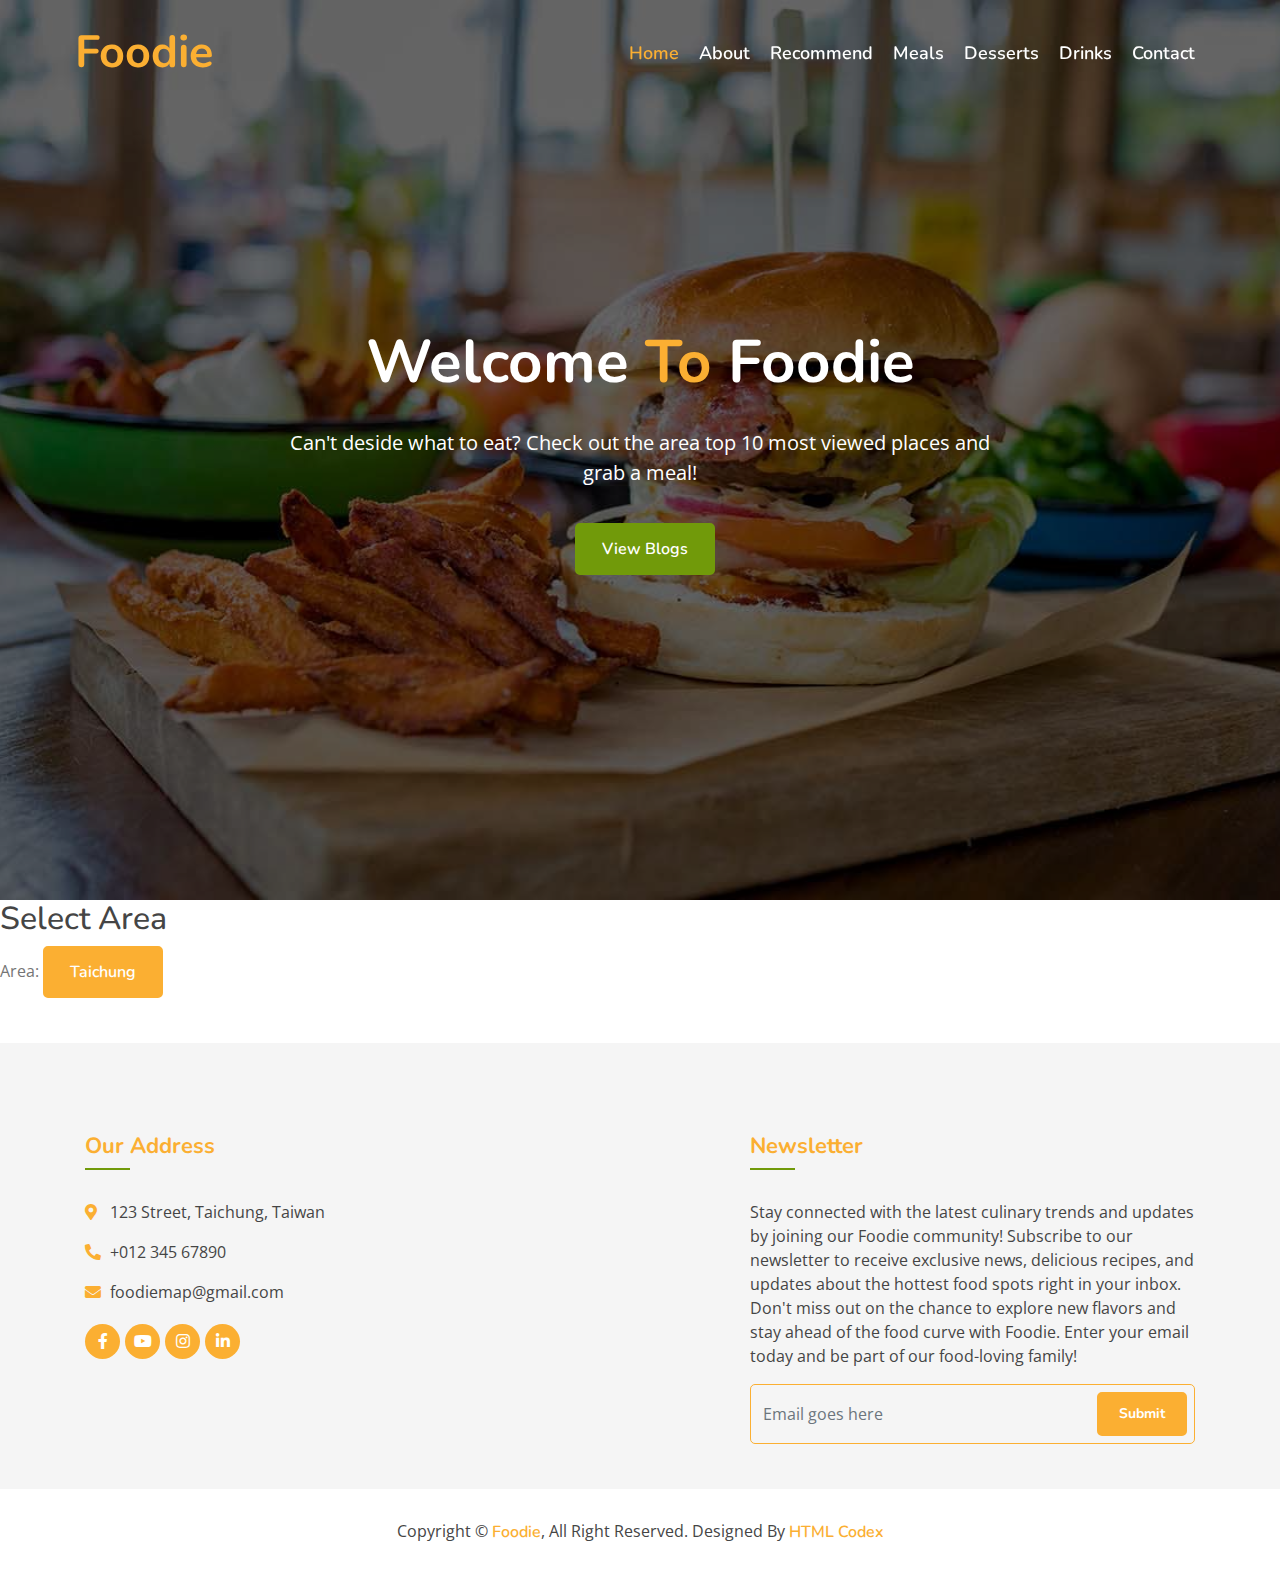
<file: index.html>
<!DOCTYPE html>
<html lang="en">
    <head>
        <meta charset="utf-8">
        <title>Foodie</title>
        <meta content="width=device-width, initial-scale=1.0" name="viewport">
        <meta content="Free Website Template" name="keywords">
        <meta content="Free Website Template" name="description">

        <!-- Favicon -->
        <link href="img/favicon.ico" rel="icon">

        <!-- Google Font -->
        <link href="https://fonts.googleapis.com/css?family=Open+Sans:300,400|Nunito:600,700" rel="stylesheet"> 
        
        <!-- CSS Libraries -->
        <link href="https://stackpath.bootstrapcdn.com/bootstrap/4.4.1/css/bootstrap.min.css" rel="stylesheet">
        <link href="https://cdnjs.cloudflare.com/ajax/libs/font-awesome/5.10.0/css/all.min.css" rel="stylesheet">
        <link href="lib/animate/animate.min.css" rel="stylesheet">
        <link href="lib/owlcarousel/assets/owl.carousel.min.css" rel="stylesheet">
        <link href="lib/flaticon/font/flaticon.css" rel="stylesheet">
        <link href="lib/tempusdominus/css/tempusdominus-bootstrap-4.min.css" rel="stylesheet" />

        <!-- Template Stylesheet -->
        <link href="css/style.css" rel="stylesheet">
    </head>

    <body>
        <!-- Nav Bar Start -->
        <div class="navbar navbar-expand-lg bg-light navbar-light">
            <div class="container-fluid">
                <a href="index.html" class="navbar-brand">Foodie<span></span></a>
                <button type="button" class="navbar-toggler" data-toggle="collapse" data-target="#navbarCollapse">
                    <span class="navbar-toggler-icon"></span>
                </button>

                <div class="collapse navbar-collapse justify-content-between" id="navbarCollapse">
                    <div class="navbar-nav ml-auto">
                        <a href="index.html" class="nav-item nav-link active">Home</a>
                        <a href="about.html" class="nav-item nav-link">About</a>
                        <a href="blog.html" class="nav-item nav-link">Recommend</a>
                        <a href="feature.html" class="nav-item nav-link">Meals</a>
                        <a href="team.html" class="nav-item nav-link">Desserts</a>
                        <a href="menu.html" class="nav-item nav-link">Drinks</a>
                        <a href="contact.html" class="nav-item nav-link">Contact</a>
                    </div>
                </div>
            </div>
        </div>
        <!-- Nav Bar End -->


        <!-- Carousel Start -->
        <div class="carousel">
            <div class="container-fluid">
                <div class="owl-carousel">
                    <div class="carousel-item">
                        <div class="carousel-img">
                            <img src="img/carousel-1.jpg" alt="Image">
                        </div>
                        <div class="carousel-text">
                            <h1>Welcome <span>To</span> Foodie</h1>
                            <p>
                                Can't deside what to eat? Check out the area top 10 most viewed places and grab a meal!
                            </p>
                            <div class="carousel-btn">
                            

                                <a class="btn custom-btn" href="https://ericaaaaaaaaaaaaaaaaaaaa.github.io/blog.html">View Blogs</a>
                            </div>
                        </div>
                    </div>
                </div>
            </div>
        </div>
        <!-- Carousel End -->
        
            <h2>Select Area</h2>

            <label>Area:</label>

            <a class="btn custom-btn" href="https://maps.app.goo.gl/Pf2V5HeGS899PnP7A">Taichung</a>
            
            
      


        <!-- Footer Start -->
        <div class="footer">
            <div class="container">
                <div class="row">
                    <div class="col-lg-7">
                        <div class="row">
                            <div class="col-md-6">
                                <div class="footer-contact">
                                    <h2>Our Address</h2>
                                    <p><i class="fa fa-map-marker-alt"></i>123 Street, Taichung, Taiwan</p>
                                    <p><i class="fa fa-phone-alt"></i>+012 345 67890</p>
                                    <p><i class="fa fa-envelope"></i>foodiemap@gmail.com</p>
                                    <div class="footer-social">
                                        <a href=""><i class="fab fa-facebook-f"></i></a>
                                        <a href=""><i class="fab fa-youtube"></i></a>
                                        <a href=""><i class="fab fa-instagram"></i></a>
                                        <a href=""><i class="fab fa-linkedin-in"></i></a>
                                    </div>
                                </div>
                            </div>
                    
                        </div>
                    </div>
                    <div class="col-lg-5">
                        <div class="footer-newsletter">
                            <h2>Newsletter</h2>
                            <p>
                                Stay connected with the latest culinary trends and updates by joining our Foodie community! Subscribe to our newsletter to receive exclusive news, delicious recipes, and updates about the hottest food spots right in your inbox. Don't miss out on the chance to explore new flavors and stay ahead of the food curve with Foodie. Enter your email today and be part of our food-loving family!
                            </p>
                            <div class="form">
                                <input class="form-control" placeholder="Email goes here">
                                <button class="btn custom-btn">Submit</button>
                            </div>
                        </div>
                    </div>
                </div>
            </div>
            <div class="copyright">
                <div class="container">
                    <p>Copyright &copy; <a href="#">Foodie</a>, All Right Reserved.</p>
                    <p>Designed By <a href="https://htmlcodex.com">HTML Codex</a></p>
                </div>
            </div>
        </div>

        <a href="#" class="back-to-top"><i class="fa fa-chevron-up"></i></a>

        <!-- JavaScript Libraries -->
        <script src="https://code.jquery.com/jquery-3.4.1.min.js"></script>
        <script src="https://stackpath.bootstrapcdn.com/bootstrap/4.4.1/js/bootstrap.bundle.min.js"></script>
        <script src="lib/easing/easing.min.js"></script>
        <script src="lib/owlcarousel/owl.carousel.min.js"></script>
        <script src="lib/tempusdominus/js/moment.min.js"></script>
        <script src="lib/tempusdominus/js/moment-timezone.min.js"></script>
        <script src="lib/tempusdominus/js/tempusdominus-bootstrap-4.min.js"></script>
        
        <!-- Contact Javascript File -->
        <script src="mail/jqBootstrapValidation.min.js"></script>
        <script src="mail/contact.js"></script>

        <!-- Template Javascript -->
        <script src="js/main.js"></script>
    </body>
</html>
</file>
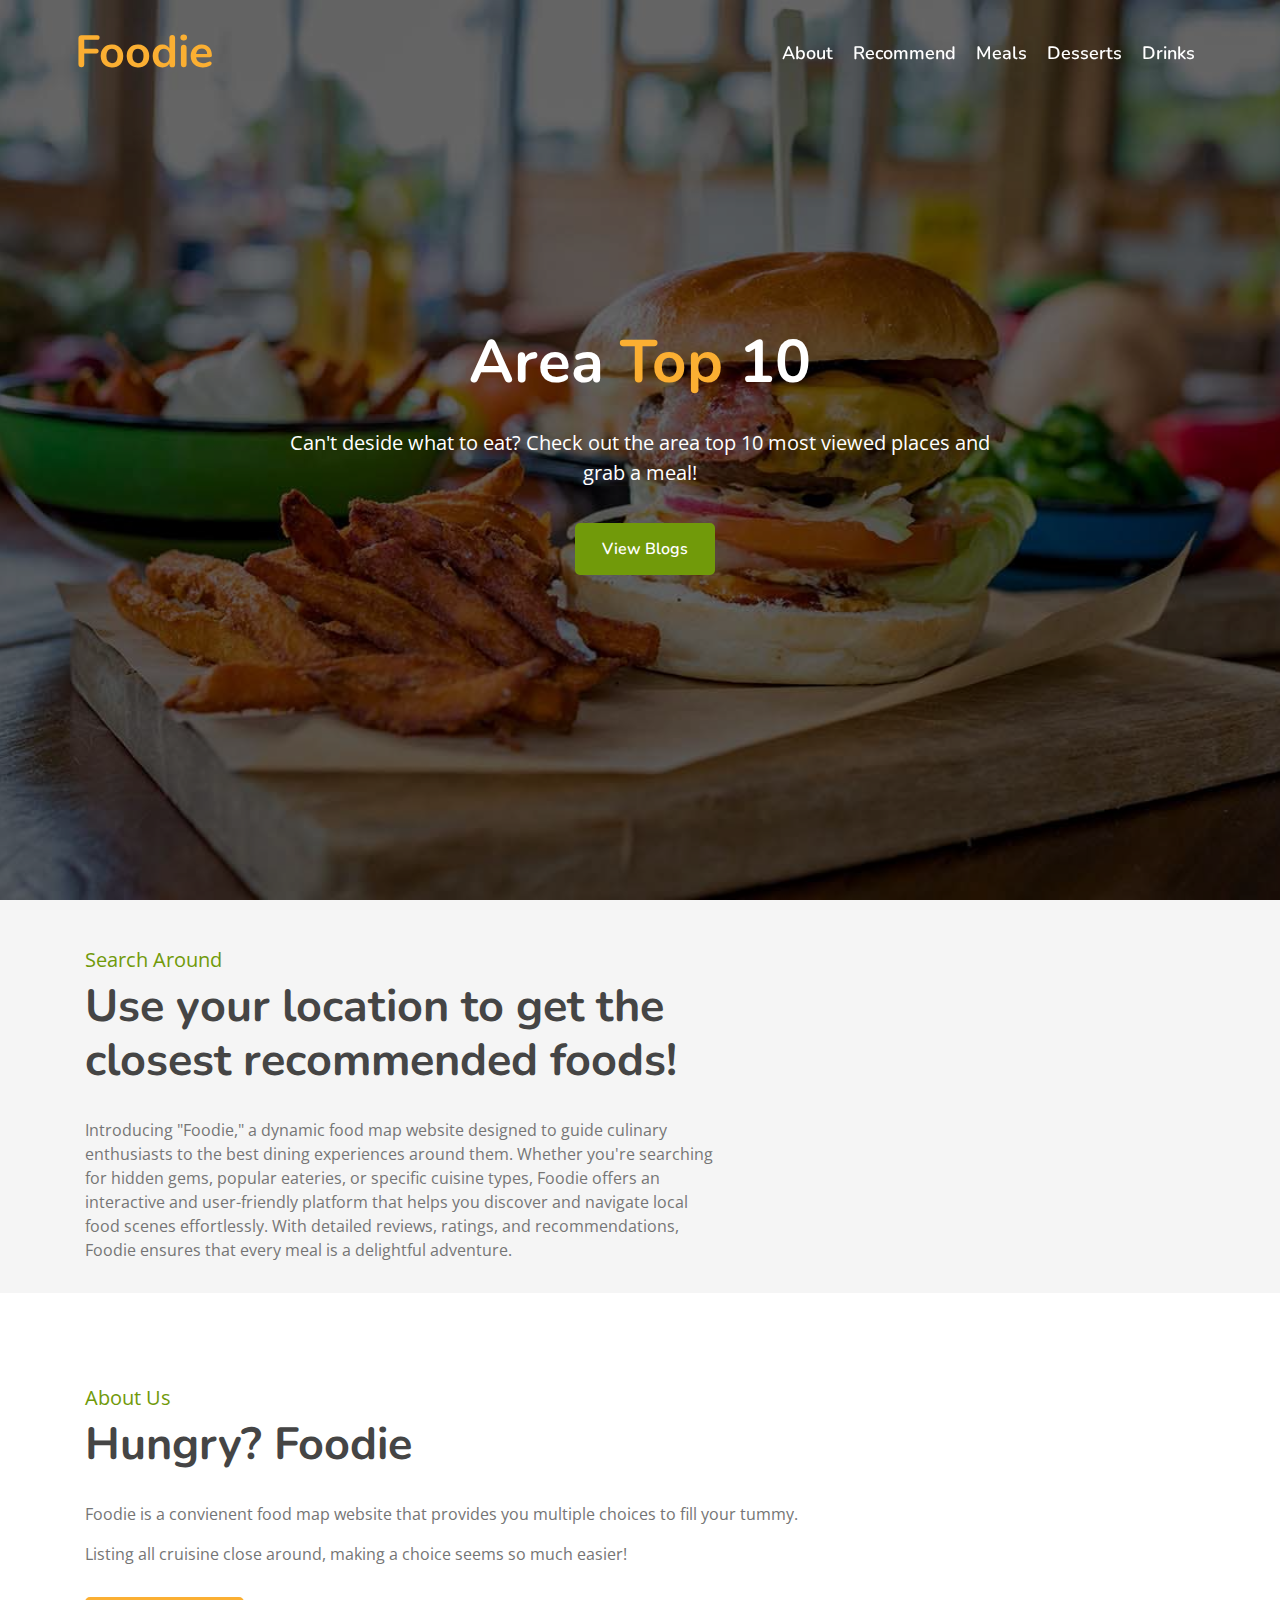
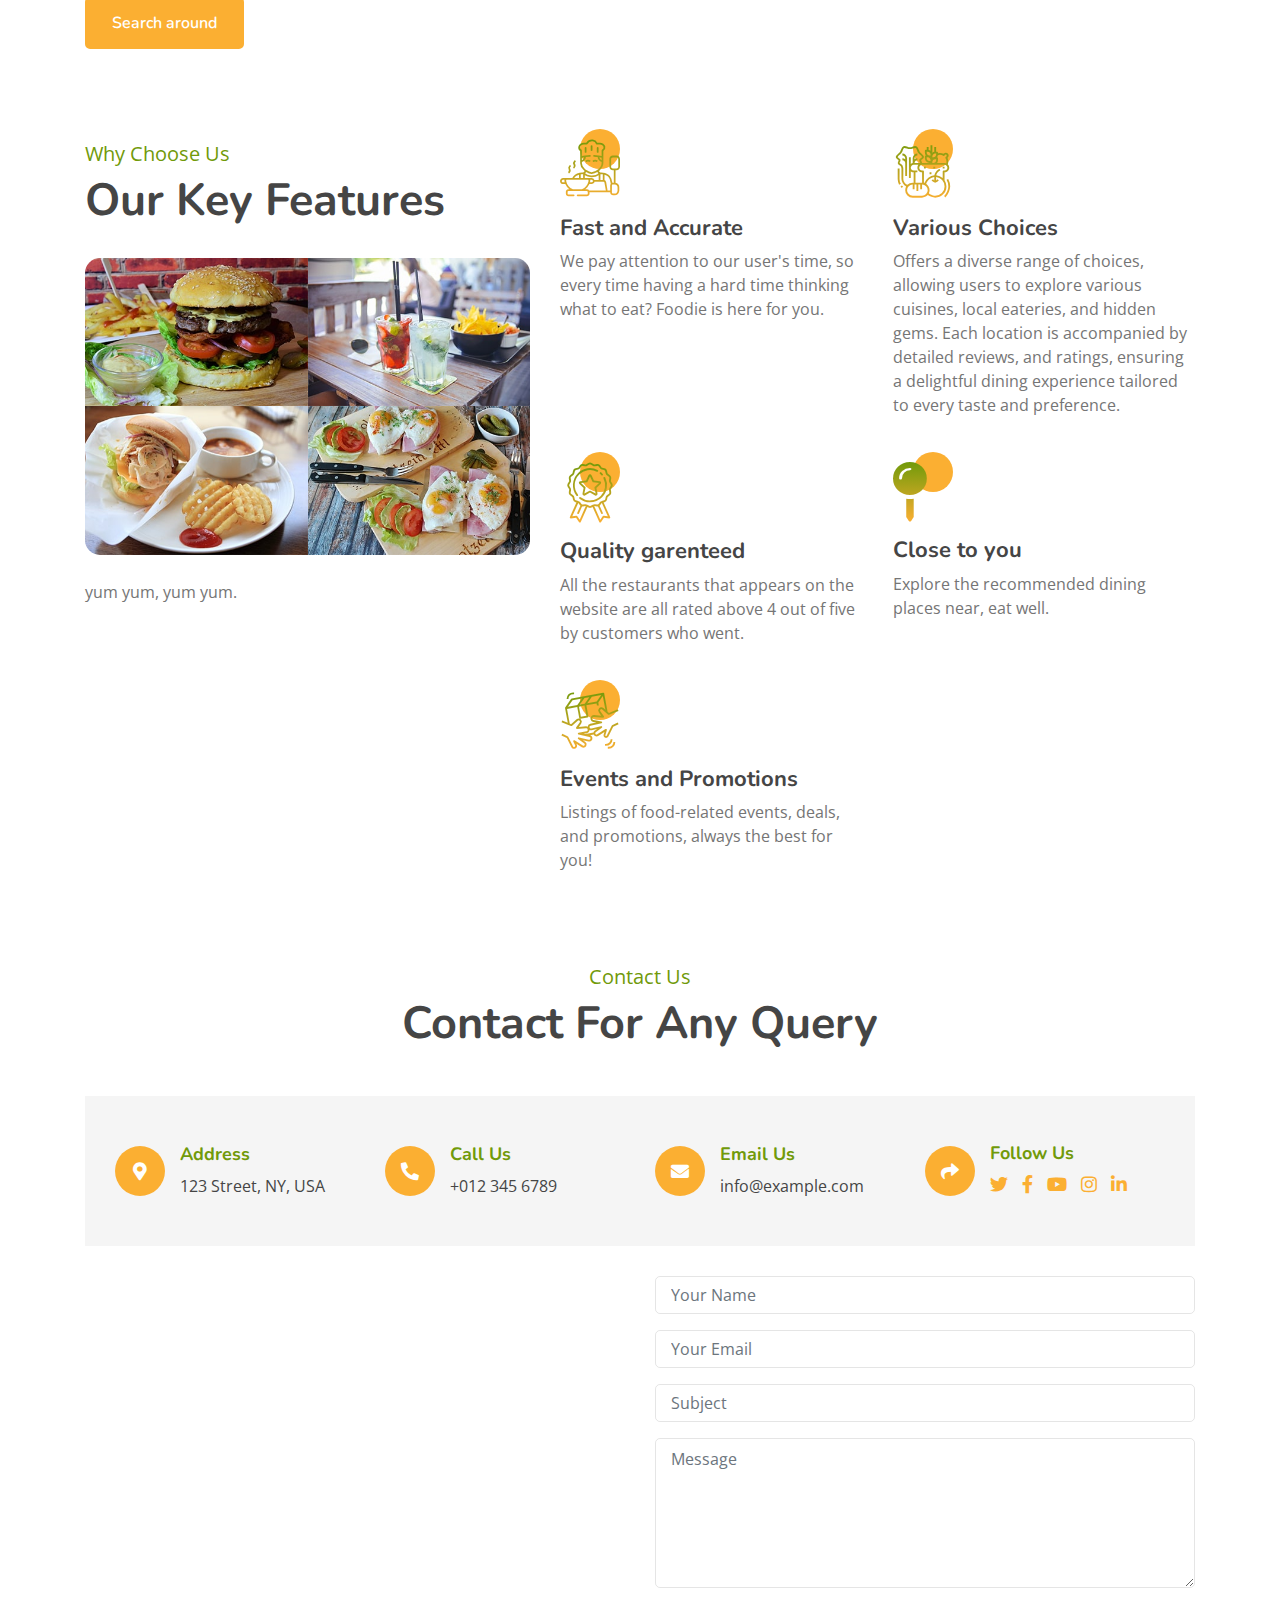
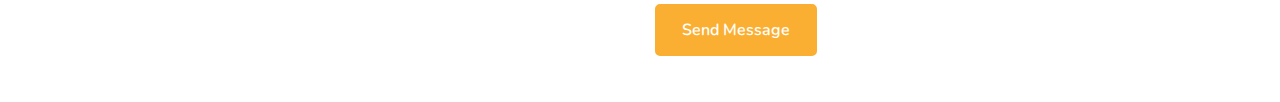
<file: about.html>
<!DOCTYPE html>
<html lang="en">
    <head>
        <meta charset="utf-8">
        <title>Foodie - About</title>
        <meta content="width=device-width, initial-scale=1.0" name="viewport">
        <meta content="Free Website Template" name="keywords">
        <meta content="Free Website Template" name="description">

        <!-- Favicon -->
        <link href="img/favicon.ico" rel="icon">

        <!-- Google Font -->
        <link href="https://fonts.googleapis.com/css?family=Open+Sans:300,400|Nunito:600,700" rel="stylesheet"> 
        
        <!-- CSS Libraries -->
        <link href="https://stackpath.bootstrapcdn.com/bootstrap/4.4.1/css/bootstrap.min.css" rel="stylesheet">
        <link href="https://cdnjs.cloudflare.com/ajax/libs/font-awesome/5.10.0/css/all.min.css" rel="stylesheet">
        <link href="lib/animate/animate.min.css" rel="stylesheet">
        <link href="lib/owlcarousel/assets/owl.carousel.min.css" rel="stylesheet">
        <link href="lib/flaticon/font/flaticon.css" rel="stylesheet">
        <link href="lib/tempusdominus/css/tempusdominus-bootstrap-4.min.css" rel="stylesheet" />

        <!-- Template Stylesheet -->
        <link href="css/style.css" rel="stylesheet">
    </head>

    <body>
        <!-- Nav Bar Start -->
        <div class="navbar navbar-expand-lg bg-light navbar-light">
            <div class="container-fluid">
                <a href="index.html" class="navbar-brand">Foodie<span></span></a>
                <button type="button" class="navbar-toggler" data-toggle="collapse" data-target="#navbarCollapse">
                    <span class="navbar-toggler-icon"></span>
                </button>

                <div class="collapse navbar-collapse justify-content-between" id="navbarCollapse">
                    <div class="navbar-nav ml-auto">
                          
                        <a href="about.html" class="nav-item nav-link">About</a>
                        <a href="blog.html" class="nav-item nav-link">Recommend</a>
                        <a href="feature.html" class="nav-item nav-link">Meals</a>
                        <a href="team.html" class="nav-item nav-link">Desserts</a>
                        <a href="menu.html" class="nav-item nav-link">Drinks</a>

                    </div>
                </div>
            </div>
        </div>
        <!-- Nav Bar End -->
        
        
        <!-- Page Header Start -->
        <div class="carousel">
            <div class="container-fluid">
                <div class="owl-carousel">
                    <div class="carousel-item">
                        <div class="carousel-img">
                            <img src="img/carousel-1.jpg" alt="Image">
                        </div>
                        <div class="carousel-text">
                            <h1>Area <span>Top</span> 10</h1>
                            <p>
                                Can't deside what to eat? Check out the area top 10 most viewed places and grab a meal!
                            </p>
                            <div class="carousel-btn">
                                <a class="btn custom-btn" href="file:///C:/Users/user/Desktop/Ericaaaaaaaaaaaaaaaaaaaa.github.io/blog.html">View Blogs</a>
                            </div>
                        </div>
                    </div>
                    <div class="carousel-item">
                        <div class="carousel-img">
                            <img src="img/carousel-2.jpg" alt="Image">
                        </div>
                        <div class="carousel-text">
                            <h1>Any <span>Cruisine</span> </h1>
                            <p>
                               Almost every Cruisine type you can think!
                            </p>
                        </div>
                    </div>
                    <div class="carousel-item">
                        <div class="carousel-img">
                            <img src="img/carousel-3.jpg" alt="Image">
                        </div>
                    </div>
                </div>
            </div>
        </div>
        <!-- Page Header End -->
            
        <!-- Booking Start -->
        <div class="booking">
            <div class="container">
                <div class="row align-items-center">
                    <div class="col-lg-7">
                        <div class="booking-content">
                            <div class="section-header">
                                <p>Search Around</p>
                                <h2>Use your location to get the closest recommended foods!</h2>
                            </div>
                            <div class="about-text">
                                <p>
                                   Introducing "Foodie," a dynamic food map website designed to guide culinary enthusiasts to the best dining experiences around them. Whether you're searching for hidden gems, popular eateries, or specific cuisine types, Foodie offers an interactive and user-friendly platform that helps you discover and navigate local food scenes effortlessly. With detailed reviews, ratings, and recommendations, Foodie ensures that every meal is a delightful adventure.
                                </p>
                            </div>
                        </div>
                    </div>
                    <div class="col-xl-5">
                        <div class="col-lg-6">
                            <iframe src="https://www.google.com.tw/maps/search/taipei/@24.9868045,121.31513,10z/data=!3m1!4b1?entry=ttu" frameborder="0" style="border:0;" allowfullscreen="" aria-hidden="false" tabindex="0"></iframe>
                        </div>
                            </form>
                        </div>
                    </div>
                </div>
            </div>
        </div>
        <!-- Booking End -->
        

        <!-- About Start -->
        <div class="about">
            <div class="container">
                <div class="row align-items-center">
                    
                    <div class="col-lg-8">
                        <div class="about-content">
                            <div class="section-header">
                                <p>About Us</p>
                                <h2>Hungry? Foodie</h2>
                            </div>
                            <div class="about-text">
                                <p>
                                    Foodie is a convienent food map website that provides you multiple choices to fill your tummy.
                                </p>
                                <p>
                                    Listing all cruisine close around, making a choice seems so much easier!
                                </p>
                                <a class="btn custom-btn" href="">Search around</a>
                            </div>
                        </div>
                    </div>
                </div>
            </div>
        </div>
        <!-- About End -->
        
        
        <!-- Video Modal Start-->
        <div class="modal fade" id="videoModal" tabindex="-1" role="dialog" aria-labelledby="exampleModalLabel" aria-hidden="true">
            <div class="modal-dialog" role="document">
                <div class="modal-content">
                    <div class="modal-body">
                        <button type="button" class="close" data-dismiss="modal" aria-label="Close">
                            <span aria-hidden="true">&times;</span>
                        </button>        
                        <!-- 16:9 aspect ratio -->
                        <div class="embed-responsive embed-responsive-16by9">
                            <iframe class="embed-responsive-item" src="" id="video"  allowscriptaccess="always" allow="autoplay"></iframe>
                        </div>
                    </div>
                </div>
            </div>
        </div> 
        <!-- Video Modal End -->
        
        
        <!-- Feature Start -->
        <div class="feature">
            <div class="container">
                <div class="row">
                    <div class="col-lg-5">
                        <div class="section-header">
                            <p>Why Choose Us</p>
                            <h2>Our Key Features</h2>
                        </div>
                        <div class="feature-text">
                            <div class="feature-img">
                                <div class="row">
                                    <div class="col-6">
                                        <img src="img/feature-1.jpg" alt="Image">
                                    </div>
                                    <div class="col-6">
                                        <img src="img/feature-2.jpg" alt="Image">
                                    </div>
                                    <div class="col-6">
                                        <img src="img/feature-3.jpg" alt="Image">
                                    </div>
                                    <div class="col-6">
                                        <img src="img/feature-4.jpg" alt="Image">
                                    </div>
                                </div>
                            </div>
                            <p>
                                yum yum, yum yum.
                            </p>
                        </div>
                    </div>
                    <div class="col-lg-7">
                        <div class="row">
                            <div class="col-sm-6">
                                <div class="feature-item">
                                    <i class="flaticon-cooking"></i>
                                    <h3>Fast and Accurate</h3>
                                    <p>
                                       We pay attention to our user's time, so every time having a hard time thinking what to eat? Foodie is here for you.
                                    </p>
                                </div>
                            </div>
                            <div class="col-sm-6">
                                <div class="feature-item">
                                    <i class="flaticon-fruits-and-vegetables"></i>
                                    <h3>Various Choices</h3>
                                    <p>
                                        Offers a diverse range of choices, allowing users to explore various cuisines, local eateries, and hidden gems. Each location is accompanied by detailed reviews, and ratings, ensuring a delightful dining experience tailored to every taste and preference.
                                    </p>
                                </div>
                            </div>
                        </div>
                        <div class="row">
                            <div class="col-sm-6">
                                <div class="feature-item">
                                    <i class="flaticon-medal"></i>
                                    <h3>Quality garenteed</h3>
                                    <p>
                                        All the restaurants that appears on the website are all rated above 4 out of five by customers who went.
                                    </p>
                                </div>
                            </div>
                            <div class="col-sm-6">
                                <div class="feature-item">
                                    <i class="fa fa-map-pin" aria-hidden="true"></i>
                                    <h3>Close to you</h3>
                                    <p>
                                        Explore the recommended dining places near, eat well.
                                    </p>
                                </div>
                            </div>
                        </div>
                        <div class="row">
                            <div class="col-sm-6">
                                <div class="feature-item">
                                    <i class="flaticon-courier"></i>
                                    <h3>Events and Promotions</h3>
                                    <p>
                                        Listings of food-related events, deals, and promotions, always the best for you!
                                    </p>
                                </div>
                            </div>
                        </div>
                    </div>
                </div>
            </div>
        </div>
        <!-- Feature End -->


         <!-- Contact Start -->
         <div class="contact">
            <div class="container">
                <div class="section-header text-center">
                    <p>Contact Us</p>
                    <h2>Contact For Any Query</h2>
                </div>
                <div class="row align-items-center contact-information">
                    <div class="col-md-6 col-lg-3">
                        <div class="contact-info">
                            <div class="contact-icon">
                                <i class="fa fa-map-marker-alt"></i>
                            </div>
                            <div class="contact-text">
                                <h3>Address</h3>
                                <p>123 Street, NY, USA</p>
                            </div>
                        </div>
                    </div>
                    <div class="col-md-6 col-lg-3">
                        <div class="contact-info">
                            <div class="contact-icon">
                                <i class="fa fa-phone-alt"></i>
                            </div>
                            <div class="contact-text">
                                <h3>Call Us</h3>
                                <p>+012 345 6789</p>
                            </div>
                        </div>
                    </div>
                    <div class="col-md-6 col-lg-3">
                        <div class="contact-info">
                            <div class="contact-icon">
                                <i class="fa fa-envelope"></i>
                            </div>
                            <div class="contact-text">
                                <h3>Email Us</h3>
                                <p>info@example.com</p>
                            </div>
                        </div>
                    </div>
                    <div class="col-md-6 col-lg-3">
                        <div class="contact-info">
                            <div class="contact-icon">
                                <i class="fa fa-share"></i>
                            </div>
                            <div class="contact-text">
                                <h3>Follow Us</h3>
                                <div class="contact-social">
                                    <a href=""><i class="fab fa-twitter"></i></a>
                                    <a href=""><i class="fab fa-facebook-f"></i></a>
                                    <a href=""><i class="fab fa-youtube"></i></a>
                                    <a href=""><i class="fab fa-instagram"></i></a>
                                    <a href=""><i class="fab fa-linkedin-in"></i></a>
                                </div>
                            </div>
                        </div>
                    </div>
                </div>
                <div class="row contact-form">
                    <div class="col-md-6">
                        <iframe src="https://www.google.com/maps/embed?pb=!1m18!1m12!1m3!1d3001156.4288297426!2d-78.01371936852176!3d42.72876761954724!2m3!1f0!2f0!3f0!3m2!1i1024!2i768!4f13.1!3m3!1m2!1s0x4ccc4bf0f123a5a9%3A0xddcfc6c1de189567!2sNew%20York%2C%20USA!5e0!3m2!1sen!2sbd!4v1600663868074!5m2!1sen!2sbd" frameborder="0" style="border:0;" allowfullscreen="" aria-hidden="false" tabindex="0"></iframe>
                    </div>
                    <div class="col-md-6">
                        <div id="success"></div>
                        <form name="sentMessage" id="contactForm" novalidate="novalidate">
                            <div class="control-group">
                                <input type="text" class="form-control" id="name" placeholder="Your Name" required="required" data-validation-required-message="Please enter your name" />
                                <p class="help-block text-danger"></p>
                            </div>
                            <div class="control-group">
                                <input type="email" class="form-control" id="email" placeholder="Your Email" required="required" data-validation-required-message="Please enter your email" />
                                <p class="help-block text-danger"></p>
                            </div>
                            <div class="control-group">
                                <input type="text" class="form-control" id="subject" placeholder="Subject" required="required" data-validation-required-message="Please enter a subject" />
                                <p class="help-block text-danger"></p>
                            </div>
                            <div class="control-group">
                                <textarea class="form-control" id="message" placeholder="Message" required="required" data-validation-required-message="Please enter your message"></textarea>
                                <p class="help-block text-danger"></p>
                            </div>
                            <div>
                                <button class="btn custom-btn" type="submit" id="sendMessageButton">Send Message</button>
                            </div>
                        </form>
                    </div>
                </div>
            </div>
        </div>
        <!-- Contact End -->

        <a href="#" class="back-to-top"><i class="fa fa-chevron-up"></i></a>

        <!-- JavaScript Libraries -->
        <script src="https://code.jquery.com/jquery-3.4.1.min.js"></script>
        <script src="https://stackpath.bootstrapcdn.com/bootstrap/4.4.1/js/bootstrap.bundle.min.js"></script>
        <script src="lib/easing/easing.min.js"></script>
        <script src="lib/owlcarousel/owl.carousel.min.js"></script>
        <script src="lib/tempusdominus/js/moment.min.js"></script>
        <script src="lib/tempusdominus/js/moment-timezone.min.js"></script>
        <script src="lib/tempusdominus/js/tempusdominus-bootstrap-4.min.js"></script>
        
        <!-- Contact Javascript File -->
        <script src="mail/jqBootstrapValidation.min.js"></script>
        <script src="mail/contact.js"></script>

        <!-- Template Javascript -->
        <script src="js/main.js"></script>
    </body>
</html>
</file>
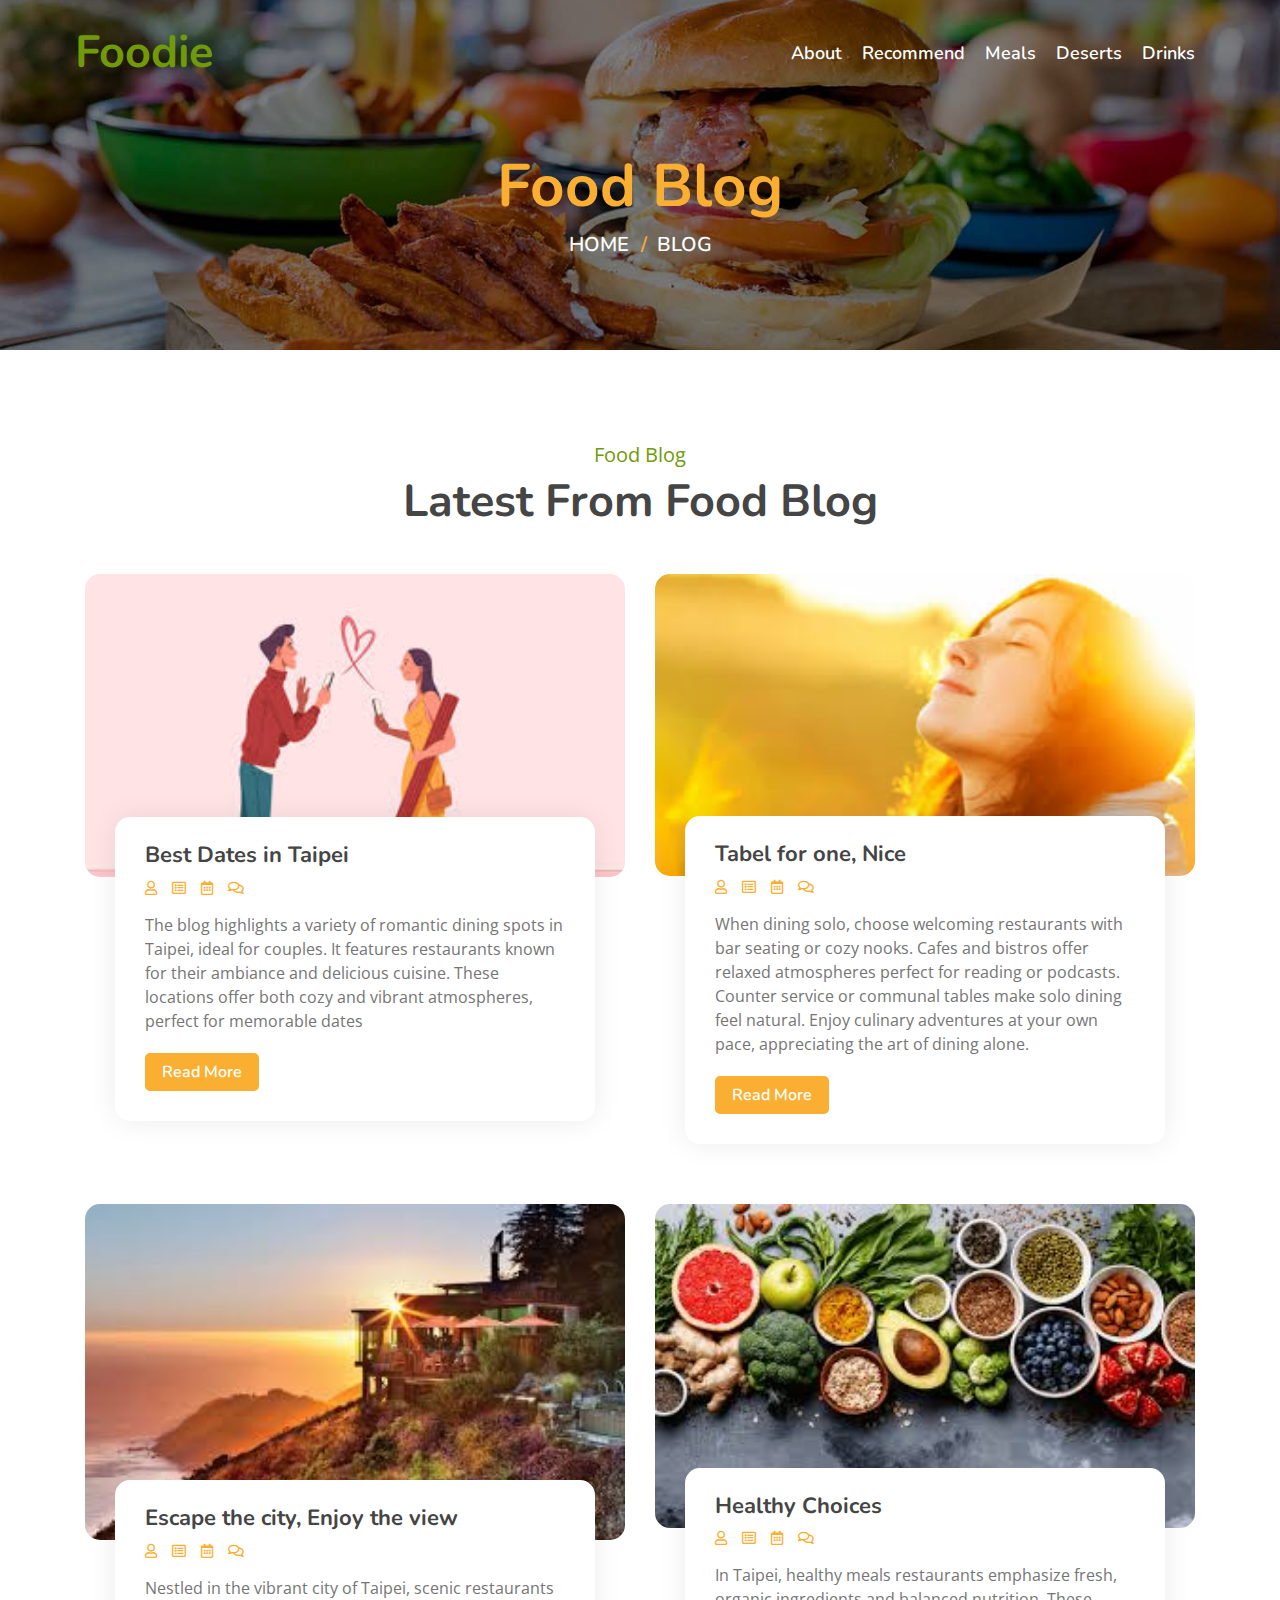
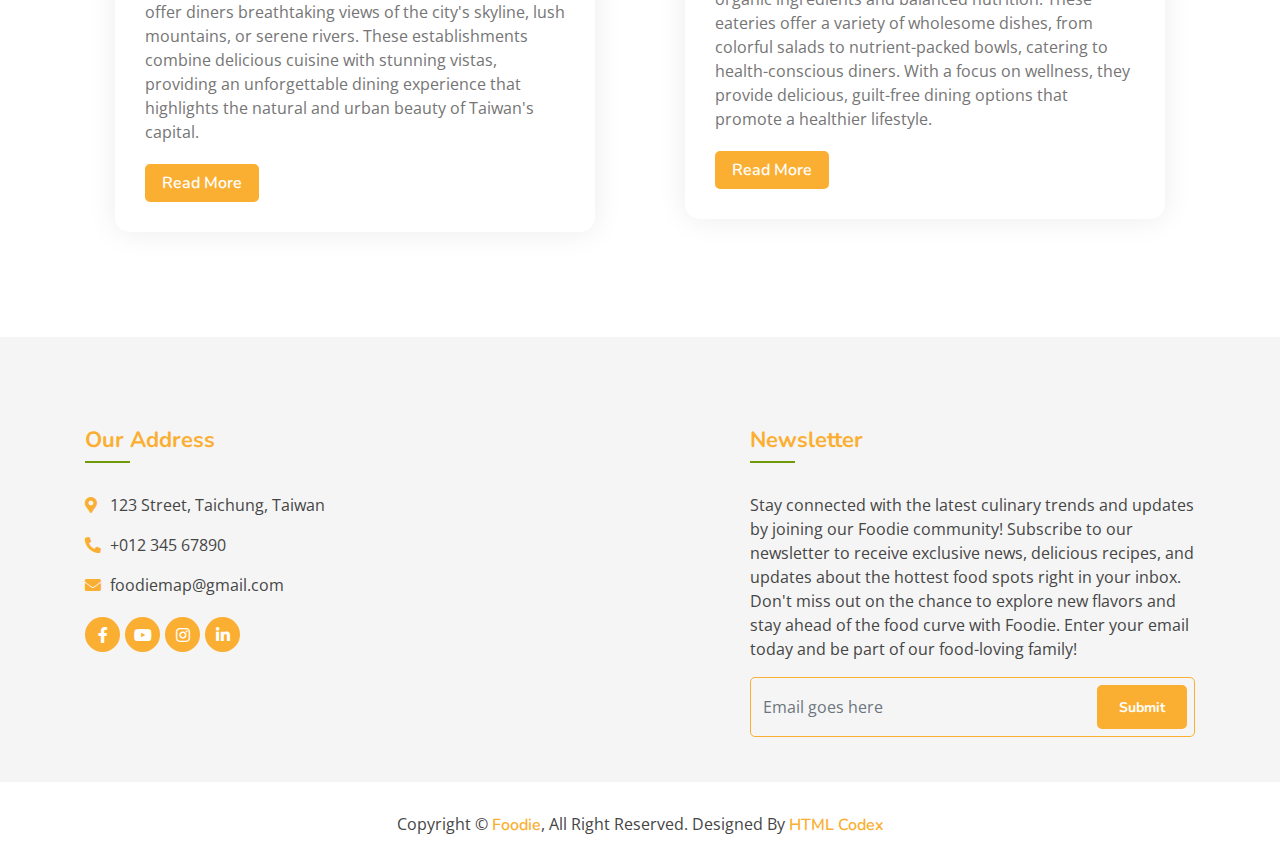
<file: blog.html>
<!DOCTYPE html>
<html lang="en">
    <head>
        <meta charset="utf-8">
        <title>Foodie - Recommend</title>
        <meta content="width=device-width, initial-scale=1.0" name="viewport">
        <meta content="Free Website Template" name="keywords">
        <meta content="Free Website Template" name="description">

        <!-- Favicon -->
        <link href="img/favicon.ico" rel="icon">

        <!-- Google Font -->
        <link href="https://fonts.googleapis.com/css?family=Open+Sans:300,400|Nunito:600,700" rel="stylesheet"> 
        
        <!-- CSS Libraries -->
        <link href="https://stackpath.bootstrapcdn.com/bootstrap/4.4.1/css/bootstrap.min.css" rel="stylesheet">
        <link href="https://cdnjs.cloudflare.com/ajax/libs/font-awesome/5.10.0/css/all.min.css" rel="stylesheet">
        <link href="lib/animate/animate.min.css" rel="stylesheet">
        <link href="lib/owlcarousel/assets/owl.carousel.min.css" rel="stylesheet">
        <link href="lib/flaticon/font/flaticon.css" rel="stylesheet">
        <link href="lib/tempusdominus/css/tempusdominus-bootstrap-4.min.css" rel="stylesheet" />

        <!-- Template Stylesheet -->
        <link href="css/style.css" rel="stylesheet">
    </head>

    <body>
        <!-- Nav Bar Start -->
        <div class="navbar navbar-expand-lg bg-light navbar-light">
            <div class="container-fluid">
                <a href="index.html" class="navbar-brand"><span>Foodie</span></a>
                <button type="button" class="navbar-toggler" data-toggle="collapse" data-target="#navbarCollapse">
                    <span class="navbar-toggler-icon"></span>
                </button>

                <div class="collapse navbar-collapse justify-content-between" id="navbarCollapse">
                    <div class="navbar-nav ml-auto">
                    
                        <a href="about.html" class="nav-item nav-link">About</a>
                        <a href="blog.html" class="nav-item nav-link">Recommend</a>
                        <a href="feature.html" class="nav-item nav-link">Meals</a>
                        <a href="team.html" class="nav-item nav-link">Deserts</a>
                        <a href="menu.html" class="nav-item nav-link">Drinks</a>
                
                    </div>
                </div>
            </div>
        </div>
        <!-- Nav Bar End -->
        
        
        <!-- Page Header Start -->
        <div class="page-header">
            <div class="container">
                <div class="row">
                    <div class="col-12">
                        <h2>Food Blog</h2>
                    </div>
                    <div class="col-12">
                        <a href="">Home</a>
                        <a href="">Blog</a>
                    </div>
                </div>
            </div>
        </div>
        <!-- Page Header End -->
        
        
        <!-- Blog Start -->
        <div class="blog">
            <div class="container">
                <div class="section-header text-center">
                    <p>Food Blog</p>
                    <h2>Latest From Food Blog</h2>
                </div>
                <div class="row">
                    <div class="col-md-6">
                        <div class="blog-item">
                            <div class="blog-img">
                                <img src="img/dating.jpg" alt="Blog">
                            </div>
                            <div class="blog-content">
                                <h2 class="blog-title">Best Dates in Taipei</h2>
                                <div class="blog-meta">
                                    <p><i class="far fa-user"></i></p>
                                    <p><i class="far fa-list-alt"></i></p>
                                    <p><i class="far fa-calendar-alt"></i></p>
                                    <p><i class="far fa-comments"></i></p>
                                </div>
                                <div class="blog-text">
                                    <p>
                                        The blog highlights a variety of romantic dining spots in Taipei, ideal for couples. It features restaurants known for their ambiance and delicious cuisine. These locations offer both cozy and vibrant atmospheres, perfect for memorable dates
                                    </p>
                                    <a class="btn custom-btn" href="https://www.kkday.com/zh-tw/blog/100409/asia-taiwan-taipei-dating-restaurants">Read More</a>
                                </div>
                            </div>
                        </div>
                    </div>
                    <div class="col-md-6">
                        <div class="blog-item">
                            <div class="blog-img">
                                <img src="img/alone.jpg" alt="Blog">
                            </div>
                            <div class="blog-content">
                                <h2 class="blog-title">Tabel for one, Nice</h2>
                                <div class="blog-meta">
                                    <p><i class="far fa-user"></i></p>
                                    <p><i class="far fa-list-alt"></i></p>
                                    <p><i class="far fa-calendar-alt"></i></p>
                                    <p><i class="far fa-comments"></i></p>
                                </div>
                                <div class="blog-text">
                                    <p>
                                        When dining solo, choose welcoming restaurants with bar seating or cozy nooks. Cafes and bistros offer relaxed atmospheres perfect for reading or podcasts. Counter service or communal tables make solo dining feel natural. Enjoy culinary adventures at your own pace, appreciating the art of dining alone.
                                    </p>
                                    <a class="btn custom-btn" href="https://www.klook.com/zh-TW/blog/%E5%96%AE%E8%BA%AB%E5%8F%8B%E5%96%84%E9%A4%90%E5%BB%B3/">Read More</a>
                                </div>
                            </div>
                        </div>
                    </div>
                    <div class="col-md-6">
                        <div class="blog-item">
                            <div class="blog-img">
                                <img src="img/view reataurant.jpg" alt="Blog">
                            </div>
                            <div class="blog-content">
                                <h2 class="blog-title">Escape the city, Enjoy the view</h2>
                                <div class="blog-meta">
                                    <p><i class="far fa-user"></i></p>
                                    <p><i class="far fa-list-alt"></i></p>
                                    <p><i class="far fa-calendar-alt"></i></p>
                                    <p><i class="far fa-comments"></i></p>
                                </div>
                                <div class="blog-text">
                                    <p>
                                        Nestled in the vibrant city of Taipei, scenic restaurants offer diners breathtaking views of the city's skyline, lush mountains, or serene rivers. These establishments combine delicious cuisine with stunning vistas, providing an unforgettable dining experience that highlights the natural and urban beauty of Taiwan's capital.
                                    </p>
                                    <a class="btn custom-btn" href="https://www.cosmopolitan.com/tw/lifestyle/food-and-drink/g33579850/landscape-restaurant-top-10/">Read More</a>
                                </div>
                            </div>
                        </div>
                    </div>
                    <div class="col-md-6">
                        <div class="blog-item">
                            <div class="blog-img">
                                <img src="img/healthy.jpg" alt="Blog">
                            </div>
                            <div class="blog-content">
                                <h2 class="blog-title">Healthy Choices</h2>
                                <div class="blog-meta">
                                    <p><i class="far fa-user"></i></p>
                                    <p><i class="far fa-list-alt"></i></p>
                                    <p><i class="far fa-calendar-alt"></i></p>
                                    <p><i class="far fa-comments"></i></p>
                                </div>
                                <div class="blog-text">
                                    <p>
                                    In Taipei, healthy meals restaurants emphasize fresh, organic ingredients and balanced nutrition. These eateries offer a variety of wholesome dishes, from colorful salads to nutrient-packed bowls, catering to health-conscious diners. With a focus on wellness, they provide delicious, guilt-free dining options that promote a healthier lifestyle.
                                    </p>
                                    <a class="btn custom-btn" href="https://www.klook.com/zh-TW/blog/meal-box-delivery-taipei/">Read More</a>
                                </div>
                            </div>
                        </div>
                    </div>
                </div>
            </div>
        </div>
        <!-- Blog End -->


        <!-- Footer Start -->
        <div class="footer">
            <div class="container">
                <div class="row">
                    <div class="col-lg-7">
                        <div class="row">
                            <div class="col-md-6">
                                <div class="footer-contact">
                                    <h2>Our Address</h2>
                                    <p><i class="fa fa-map-marker-alt"></i>123 Street, Taichung, Taiwan</p>
                                    <p><i class="fa fa-phone-alt"></i>+012 345 67890</p>
                                    <p><i class="fa fa-envelope"></i>foodiemap@gmail.com</p>
                                    <div class="footer-social">
                                        <a href=""><i class="fab fa-facebook-f"></i></a>
                                        <a href=""><i class="fab fa-youtube"></i></a>
                                        <a href=""><i class="fab fa-instagram"></i></a>
                                        <a href=""><i class="fab fa-linkedin-in"></i></a>
                                    </div>
                                </div>
                            </div>
                    
                        </div>
                    </div>
                    <div class="col-lg-5">
                        <div class="footer-newsletter">
                            <h2>Newsletter</h2>
                            <p>
                                Stay connected with the latest culinary trends and updates by joining our Foodie community! Subscribe to our newsletter to receive exclusive news, delicious recipes, and updates about the hottest food spots right in your inbox. Don't miss out on the chance to explore new flavors and stay ahead of the food curve with Foodie. Enter your email today and be part of our food-loving family!
                            </p>
                            <div class="form">
                                <input class="form-control" placeholder="Email goes here">
                                <button class="btn custom-btn">Submit</button>
                            </div>
                        </div>
                    </div>
                </div>
            </div>
            <div class="copyright">
                <div class="container">
                    <p>Copyright &copy; <a href="#">Foodie</a>, All Right Reserved.</p>
                    <p>Designed By <a href="https://htmlcodex.com">HTML Codex</a></p>
                </div>
            </div>
        </div>

        <a href="#" class="back-to-top"><i class="fa fa-chevron-up"></i></a>

        <!-- JavaScript Libraries -->
        <script src="https://code.jquery.com/jquery-3.4.1.min.js"></script>
        <script src="https://stackpath.bootstrapcdn.com/bootstrap/4.4.1/js/bootstrap.bundle.min.js"></script>
        <script src="lib/easing/easing.min.js"></script>
        <script src="lib/owlcarousel/owl.carousel.min.js"></script>
        <script src="lib/tempusdominus/js/moment.min.js"></script>
        <script src="lib/tempusdominus/js/moment-timezone.min.js"></script>
        <script src="lib/tempusdominus/js/tempusdominus-bootstrap-4.min.js"></script>
        
        <!-- Contact Javascript File -->
        <script src="mail/jqBootstrapValidation.min.js"></script>
        <script src="mail/contact.js"></script>

        <!-- Template Javascript -->
        <script src="js/main.js"></script>
    </body>
</html>
</file>
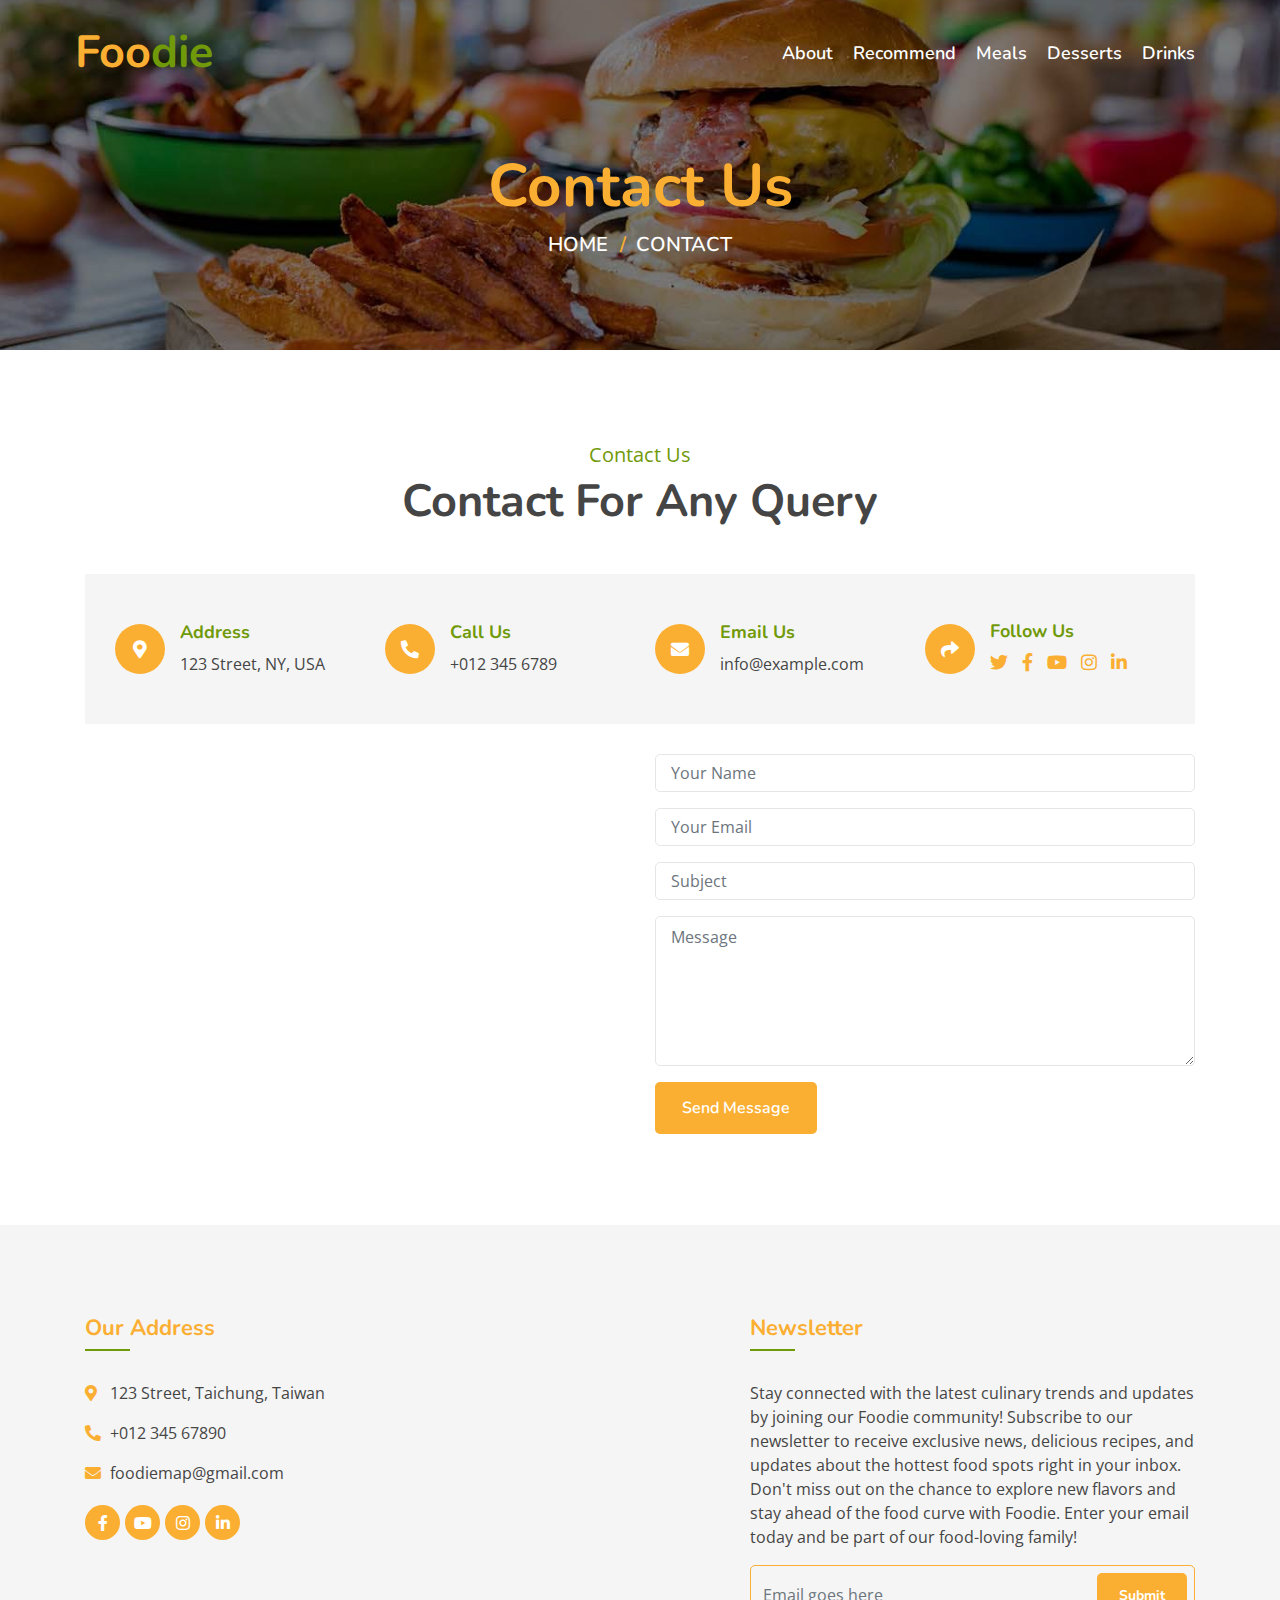
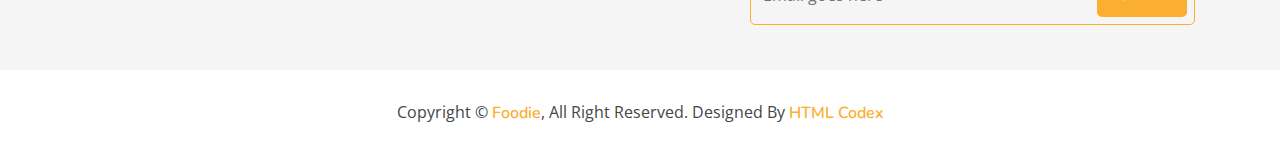
<file: contact.html>
<!DOCTYPE html>
<html lang="en">
    <head>
        <meta charset="utf-8">
        <title>Foodei - Contact</title>
        <meta content="width=device-width, initial-scale=1.0" name="viewport">
        <meta content="Free Website Template" name="keywords">
        <meta content="Free Website Template" name="description">

        <!-- Favicon -->
        <link href="img/favicon.ico" rel="icon">

        <!-- Google Font -->
        <link href="https://fonts.googleapis.com/css?family=Open+Sans:300,400|Nunito:600,700" rel="stylesheet"> 
        
        <!-- CSS Libraries -->
        <link href="https://stackpath.bootstrapcdn.com/bootstrap/4.4.1/css/bootstrap.min.css" rel="stylesheet">
        <link href="https://cdnjs.cloudflare.com/ajax/libs/font-awesome/5.10.0/css/all.min.css" rel="stylesheet">
        <link href="lib/animate/animate.min.css" rel="stylesheet">
        <link href="lib/owlcarousel/assets/owl.carousel.min.css" rel="stylesheet">
        <link href="lib/flaticon/font/flaticon.css" rel="stylesheet">
        <link href="lib/tempusdominus/css/tempusdominus-bootstrap-4.min.css" rel="stylesheet" />

        <!-- Template Stylesheet -->
        <link href="css/style.css" rel="stylesheet">
    </head>

    <body>
        <!-- Nav Bar Start -->
        <div class="navbar navbar-expand-lg bg-light navbar-light">
            <div class="container-fluid">
                <a href="index.html" class="navbar-brand">Foo<span>die</span></a>
                <button type="button" class="navbar-toggler" data-toggle="collapse" data-target="#navbarCollapse">
                    <span class="navbar-toggler-icon"></span>
                </button>

                <div class="collapse navbar-collapse justify-content-between" id="navbarCollapse">
                    <div class="navbar-nav ml-auto">
                    
                        <a href="about.html" class="nav-item nav-link">About</a>
                        <a href="blog.html" class="nav-item nav-link">Recommend</a>
                        <a href="feature.html" class="nav-item nav-link">Meals</a>
                        <a href="team.html" class="nav-item nav-link">Desserts</a>
                        <a href="menu.html" class="nav-item nav-link">Drinks</a>
                       
                    </div>
                </div>
            </div>
        </div>
        <!-- Nav Bar End -->
        
        
        <!-- Page Header Start -->
        <div class="page-header">
            <div class="container">
                <div class="row">
                    <div class="col-12">
                        <h2>Contact Us</h2>
                    </div>
                    <div class="col-12">
                        <a href="">Home</a>
                        <a href="">Contact</a>
                    </div>
                </div>
            </div>
        </div>
        <!-- Page Header End -->
        
        
        <!-- Contact Start -->
        <div class="contact">
            <div class="container">
                <div class="section-header text-center">
                    <p>Contact Us</p>
                    <h2>Contact For Any Query</h2>
                </div>
                <div class="row align-items-center contact-information">
                    <div class="col-md-6 col-lg-3">
                        <div class="contact-info">
                            <div class="contact-icon">
                                <i class="fa fa-map-marker-alt"></i>
                            </div>
                            <div class="contact-text">
                                <h3>Address</h3>
                                <p>123 Street, NY, USA</p>
                            </div>
                        </div>
                    </div>
                    <div class="col-md-6 col-lg-3">
                        <div class="contact-info">
                            <div class="contact-icon">
                                <i class="fa fa-phone-alt"></i>
                            </div>
                            <div class="contact-text">
                                <h3>Call Us</h3>
                                <p>+012 345 6789</p>
                            </div>
                        </div>
                    </div>
                    <div class="col-md-6 col-lg-3">
                        <div class="contact-info">
                            <div class="contact-icon">
                                <i class="fa fa-envelope"></i>
                            </div>
                            <div class="contact-text">
                                <h3>Email Us</h3>
                                <p>info@example.com</p>
                            </div>
                        </div>
                    </div>
                    <div class="col-md-6 col-lg-3">
                        <div class="contact-info">
                            <div class="contact-icon">
                                <i class="fa fa-share"></i>
                            </div>
                            <div class="contact-text">
                                <h3>Follow Us</h3>
                                <div class="contact-social">
                                    <a href=""><i class="fab fa-twitter"></i></a>
                                    <a href=""><i class="fab fa-facebook-f"></i></a>
                                    <a href=""><i class="fab fa-youtube"></i></a>
                                    <a href=""><i class="fab fa-instagram"></i></a>
                                    <a href=""><i class="fab fa-linkedin-in"></i></a>
                                </div>
                            </div>
                        </div>
                    </div>
                </div>
                <div class="row contact-form">
                    <div class="col-md-6">
                        <iframe src="https://www.google.com/maps/embed?pb=!1m18!1m12!1m3!1d3001156.4288297426!2d-78.01371936852176!3d42.72876761954724!2m3!1f0!2f0!3f0!3m2!1i1024!2i768!4f13.1!3m3!1m2!1s0x4ccc4bf0f123a5a9%3A0xddcfc6c1de189567!2sNew%20York%2C%20USA!5e0!3m2!1sen!2sbd!4v1600663868074!5m2!1sen!2sbd" frameborder="0" style="border:0;" allowfullscreen="" aria-hidden="false" tabindex="0"></iframe>
                    </div>
                    <div class="col-md-6">
                        <div id="success"></div>
                        <form name="sentMessage" id="contactForm" novalidate="novalidate">
                            <div class="control-group">
                                <input type="text" class="form-control" id="name" placeholder="Your Name" required="required" data-validation-required-message="Please enter your name" />
                                <p class="help-block text-danger"></p>
                            </div>
                            <div class="control-group">
                                <input type="email" class="form-control" id="email" placeholder="Your Email" required="required" data-validation-required-message="Please enter your email" />
                                <p class="help-block text-danger"></p>
                            </div>
                            <div class="control-group">
                                <input type="text" class="form-control" id="subject" placeholder="Subject" required="required" data-validation-required-message="Please enter a subject" />
                                <p class="help-block text-danger"></p>
                            </div>
                            <div class="control-group">
                                <textarea class="form-control" id="message" placeholder="Message" required="required" data-validation-required-message="Please enter your message"></textarea>
                                <p class="help-block text-danger"></p>
                            </div>
                            <div>
                                <button class="btn custom-btn" type="submit" id="sendMessageButton">Send Message</button>
                            </div>
                        </form>
                    </div>
                </div>
            </div>
        </div>
        <!-- Contact End -->



        <!-- Footer Start -->
        <div class="footer">
            <div class="container">
                <div class="row">
                    <div class="col-lg-7">
                        <div class="row">
                            <div class="col-md-6">
                                <div class="footer-contact">
                                    <h2>Our Address</h2>
                                    <p><i class="fa fa-map-marker-alt"></i>123 Street, Taichung, Taiwan</p>
                                    <p><i class="fa fa-phone-alt"></i>+012 345 67890</p>
                                    <p><i class="fa fa-envelope"></i>foodiemap@gmail.com</p>
                                    <div class="footer-social">
                                        <a href=""><i class="fab fa-facebook-f"></i></a>
                                        <a href=""><i class="fab fa-youtube"></i></a>
                                        <a href=""><i class="fab fa-instagram"></i></a>
                                        <a href=""><i class="fab fa-linkedin-in"></i></a>
                                    </div>
                                </div>
                            </div>
                    
                        </div>
                    </div>
                    <div class="col-lg-5">
                        <div class="footer-newsletter">
                            <h2>Newsletter</h2>
                            <p>
                                Stay connected with the latest culinary trends and updates by joining our Foodie community! Subscribe to our newsletter to receive exclusive news, delicious recipes, and updates about the hottest food spots right in your inbox. Don't miss out on the chance to explore new flavors and stay ahead of the food curve with Foodie. Enter your email today and be part of our food-loving family!
                            </p>
                            <div class="form">
                                <input class="form-control" placeholder="Email goes here">
                                <button class="btn custom-btn">Submit</button>
                            </div>
                        </div>
                    </div>
                </div>
            </div>
            <div class="copyright">
                <div class="container">
                    <p>Copyright &copy; <a href="#">Foodie</a>, All Right Reserved.</p>
                    <p>Designed By <a href="https://htmlcodex.com">HTML Codex</a></p>
                </div>
            </div>
        </div>

        <a href="#" class="back-to-top"><i class="fa fa-chevron-up"></i></a>

        <!-- JavaScript Libraries -->
        <script src="https://code.jquery.com/jquery-3.4.1.min.js"></script>
        <script src="https://stackpath.bootstrapcdn.com/bootstrap/4.4.1/js/bootstrap.bundle.min.js"></script>
        <script src="lib/easing/easing.min.js"></script>
        <script src="lib/owlcarousel/owl.carousel.min.js"></script>
        <script src="lib/tempusdominus/js/moment.min.js"></script>
        <script src="lib/tempusdominus/js/moment-timezone.min.js"></script>
        <script src="lib/tempusdominus/js/tempusdominus-bootstrap-4.min.js"></script>
        
        <!-- Contact Javascript File -->
        <script src="mail/jqBootstrapValidation.min.js"></script>
        <script src="mail/contact.js"></script>

        <!-- Template Javascript -->
        <script src="js/main.js"></script>
    </body>
</html>
</file>
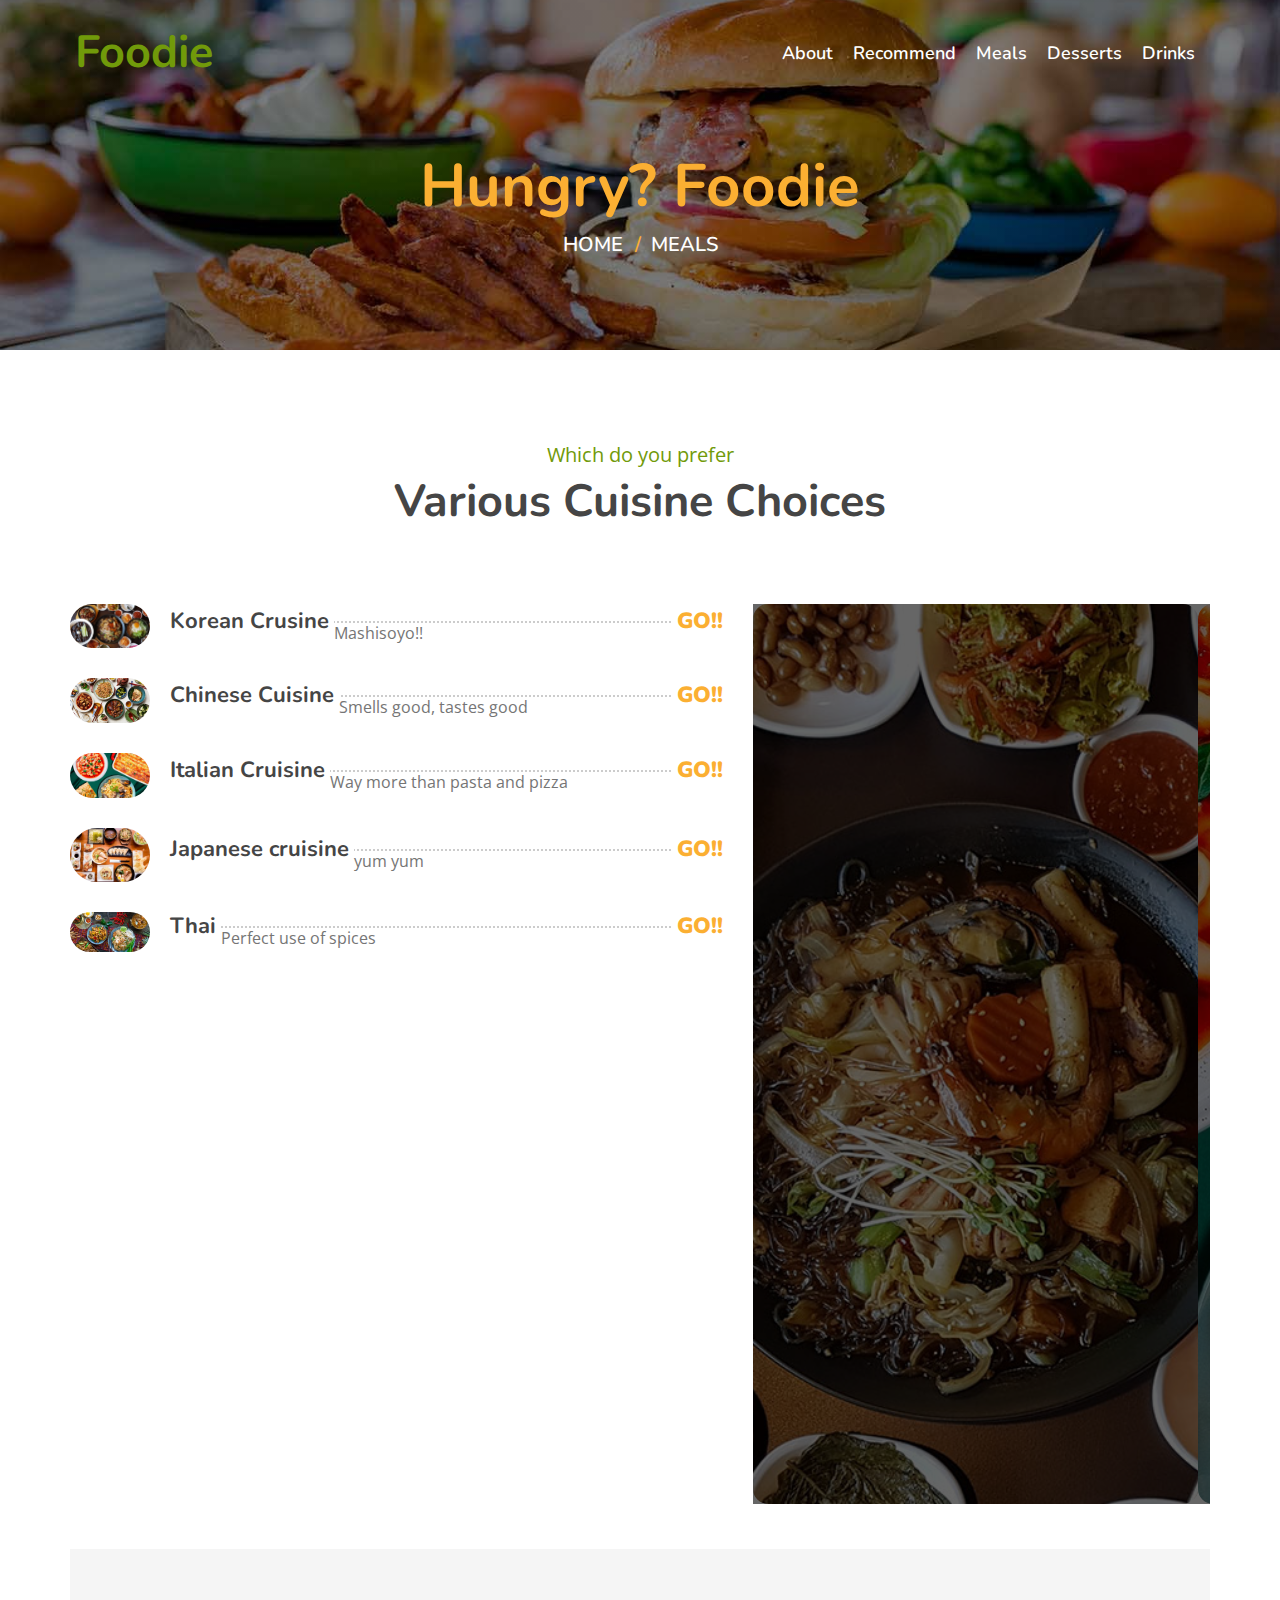
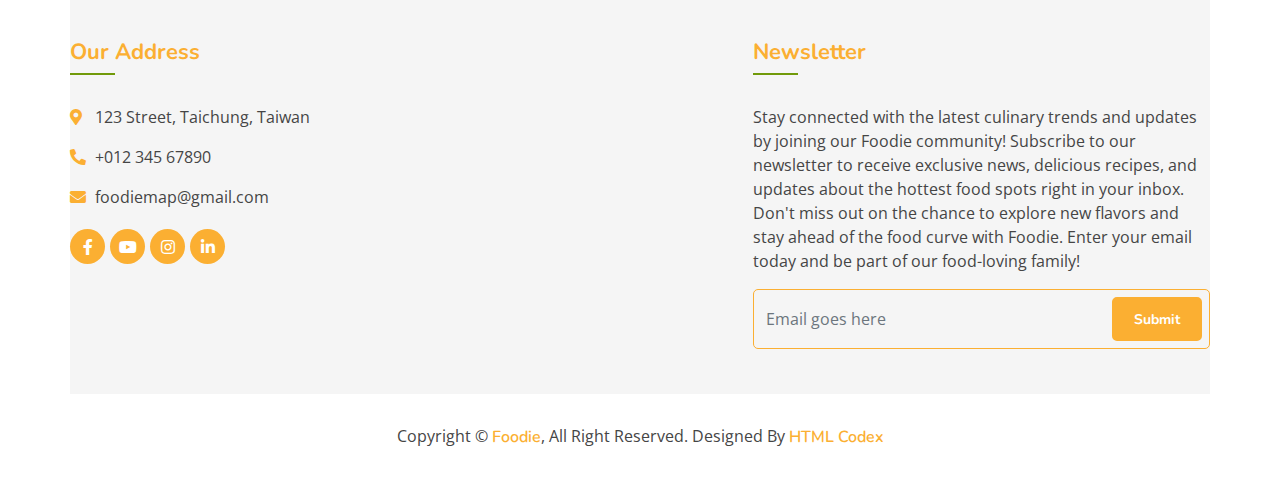
<file: feature.html>
<!DOCTYPE html>
<html lang="en">
    <head>
        <meta charset="utf-8">
        <title>Foodie - Features</title>
        <meta content="width=device-width, initial-scale=1.0" name="viewport">
        <meta content="Free Website Template" name="keywords">
        <meta content="Free Website Template" name="description">

        <!-- Favicon -->
        <link href="img/favicon.ico" rel="icon">

        <!-- Google Font -->
        <link href="https://fonts.googleapis.com/css?family=Open+Sans:300,400|Nunito:600,700" rel="stylesheet"> 
        
        <!-- CSS Libraries -->
        <link href="https://stackpath.bootstrapcdn.com/bootstrap/4.4.1/css/bootstrap.min.css" rel="stylesheet">
        <link href="https://cdnjs.cloudflare.com/ajax/libs/font-awesome/5.10.0/css/all.min.css" rel="stylesheet">
        <link href="lib/animate/animate.min.css" rel="stylesheet">
        <link href="lib/owlcarousel/assets/owl.carousel.min.css" rel="stylesheet">
        <link href="lib/flaticon/font/flaticon.css" rel="stylesheet">
        <link href="lib/tempusdominus/css/tempusdominus-bootstrap-4.min.css" rel="stylesheet" />

        <!-- Template Stylesheet -->
        <link href="css/style.css" rel="stylesheet">
    </head>

    <body>
        <!-- Nav Bar Start -->
        <div class="navbar navbar-expand-lg bg-light navbar-light">
            <div class="container-fluid">
                <a href="index.html" class="navbar-brand"><span>Foodie</span></a>
                <button type="button" class="navbar-toggler" data-toggle="collapse" data-target="#navbarCollapse">
                    <span class="navbar-toggler-icon"></span>
                </button>

                <div class="collapse navbar-collapse justify-content-between" id="navbarCollapse">
                    <div class="navbar-nav ml-auto">
                        <a href="about.html" class="nav-item nav-link">About</a>
                        <a href="blog.html" class="nav-item nav-link">Recommend</a>
                        <a href="feature.html" class="nav-item nav-link">Meals</a>
                        <a href="team.html" class="nav-item nav-link">Desserts</a>
                        <a href="menu.html" class="nav-item nav-link">Drinks</a>
                    </div>
                </div>
            </div>
        </div>
        <!-- Nav Bar End -->
        
        
        <!-- Page Header Start -->
        <div class="page-header">
            <div class="container">
                <div class="row">
                    <div class="col-12">
                        <h2>Hungry? Foodie</h2>
                    </div>
                    <div class="col-12">
                        <a href="">Home</a>
                        <a href="">Meals</a>
                    </div>
                </div>
            </div>
        </div>
        <!-- Page Header End -->
        

        <div class="menu">
            <div class="container">
                <div class="section-header text-center">
                    <p>Which do you prefer</p>
                    <h2>Various Cuisine Choices</h2>
                </div>
                <div class="menu-tab">
                    <ul class="nav nav-pills justify-content-center">
        <div class="tab-content">
            <div id="burgers" class="container tab-pane active">
                <div class="row">
                    <div class="col-lg-7 col-md-12">
                        <div class="menu-item">
                            <div class="menu-img">
                                <img src="img/korean cuisine.jpg" alt="Image">
                            </div>
                            <div class="menu-text">
                                <h3><span>Korean Crusine</span> <a href="https://maps.app.goo.gl/1tRZeyNm6jqJNRkw8"><strong>GO!!</strong></a></h3>
                                <p>Mashisoyo!!</p>
                            </div>
                        </div>
                        <div class="menu-item">
                            <div class="menu-img">
                                <img src="img/chinese cuisine" alt="Image">
                            </div>
                            <div class="menu-text">
                                <h3><span>Chinese Cuisine</span> <a href="https://maps.app.goo.gl/bewiUEFoiLeAWSzb9"><strong>GO!!</strong></a></h3>
                                <p>Smells good, tastes good</p>
                            </div>
                        </div>
                        <div class="menu-item">
                            <div class="menu-img">
                                <img src="img/italian cuisine.jpg" alt="Image">
                            </div>
                            <div class="menu-text">
                                <h3><span>Italian Cruisine</span> <a href="https://maps.app.goo.gl/zEAa24Xca54bN7Hp7"><strong>GO!!</strong></a></h3>
                                <p>Way more than pasta and pizza</p>
                            </div>
                        </div>
                        <div class="menu-item">
                            <div class="menu-img">
                                <img src="img/Japanese-cuisine.jpg.webp" alt="Image">
                            </div>
                            <div class="menu-text">
                                <h3><span>Japanese cruisine</span> <a href="https://maps.app.goo.gl/ZtG3PGhsM8Dkb6GS8"><strong>GO!!</strong></a></h3>
                                <p>yum yum</p>
                            </div>
                        </div>
                        <div class="menu-item">
                            <div class="menu-img">
                                <img src="img/Thai food-640x320-960w.webp" alt="Image">
                            </div>
                            <div class="menu-text">
                                <h3><span>Thai</span> <a href="https://maps.app.goo.gl/zBdgrta1AUa8csWg8"><strong>GO!!</strong></a></h3>
                                <p>Perfect use of spices</p>
                            </div>
                        </div>
                    </div>
                    <div class="col-lg-5 d-none d-lg-block">
                        <div class="row-lg-3 d-none d-lg-block"></div>
                        <div class="carousel">
                            <div class="container-fluid">
                                <div class="owl-carousel">
                                    <div class="carousel-item">
                                        <div class="carousel-img">
                                            <img src="img/korean cuisine.jpg" alt="Image">
                                        </div>
                                    </div>
                                    <div class="carousel-item">
                                        <div class="carousel-img">
                                            <img src="img/italian cuisine.jpg" alt="Image">
                                        </div>
                                    </div>
                                    <div class="carousel-item">
                                        <div class="carousel-img">
                                            <img src="img/Japanese-cuisine.jpg.webp" alt="Image">
                                        </div>
                                    </div>
                                    <div class="carousel-item">
                                        <div class="carousel-img">
                                            <img src="img/chinese cuisine" alt="Image">
                                        </div>
                                    </div>
                            </div>
                        </div>
                    </div>
                </div>
            </div>


        <!-- Footer Start -->
        <div class="footer">
            <div class="container">
                <div class="row">
                    <div class="col-lg-7">
                        <div class="row">
                            <div class="col-md-6">
                                <div class="footer-contact">
                                    <h2>Our Address</h2>
                                    <p><i class="fa fa-map-marker-alt"></i>123 Street, Taichung, Taiwan</p>
                                    <p><i class="fa fa-phone-alt"></i>+012 345 67890</p>
                                    <p><i class="fa fa-envelope"></i>foodiemap@gmail.com</p>
                                    <div class="footer-social">
                                        <a href=""><i class="fab fa-facebook-f"></i></a>
                                        <a href=""><i class="fab fa-youtube"></i></a>
                                        <a href=""><i class="fab fa-instagram"></i></a>
                                        <a href=""><i class="fab fa-linkedin-in"></i></a>
                                    </div>
                                </div>
                            </div>
                    
                        </div>
                    </div>
                    <div class="col-lg-5">
                        <div class="footer-newsletter">
                            <h2>Newsletter</h2>
                            <p>
                                Stay connected with the latest culinary trends and updates by joining our Foodie community! Subscribe to our newsletter to receive exclusive news, delicious recipes, and updates about the hottest food spots right in your inbox. Don't miss out on the chance to explore new flavors and stay ahead of the food curve with Foodie. Enter your email today and be part of our food-loving family!
                            </p>
                            <div class="form">
                                <input class="form-control" placeholder="Email goes here">
                                <button class="btn custom-btn">Submit</button>
                            </div>
                        </div>
                    </div>
                </div>
            </div>
            <div class="copyright">
                <div class="container">
                    <p>Copyright &copy; <a href="#">Foodie</a>, All Right Reserved.</p>
                    <p>Designed By <a href="https://htmlcodex.com">HTML Codex</a></p>
                </div>
            </div>
        </div>
        <!-- Footer End -->

        <a href="#" class="back-to-top"><i class="fa fa-chevron-up"></i></a>

        <!-- JavaScript Libraries -->
        <script src="https://code.jquery.com/jquery-3.4.1.min.js"></script>
        <script src="https://stackpath.bootstrapcdn.com/bootstrap/4.4.1/js/bootstrap.bundle.min.js"></script>
        <script src="lib/easing/easing.min.js"></script>
        <script src="lib/owlcarousel/owl.carousel.min.js"></script>
        <script src="lib/tempusdominus/js/moment.min.js"></script>
        <script src="lib/tempusdominus/js/moment-timezone.min.js"></script>
        <script src="lib/tempusdominus/js/tempusdominus-bootstrap-4.min.js"></script>
        
        <!-- Contact Javascript File -->
        <script src="mail/jqBootstrapValidation.min.js"></script>
        <script src="mail/contact.js"></script>

        <!-- Template Javascript -->
        <script src="js/main.js"></script>
    </body>
</html>
</file>
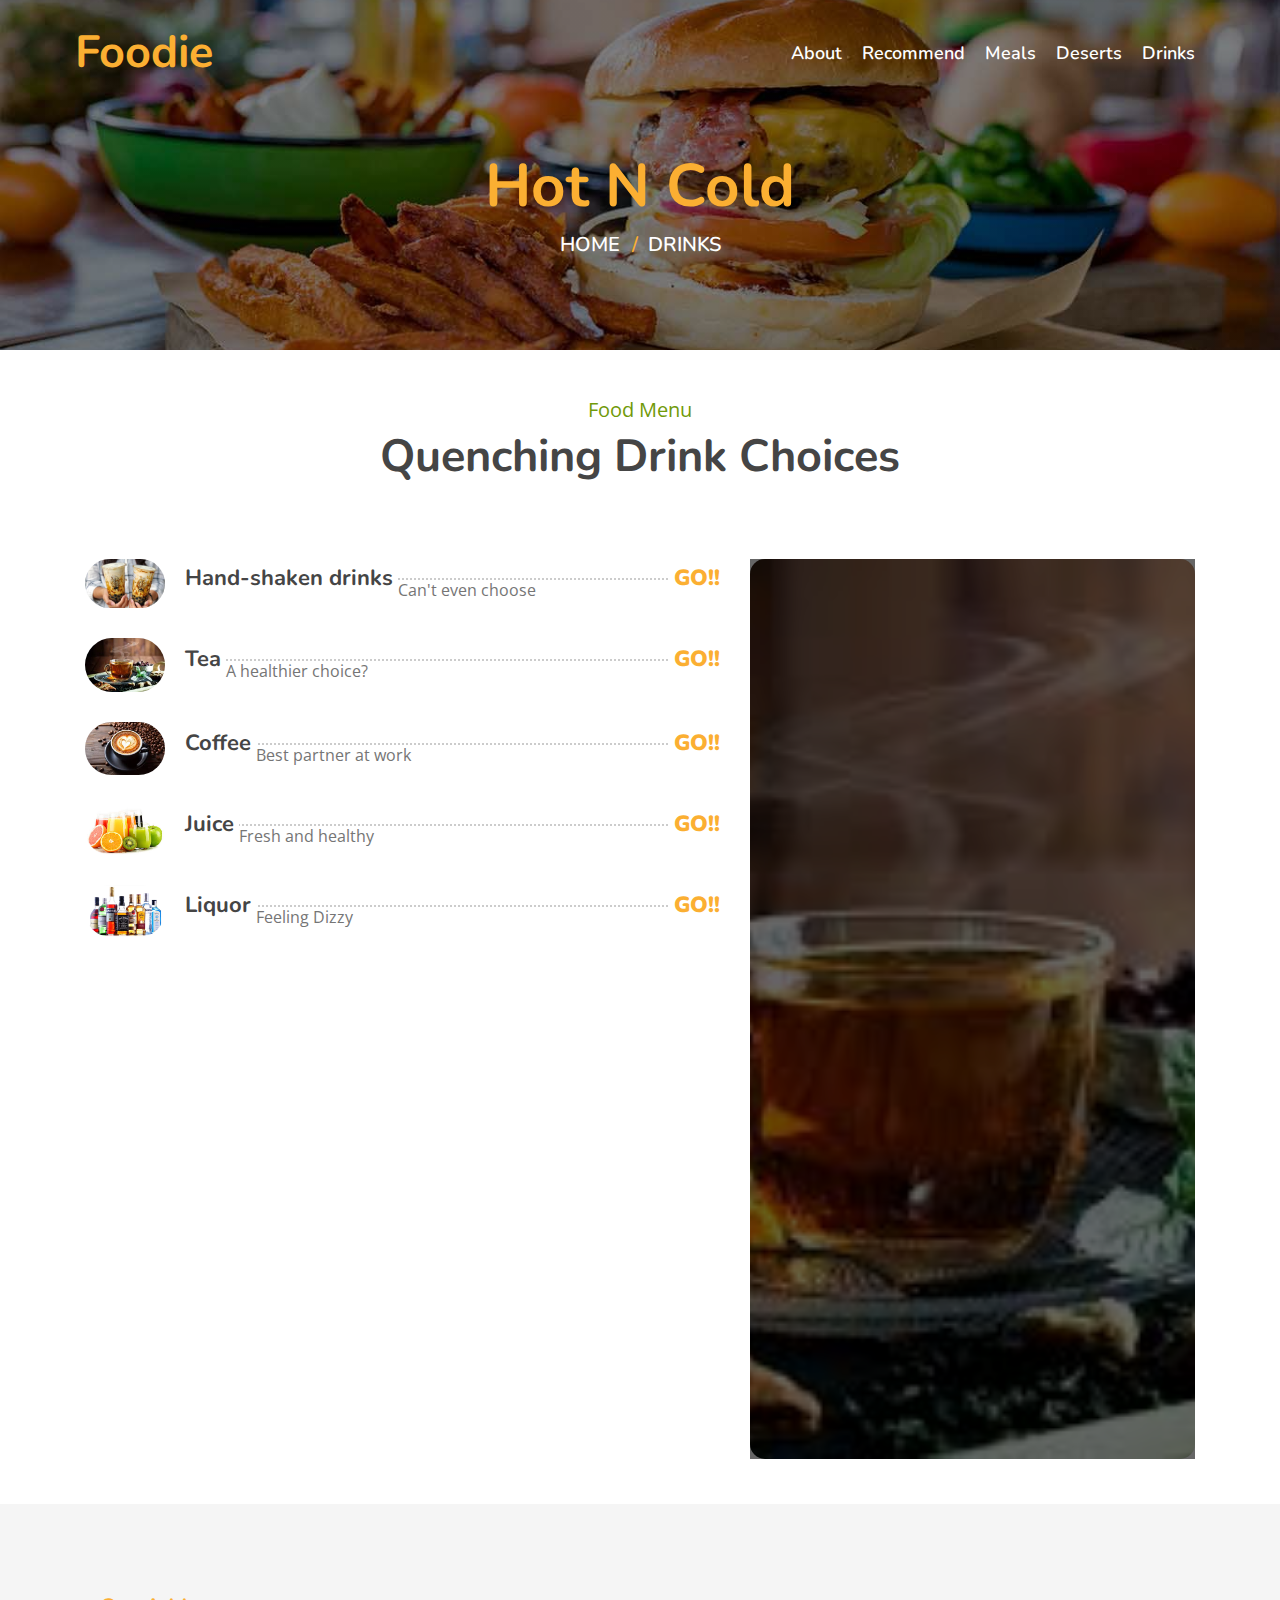
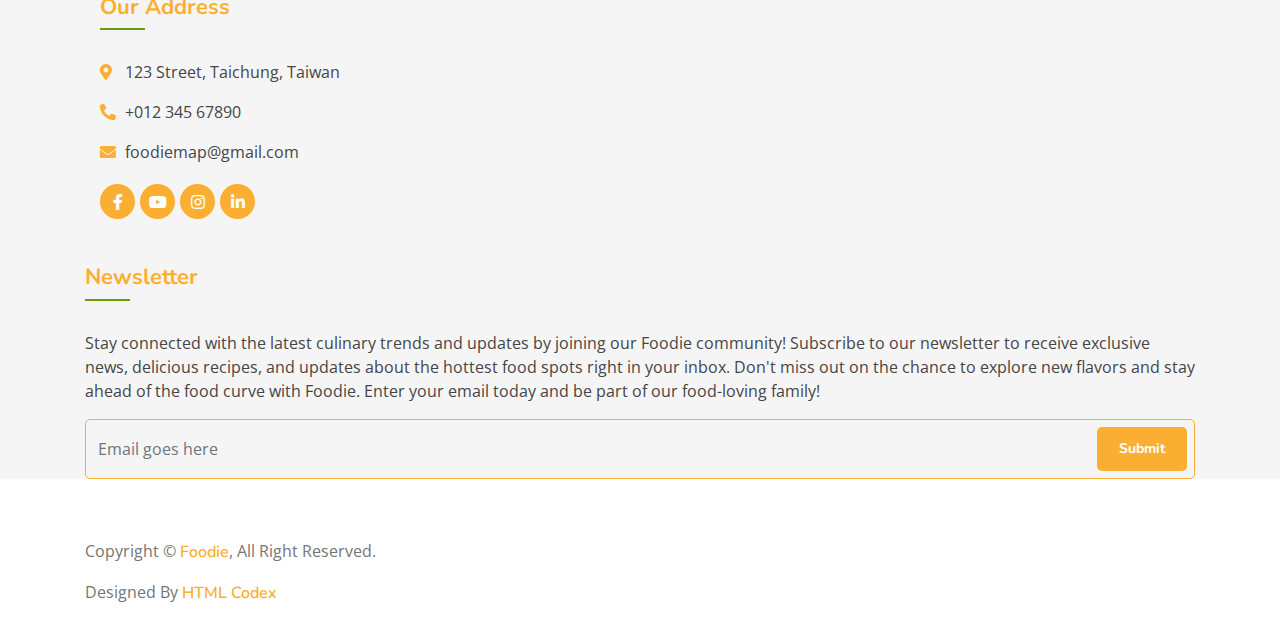
<file: menu.html>
<!DOCTYPE html>
<html lang="en">
    <head>
        <meta charset="utf-8">
        <title>Burger King - Food Website Template</title>
        <meta content="width=device-width, initial-scale=1.0" name="viewport">
        <meta content="Free Website Template" name="keywords">
        <meta content="Free Website Template" name="description">

        <!-- Favicon -->
        <link href="img/favicon.ico" rel="icon">

        <!-- Google Font -->
        <link href="https://fonts.googleapis.com/css?family=Open+Sans:300,400|Nunito:600,700" rel="stylesheet"> 
        
        <!-- CSS Libraries -->
        <link href="https://stackpath.bootstrapcdn.com/bootstrap/4.4.1/css/bootstrap.min.css" rel="stylesheet">
        <link href="https://cdnjs.cloudflare.com/ajax/libs/font-awesome/5.10.0/css/all.min.css" rel="stylesheet">
        <link href="lib/animate/animate.min.css" rel="stylesheet">
        <link href="lib/owlcarousel/assets/owl.carousel.min.css" rel="stylesheet">
        <link href="lib/flaticon/font/flaticon.css" rel="stylesheet">
        <link href="lib/tempusdominus/css/tempusdominus-bootstrap-4.min.css" rel="stylesheet" />

        <!-- Template Stylesheet -->
        <link href="css/style.css" rel="stylesheet">
    </head>

    <body>
        <!-- Nav Bar Start -->
        <div class="navbar navbar-expand-lg bg-light navbar-light">
            <div class="container-fluid">
                <a href="index.html" class="navbar-brand">Foodie<span></span></a>
                <button type="button" class="navbar-toggler" data-toggle="collapse" data-target="#navbarCollapse">
                    <span class="navbar-toggler-icon"></span>
                </button>

                <div class="collapse navbar-collapse justify-content-between" id="navbarCollapse">
                    <div class="navbar-nav ml-auto">
                    
                        <a href="about.html" class="nav-item nav-link">About</a>
                        <a href="blog.html" class="nav-item nav-link">Recommend</a>
                        <a href="feature.html" class="nav-item nav-link">Meals</a>
                        <a href="team.html" class="nav-item nav-link">Deserts</a>
                        <a href="menu.html" class="nav-item nav-link">Drinks</a>
                    
                    </div>
                </div>
            </div>
        </div>
        <!-- Nav Bar End -->
        
        
        <!-- Page Header Start -->
        <div class="page-header mb-0">
            <div class="container">
                <div class="row">
                    <div class="col-12">
                        <h2>Hot N Cold</h2>
                    </div>
                    <div class="col-12">
                        <a href="">Home</a>
                        <a href="">Drinks</a>
                    </div>
                </div>
            </div>
        </div>
        <!-- Page Header End -->
        
        

        <!-- Menu Start -->
        <div class="menu">
            <div class="container">
                <div class="section-header text-center">
                    <p>Food Menu</p>
                    <h2>Quenching Drink Choices</h2>
                </div>
                <div class="menu-tab">
                    <ul class="nav nav-pills justify-content-center">
                    </ul>
                    <div class="tab-content">
                        <div id="burgers" class="container tab-pane active">
                            <div class="row">
                                <div class="col-lg-7 col-md-12">
                                    <div class="menu-item">
                                        <div class="menu-img">
                                            <img src="img/hand shaken drinks.jpeg" alt="Image">
                                        </div>
                                        <div class="menu-text">
                                            <h3><span>Hand-shaken drinks</span> <a href="https://maps.app.goo.gl/1J6KPYyBG5dYQZvf8"><strong>GO!!</strong></a></h3>
                                            <p>Can't even choose</p>
                                        </div>
                                    </div>
                                    <div class="menu-item">
                                        <div class="menu-img">
                                            <img src="img/tea.jpg" alt="Image">
                                        </div>
                                        <div class="menu-text">
                                            <h3><span>Tea</span> <a href="https://maps.app.goo.gl/hbQYPE2YGt87RF7YA"><strong>GO!!</strong></a></h3>
                                            <p>A healthier choice?</p>
                                        </div>
                                    </div>
                                    <div class="menu-item">
                                        <div class="menu-img">
                                            <img src="img/coffee.jpg" alt="Image">
                                        </div>
                                        <div class="menu-text">
                                            <h3><span>Coffee</span> <a href="https://maps.app.goo.gl/VhZfNWazhPkD1k3e9"><strong>GO!!</strong></a></h3>
                                            <p>Best partner at work</p>
                                        </div>
                                    </div>
                                    <div class="menu-item">
                                        <div class="menu-img">
                                            <img src="img/juice.jpg" alt="Image">
                                        </div>
                                        <div class="menu-text">
                                            <h3><span>Juice</span> <a href="https://maps.app.goo.gl/XeNUJZrZDjUePLFj8"><strong>GO!!</strong></a></h3>
                                            <p>Fresh and healthy</p>
                                        </div>
                                    </div>
                                    <div class="menu-item">
                                        <div class="menu-img">
                                            <img src="img/liquor.webp" alt="Image">
                                        </div>
                                        <div class="menu-text">
                                            <h3><span>Liquor</span> <a href="https://maps.app.goo.gl/kwCBtxMmcaVGjHbq7"><strong>GO!!</strong></a></h3>
                                            <p>Feeling Dizzy</p>
                                        </div>
                                    </div>
                                </div>
                                <div class="col-lg-5 d-none d-lg-block">
                                    <div class="row-lg-3 d-none d-lg-block"></div>
                                    <div class="carousel">
                                        <div class="container-fluid">
                                            <div class="owl-carousel">
                                                <div class="carousel-item">
                                                    <div class="carousel-img">
                                                        <img src="img/tea.jpg" alt="Image">
                                                    </div>
                                                </div>
                                                <div class="carousel-item">
                                                    <div class="carousel-img">
                                                        <img src="img/juice.jpg" alt="Image">
                                                    </div>
                                                </div>
                                                <div class="carousel-item">
                                                    <div class="carousel-img">
                                                        <img src="img/coffee.jpg" alt="Image">
                                                    </div>
                                                </div>
                                                <div class="carousel-item">
                                                    <div class="carousel-img">
                                                        <img src="img/liquor.webp" alt="Image">
                                                    </div>
                                                </div>
                                        </div>
                                    </div>
                                </div>
                            </div>
                        </div>
                    </div>
                </div>
            </div>
        </div>
        <!-- Menu End -->


  
        <!-- Footer Start -->
        <div class="footer">
            <div class="container">
                    <div class="col-lg-7">
                        <div class="row">
                            <div class="col-md-6">
                                <div class="footer-contact">
                                    <h2>Our Address</h2>
                                    <p><i class="fa fa-map-marker-alt"></i>123 Street, Taichung, Taiwan</p>
                                    <p><i class="fa fa-phone-alt"></i>+012 345 67890</p>
                                    <p><i class="fa fa-envelope"></i>foodiemap@gmail.com</p>
                                    <div class="footer-social">
                                        <a href=""><i class="fab fa-facebook-f"></i></a>
                                        <a href=""><i class="fab fa-youtube"></i></a>
                                        <a href=""><i class="fab fa-instagram"></i></a>
                                        <a href=""><i class="fab fa-linkedin-in"></i></a>
                                    </div>
                                </div>
                            </div>
                        </div>
                    </div>
                    <div class="col-lg-5"></div>
                        <div class="footer-newsletter">
                            <h2>Newsletter</h2>
                            <p>
                                Stay connected with the latest culinary trends and updates by joining our Foodie community! Subscribe to our newsletter to receive exclusive news, delicious recipes, and updates about the hottest food spots right in your inbox. Don't miss out on the chance to explore new flavors and stay ahead of the food curve with Foodie. Enter your email today and be part of our food-loving family!
                            </p>
                            <div class="form">
                                <input class="form-control" placeholder="Email goes here">
                                <button class="btn custom-btn">Submit</button>
                            </div>
                        </div>
                    </div>
                </div>
            </div>
            <div class="copyright">
                <div class="container">
                    <p>Copyright &copy; <a href="#">Foodie</a>, All Right Reserved.</p>
                    <p>Designed By <a href="https://htmlcodex.com">HTML Codex</a></p>
                </div>
            </div>
        </div>

        <a href="#" class="back-to-top"><i class="fa fa-chevron-up"></i></a>

        <!-- JavaScript Libraries -->
        <script src="https://code.jquery.com/jquery-3.4.1.min.js"></script>
        <script src="https://stackpath.bootstrapcdn.com/bootstrap/4.4.1/js/bootstrap.bundle.min.js"></script>
        <script src="lib/easing/easing.min.js"></script>
        <script src="lib/owlcarousel/owl.carousel.min.js"></script>
        <script src="lib/tempusdominus/js/moment.min.js"></script>
        <script src="lib/tempusdominus/js/moment-timezone.min.js"></script>
        <script src="lib/tempusdominus/js/tempusdominus-bootstrap-4.min.js"></script>
        
        <!-- Contact Javascript File -->
        <script src="mail/jqBootstrapValidation.min.js"></script>
        <script src="mail/contact.js"></script>

        <!-- Template Javascript -->
        <script src="js/main.js"></script>
    </body>
</html>
</file>
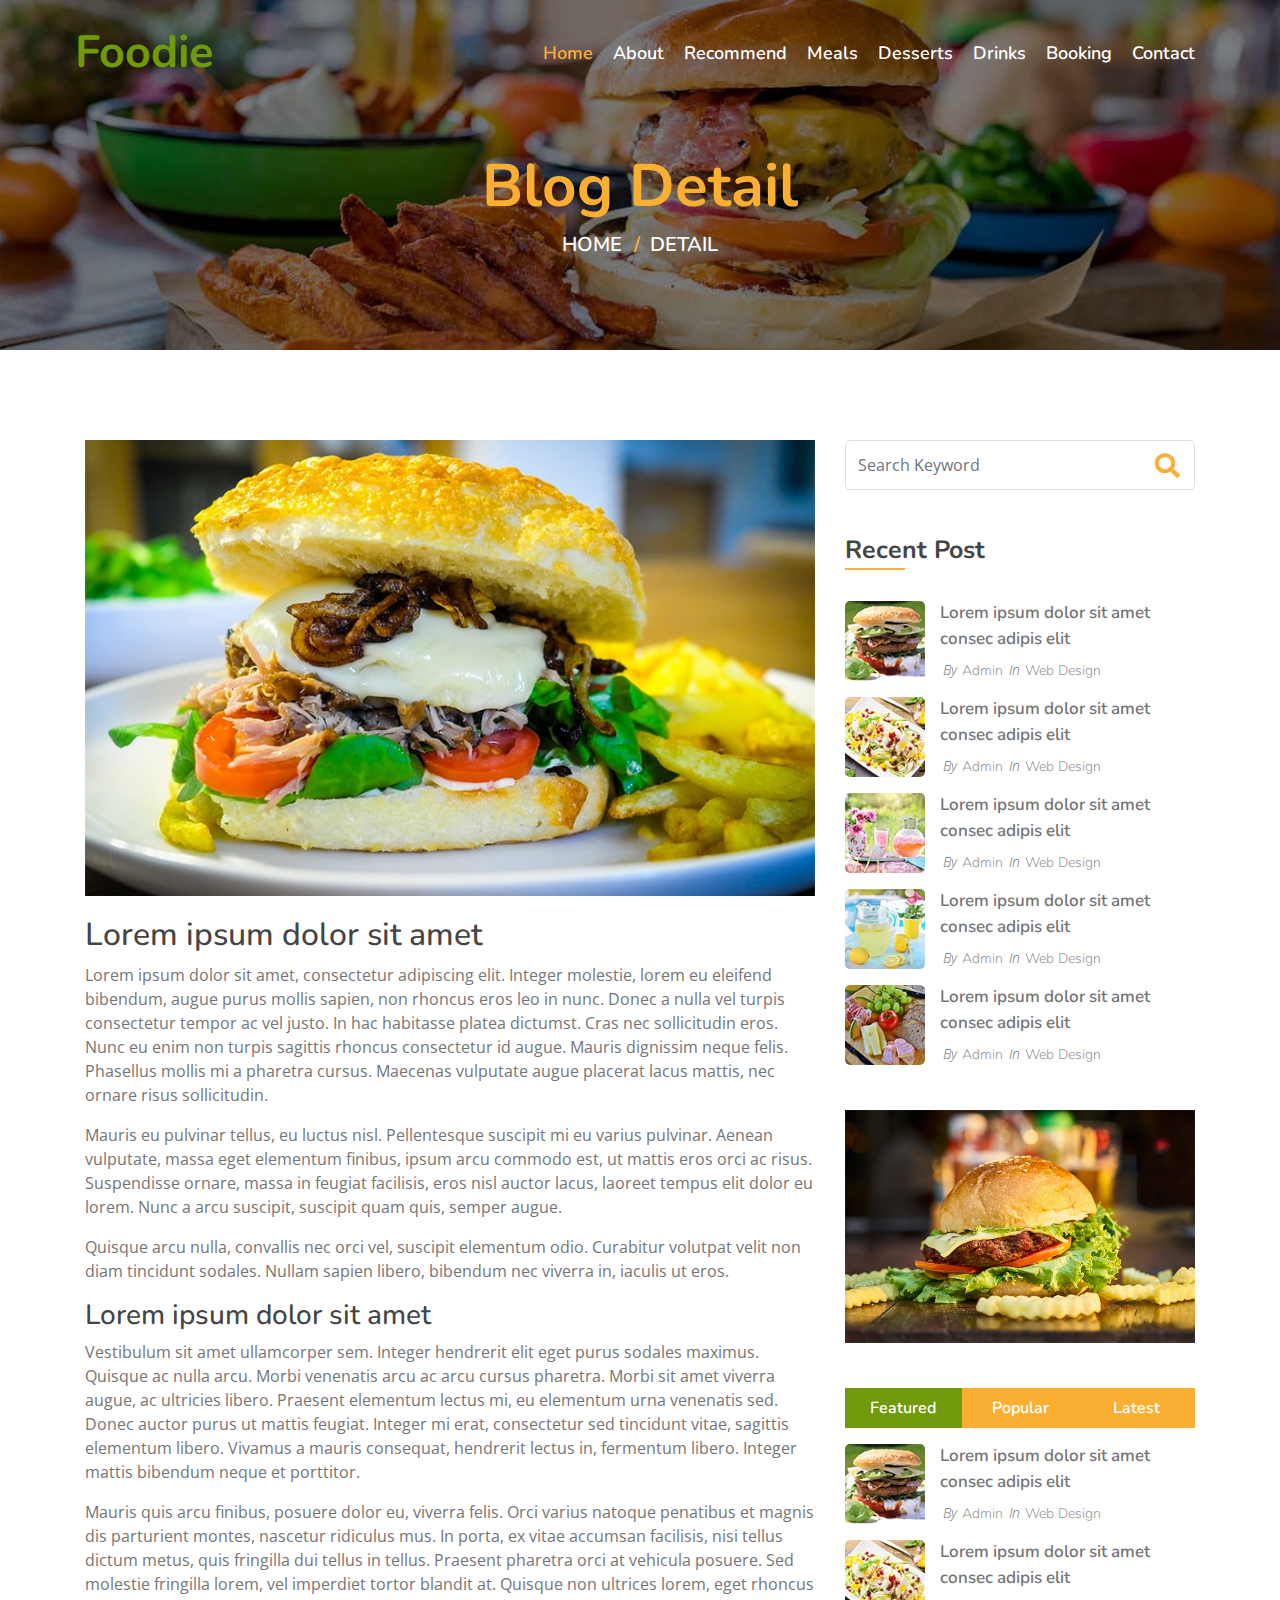
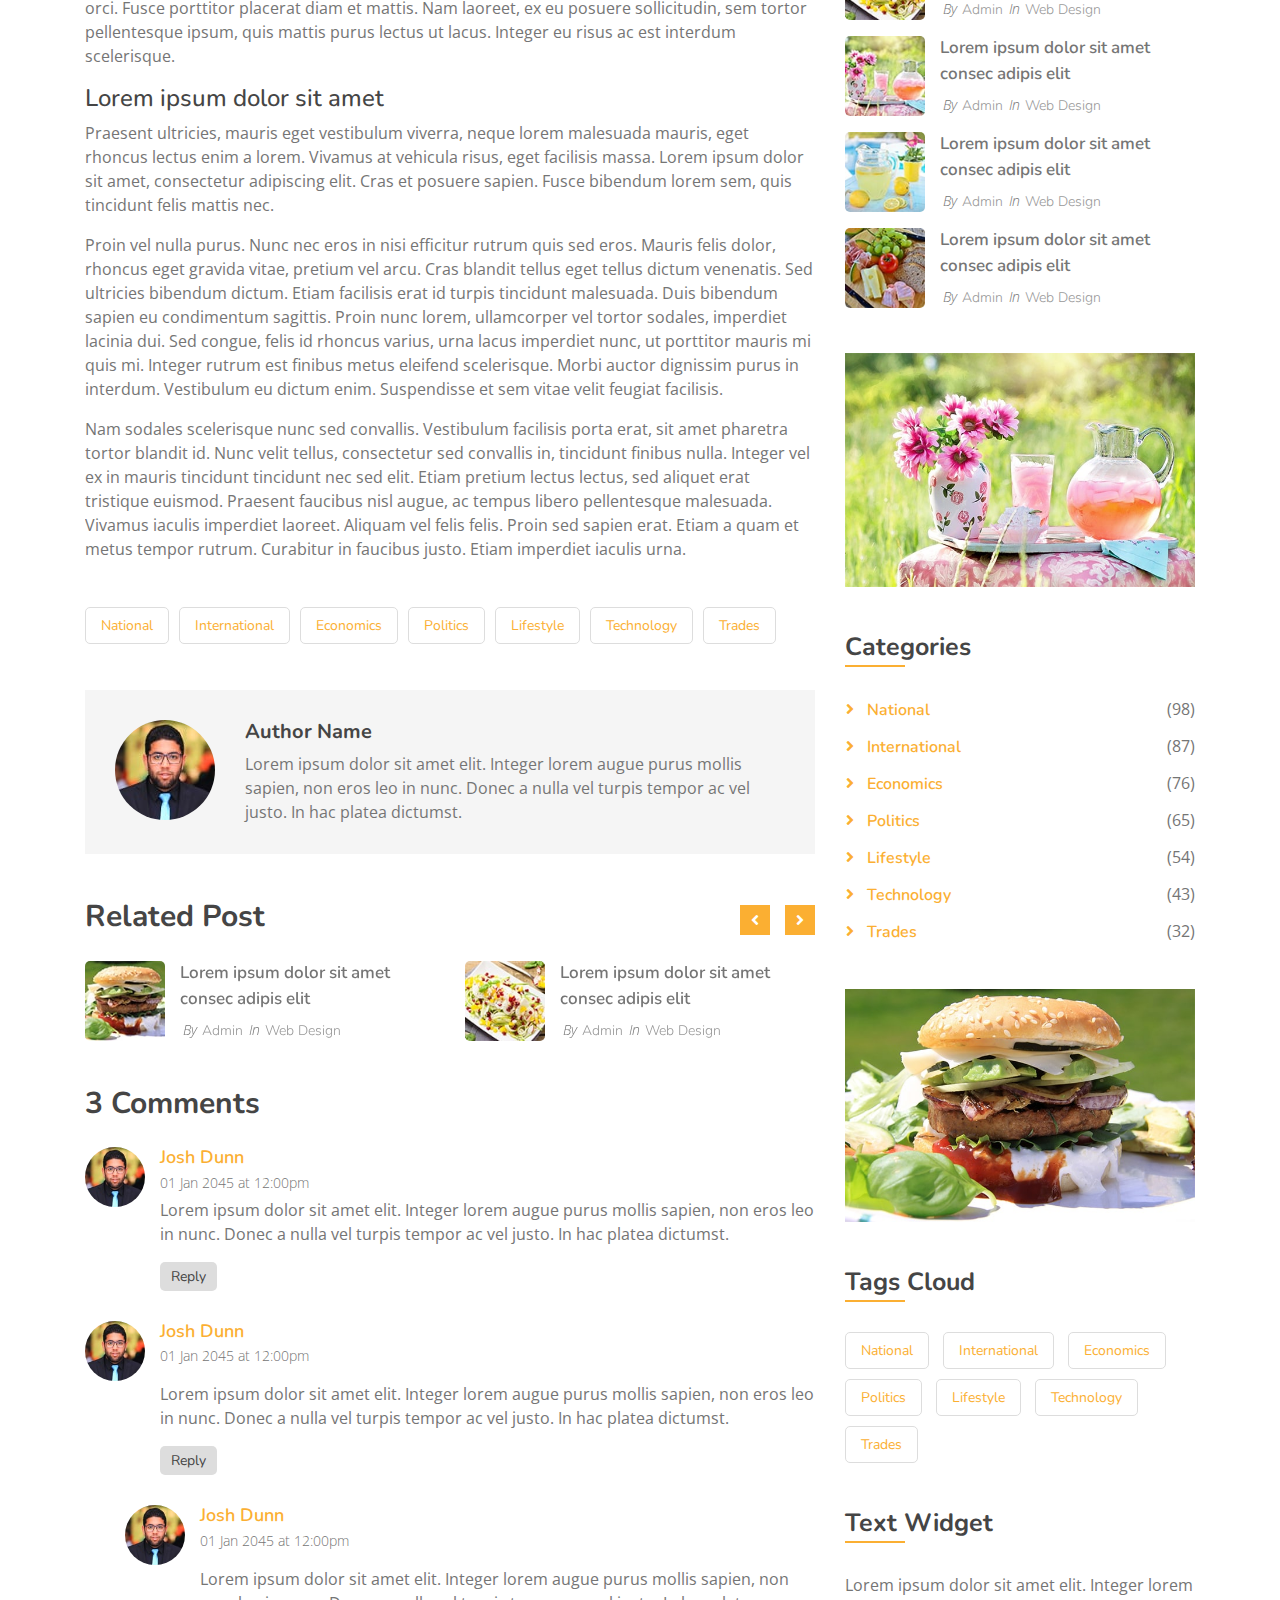
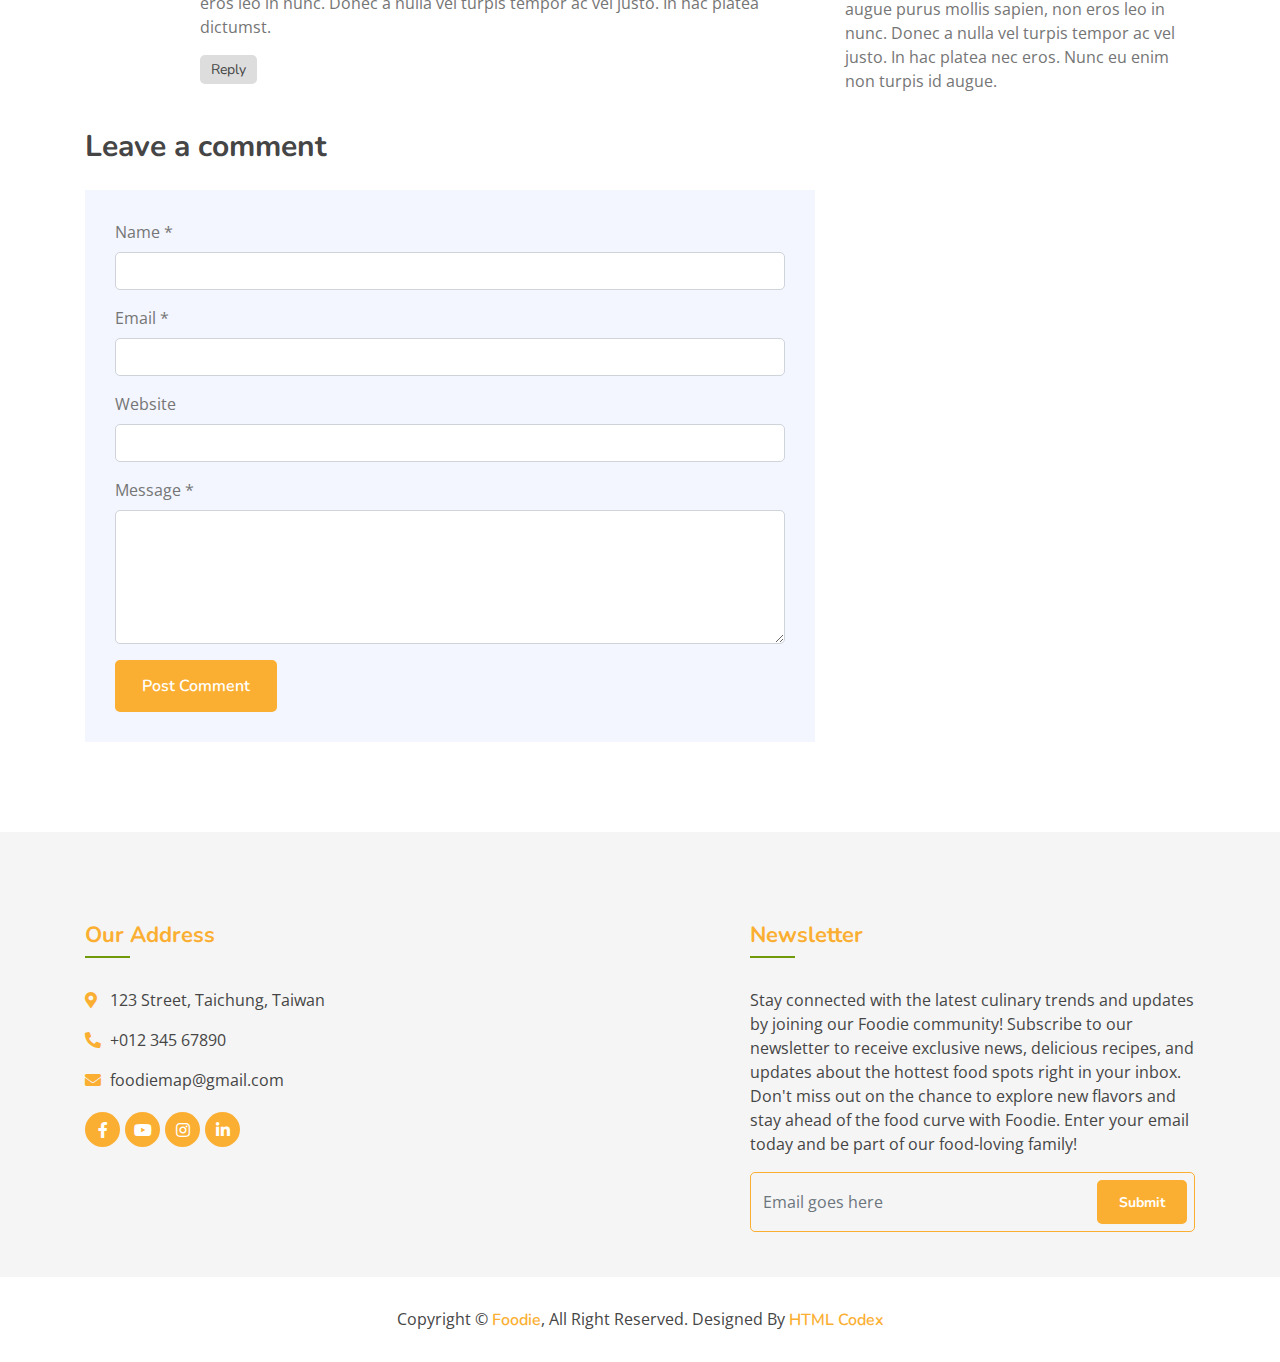
<file: single.html>
<!DOCTYPE html>
<html lang="en">
    <head>
        <meta charset="utf-8">
        <title>Burger King - Food Website Template</title>
        <meta content="width=device-width, initial-scale=1.0" name="viewport">
        <meta content="Free Website Template" name="keywords">
        <meta content="Free Website Template" name="description">

        <!-- Favicon -->
        <link href="img/favicon.ico" rel="icon">

        <!-- Google Font -->
        <link href="https://fonts.googleapis.com/css?family=Open+Sans:300,400|Nunito:600,700" rel="stylesheet"> 
        
        <!-- CSS Libraries -->
        <link href="https://stackpath.bootstrapcdn.com/bootstrap/4.4.1/css/bootstrap.min.css" rel="stylesheet">
        <link href="https://cdnjs.cloudflare.com/ajax/libs/font-awesome/5.10.0/css/all.min.css" rel="stylesheet">
        <link href="lib/animate/animate.min.css" rel="stylesheet">
        <link href="lib/owlcarousel/assets/owl.carousel.min.css" rel="stylesheet">
        <link href="lib/flaticon/font/flaticon.css" rel="stylesheet">
        <link href="lib/tempusdominus/css/tempusdominus-bootstrap-4.min.css" rel="stylesheet" />

        <!-- Template Stylesheet -->
        <link href="css/style.css" rel="stylesheet">
    </head>

    <body>
        <!-- Nav Bar Start -->
        <div class="navbar navbar-expand-lg bg-light navbar-light">
            <div class="container-fluid">
                <a href="index.html" class="navbar-brand"><span>Foodie</span></a>
                <button type="button" class="navbar-toggler" data-toggle="collapse" data-target="#navbarCollapse">
                    <span class="navbar-toggler-icon"></span>
                </button>

                <div class="collapse navbar-collapse justify-content-between" id="navbarCollapse">
                    <div class="navbar-nav ml-auto">
                        <a href="index.html" class="nav-item nav-link active">Home</a>
                        <a href="about.html" class="nav-item nav-link">About</a>
                        <a href="blog.html" class="nav-item nav-link">Recommend</a>
                        <a href="feature.html" class="nav-item nav-link">Meals</a>
                        <a href="team.html" class="nav-item nav-link">Desserts</a>
                        <a href="menu.html" class="nav-item nav-link">Drinks</a>
                        <a href="booking.html" class="nav-item nav-link">Booking</a>
                        <a href="contact.html" class="nav-item nav-link">Contact</a>
                    </div>
                </div>
            </div>
        </div>
        <!-- Nav Bar End -->
        
        
        <!-- Page Header Start -->
        <div class="page-header">
            <div class="container">
                <div class="row">
                    <div class="col-12">
                        <h2>Blog Detail</h2>
                    </div>
                    <div class="col-12">
                        <a href="">Home</a>
                        <a href="">Detail</a>
                    </div>
                </div>
            </div>
        </div>
        <!-- Page Header End -->


        <!-- Single Post Start-->
        <div class="single">
            <div class="container">
                <div class="row">
                    <div class="col-lg-8">
                        <div class="single-content">
                            <img src="img/single.jpg" />
                            <h2>Lorem ipsum dolor sit amet</h2>
                            <p>
                                Lorem ipsum dolor sit amet, consectetur adipiscing elit. Integer molestie, lorem eu eleifend bibendum, augue purus mollis sapien, non rhoncus eros leo in nunc. Donec a nulla vel turpis consectetur tempor ac vel justo. In hac habitasse platea dictumst. Cras nec sollicitudin eros. Nunc eu enim non turpis sagittis rhoncus consectetur id augue. Mauris dignissim neque felis. Phasellus mollis mi a pharetra cursus. Maecenas vulputate augue placerat lacus mattis, nec ornare risus sollicitudin.
                            </p>
                            <p>
                                Mauris eu pulvinar tellus, eu luctus nisl. Pellentesque suscipit mi eu varius pulvinar. Aenean vulputate, massa eget elementum finibus, ipsum arcu commodo est, ut mattis eros orci ac risus. Suspendisse ornare, massa in feugiat facilisis, eros nisl auctor lacus, laoreet tempus elit dolor eu lorem. Nunc a arcu suscipit, suscipit quam quis, semper augue.
                            </p>
                            <p>
                                Quisque arcu nulla, convallis nec orci vel, suscipit elementum odio. Curabitur volutpat velit non diam tincidunt sodales. Nullam sapien libero, bibendum nec viverra in, iaculis ut eros.
                            </p>
                            <h3>Lorem ipsum dolor sit amet</h3>
                            <p>
                                Vestibulum sit amet ullamcorper sem. Integer hendrerit elit eget purus sodales maximus. Quisque ac nulla arcu. Morbi venenatis arcu ac arcu cursus pharetra. Morbi sit amet viverra augue, ac ultricies libero. Praesent elementum lectus mi, eu elementum urna venenatis sed. Donec auctor purus ut mattis feugiat. Integer mi erat, consectetur sed tincidunt vitae, sagittis elementum libero. Vivamus a mauris consequat, hendrerit lectus in, fermentum libero. Integer mattis bibendum neque et porttitor.
                            </p>
                            <p>
                                Mauris quis arcu finibus, posuere dolor eu, viverra felis. Orci varius natoque penatibus et magnis dis parturient montes, nascetur ridiculus mus. In porta, ex vitae accumsan facilisis, nisi tellus dictum metus, quis fringilla dui tellus in tellus. Praesent pharetra orci at vehicula posuere. Sed molestie fringilla lorem, vel imperdiet tortor blandit at. Quisque non ultrices lorem, eget rhoncus orci. Fusce porttitor placerat diam et mattis. Nam laoreet, ex eu posuere sollicitudin, sem tortor pellentesque ipsum, quis mattis purus lectus ut lacus. Integer eu risus ac est interdum scelerisque.
                            </p>
                            <h4>Lorem ipsum dolor sit amet</h4>
                            <p>
                                Praesent ultricies, mauris eget vestibulum viverra, neque lorem malesuada mauris, eget rhoncus lectus enim a lorem. Vivamus at vehicula risus, eget facilisis massa. Lorem ipsum dolor sit amet, consectetur adipiscing elit. Cras et posuere sapien. Fusce bibendum lorem sem, quis tincidunt felis mattis nec.
                            </p>
                            <p>
                                Proin vel nulla purus. Nunc nec eros in nisi efficitur rutrum quis sed eros. Mauris felis dolor, rhoncus eget gravida vitae, pretium vel arcu. Cras blandit tellus eget tellus dictum venenatis. Sed ultricies bibendum dictum. Etiam facilisis erat id turpis tincidunt malesuada. Duis bibendum sapien eu condimentum sagittis. Proin nunc lorem, ullamcorper vel tortor sodales, imperdiet lacinia dui. Sed congue, felis id rhoncus varius, urna lacus imperdiet nunc, ut porttitor mauris mi quis mi. Integer rutrum est finibus metus eleifend scelerisque. Morbi auctor dignissim purus in interdum. Vestibulum eu dictum enim. Suspendisse et sem vitae velit feugiat facilisis.
                            </p>
                            <p>
                                Nam sodales scelerisque nunc sed convallis. Vestibulum facilisis porta erat, sit amet pharetra tortor blandit id. Nunc velit tellus, consectetur sed convallis in, tincidunt finibus nulla. Integer vel ex in mauris tincidunt tincidunt nec sed elit. Etiam pretium lectus lectus, sed aliquet erat tristique euismod. Praesent faucibus nisl augue, ac tempus libero pellentesque malesuada. Vivamus iaculis imperdiet laoreet. Aliquam vel felis felis. Proin sed sapien erat. Etiam a quam et metus tempor rutrum. Curabitur in faucibus justo. Etiam imperdiet iaculis urna.
                            </p>
                        </div>
                        <div class="single-tags">
                            <a href="">National</a>
                            <a href="">International</a>
                            <a href="">Economics</a>
                            <a href="">Politics</a>
                            <a href="">Lifestyle</a>
                            <a href="">Technology</a>
                            <a href="">Trades</a>
                        </div>
                        <div class="single-bio">
                            <div class="single-bio-img">
                                <img src="img/user.jpg" />
                            </div>
                            <div class="single-bio-text">
                                <h3>Author Name</h3>
                                <p>
                                    Lorem ipsum dolor sit amet elit. Integer lorem augue purus mollis sapien, non eros leo in nunc. Donec a nulla vel turpis tempor ac vel justo. In hac platea dictumst.
                                </p>
                            </div>
                        </div>
                        <div class="single-related">
                            <h2>Related Post</h2>
                            <div class="owl-carousel related-slider">
                                <div class="post-item">
                                    <div class="post-img">
                                        <img src="img/post-1.jpg" />
                                    </div>
                                    <div class="post-text">
                                        <a href="">Lorem ipsum dolor sit amet consec adipis elit</a>
                                        <div class="post-meta">
                                            <p>By<a href="">Admin</a></p>
                                            <p>In<a href="">Web Design</a></p>
                                        </div>
                                    </div>
                                </div>
                                <div class="post-item">
                                    <div class="post-img">
                                        <img src="img/post-2.jpg" />
                                    </div>
                                    <div class="post-text">
                                        <a href="">Lorem ipsum dolor sit amet consec adipis elit</a>
                                        <div class="post-meta">
                                            <p>By<a href="">Admin</a></p>
                                            <p>In<a href="">Web Design</a></p>
                                        </div>
                                    </div>
                                </div>
                                <div class="post-item">
                                    <div class="post-img">
                                        <img src="img/post-3.jpg" />
                                    </div>
                                    <div class="post-text">
                                        <a href="">Lorem ipsum dolor sit amet consec adipis elit</a>
                                        <div class="post-meta">
                                            <p>By<a href="">Admin</a></p>
                                            <p>In<a href="">Web Design</a></p>
                                        </div>
                                    </div>
                                </div>
                                <div class="post-item">
                                    <div class="post-img">
                                        <img src="img/post-4.jpg" />
                                    </div>
                                    <div class="post-text">
                                        <a href="">Lorem ipsum dolor sit amet consec adipis elit</a>
                                        <div class="post-meta">
                                            <p>By<a href="">Admin</a></p>
                                            <p>In<a href="">Web Design</a></p>
                                        </div>
                                    </div>
                                </div>
                            </div>
                        </div>

                        <div class="single-comment">
                            <h2>3 Comments</h2>
                            <ul class="comment-list">
                                <li class="comment-item">
                                    <div class="comment-body">
                                        <div class="comment-img">
                                            <img src="img/user.jpg" />
                                        </div>
                                        <div class="comment-text">
                                            <h3><a href="">Josh Dunn</a></h3>
                                            <span>01 Jan 2045 at 12:00pm</span>
                                            <p>
                                                Lorem ipsum dolor sit amet elit. Integer lorem augue purus mollis sapien, non eros leo in nunc. Donec a nulla vel turpis tempor ac vel justo. In hac platea dictumst. 
                                            </p>
                                            <a class="btn" href="">Reply</a>
                                        </div>
                                    </div>
                                </li>
                                <li class="comment-item">
                                    <div class="comment-body">
                                        <div class="comment-img">
                                            <img src="img/user.jpg" />
                                        </div>
                                        <div class="comment-text">
                                            <h3><a href="">Josh Dunn</a></h3>
                                            <p><span>01 Jan 2045 at 12:00pm</span></p>
                                            <p>
                                                Lorem ipsum dolor sit amet elit. Integer lorem augue purus mollis sapien, non eros leo in nunc. Donec a nulla vel turpis tempor ac vel justo. In hac platea dictumst. 
                                            </p>
                                            <a class="btn" href="">Reply</a>
                                        </div>
                                    </div>
                                    <ul class="comment-child">
                                        <li class="comment-item">
                                            <div class="comment-body">
                                                <div class="comment-img">
                                                    <img src="img/user.jpg" />
                                                </div>
                                                <div class="comment-text">
                                                    <h3><a href="">Josh Dunn</a></h3>
                                                    <p><span>01 Jan 2045 at 12:00pm</span></p>
                                                    <p>
                                                        Lorem ipsum dolor sit amet elit. Integer lorem augue purus mollis sapien, non eros leo in nunc. Donec a nulla vel turpis tempor ac vel justo. In hac platea dictumst. 
                                                    </p>
                                                    <a class="btn" href="">Reply</a>
                                                </div>
                                            </div>
                                        </li>
                                    </ul>
                                </li>
                            </ul>
                        </div>
                        <div class="comment-form">
                            <h2>Leave a comment</h2>
                            <form>
                                <div class="form-group">
                                    <label for="name">Name *</label>
                                    <input type="text" class="form-control" id="name">
                                </div>
                                <div class="form-group">
                                    <label for="email">Email *</label>
                                    <input type="email" class="form-control" id="email">
                                </div>
                                <div class="form-group">
                                    <label for="website">Website</label>
                                    <input type="url" class="form-control" id="website">
                                </div>

                                <div class="form-group">
                                    <label for="message">Message *</label>
                                    <textarea id="message" cols="30" rows="5" class="form-control"></textarea>
                                </div>
                                <div class="form-group">
                                    <input type="submit" value="Post Comment" class="btn custom-btn">
                                </div>
                            </form>
                        </div>
                    </div>

                    <div class="col-lg-4">
                        <div class="sidebar">
                            <div class="sidebar-widget">
                                <div class="search-widget">
                                    <form>
                                        <input class="form-control" type="text" placeholder="Search Keyword">
                                        <button class="btn"><i class="fa fa-search"></i></button>
                                    </form>
                                </div>
                            </div>

                            <div class="sidebar-widget">
                                <h2 class="widget-title">Recent Post</h2>
                                <div class="recent-post">
                                    <div class="post-item">
                                        <div class="post-img">
                                            <img src="img/post-1.jpg" />
                                        </div>
                                        <div class="post-text">
                                            <a href="">Lorem ipsum dolor sit amet consec adipis elit</a>
                                            <div class="post-meta">
                                                <p>By<a href="">Admin</a></p>
                                                <p>In<a href="">Web Design</a></p>
                                            </div>
                                        </div>
                                    </div>
                                    <div class="post-item">
                                        <div class="post-img">
                                            <img src="img/post-2.jpg" />
                                        </div>
                                        <div class="post-text">
                                            <a href="">Lorem ipsum dolor sit amet consec adipis elit</a>
                                            <div class="post-meta">
                                                <p>By<a href="">Admin</a></p>
                                                <p>In<a href="">Web Design</a></p>
                                            </div>
                                        </div>
                                    </div>
                                    <div class="post-item">
                                        <div class="post-img">
                                            <img src="img/post-3.jpg" />
                                        </div>
                                        <div class="post-text">
                                            <a href="">Lorem ipsum dolor sit amet consec adipis elit</a>
                                            <div class="post-meta">
                                                <p>By<a href="">Admin</a></p>
                                                <p>In<a href="">Web Design</a></p>
                                            </div>
                                        </div>
                                    </div>
                                    <div class="post-item">
                                        <div class="post-img">
                                            <img src="img/post-4.jpg" />
                                        </div>
                                        <div class="post-text">
                                            <a href="">Lorem ipsum dolor sit amet consec adipis elit</a>
                                            <div class="post-meta">
                                                <p>By<a href="">Admin</a></p>
                                                <p>In<a href="">Web Design</a></p>
                                            </div>
                                        </div>
                                    </div>
                                    <div class="post-item">
                                        <div class="post-img">
                                            <img src="img/post-5.jpg" />
                                        </div>
                                        <div class="post-text">
                                            <a href="">Lorem ipsum dolor sit amet consec adipis elit</a>
                                            <div class="post-meta">
                                                <p>By<a href="">Admin</a></p>
                                                <p>In<a href="">Web Design</a></p>
                                            </div>
                                        </div>
                                    </div>
                                </div>
                            </div>

                            <div class="sidebar-widget">
                                <div class="image-widget">
                                    <a href="#"><img src="img/blog-1.jpg" alt="Image"></a>
                                </div>
                            </div>

                            <div class="sidebar-widget">
                                <div class="tab-post">
                                    <ul class="nav nav-pills nav-justified">
                                        <li class="nav-item">
                                            <a class="nav-link active" data-toggle="pill" href="#featured">Featured</a>
                                        </li>
                                        <li class="nav-item">
                                            <a class="nav-link" data-toggle="pill" href="#popular">Popular</a>
                                        </li>
                                        <li class="nav-item">
                                            <a class="nav-link" data-toggle="pill" href="#latest">Latest</a>
                                        </li>
                                    </ul>

                                    <div class="tab-content">
                                        <div id="featured" class="container tab-pane active">
                                            <div class="post-item">
                                                <div class="post-img">
                                                    <img src="img/post-1.jpg" />
                                                </div>
                                                <div class="post-text">
                                                    <a href="">Lorem ipsum dolor sit amet consec adipis elit</a>
                                                    <div class="post-meta">
                                                        <p>By<a href="">Admin</a></p>
                                                        <p>In<a href="">Web Design</a></p>
                                                    </div>
                                                </div>
                                            </div>
                                            <div class="post-item">
                                                <div class="post-img">
                                                    <img src="img/post-2.jpg" />
                                                </div>
                                                <div class="post-text">
                                                    <a href="">Lorem ipsum dolor sit amet consec adipis elit</a>
                                                    <div class="post-meta">
                                                        <p>By<a href="">Admin</a></p>
                                                        <p>In<a href="">Web Design</a></p>
                                                    </div>
                                                </div>
                                            </div>
                                            <div class="post-item">
                                                <div class="post-img">
                                                    <img src="img/post-3.jpg" />
                                                </div>
                                                <div class="post-text">
                                                    <a href="">Lorem ipsum dolor sit amet consec adipis elit</a>
                                                    <div class="post-meta">
                                                        <p>By<a href="">Admin</a></p>
                                                        <p>In<a href="">Web Design</a></p>
                                                    </div>
                                                </div>
                                            </div>
                                            <div class="post-item">
                                                <div class="post-img">
                                                    <img src="img/post-4.jpg" />
                                                </div>
                                                <div class="post-text">
                                                    <a href="">Lorem ipsum dolor sit amet consec adipis elit</a>
                                                    <div class="post-meta">
                                                        <p>By<a href="">Admin</a></p>
                                                        <p>In<a href="">Web Design</a></p>
                                                    </div>
                                                </div>
                                            </div>
                                            <div class="post-item">
                                                <div class="post-img">
                                                    <img src="img/post-5.jpg" />
                                                </div>
                                                <div class="post-text">
                                                    <a href="">Lorem ipsum dolor sit amet consec adipis elit</a>
                                                    <div class="post-meta">
                                                        <p>By<a href="">Admin</a></p>
                                                        <p>In<a href="">Web Design</a></p>
                                                    </div>
                                                </div>
                                            </div>
                                        </div>
                                        <div id="popular" class="container tab-pane fade">
                                            <div class="post-item">
                                                <div class="post-img">
                                                    <img src="img/post-1.jpg" />
                                                </div>
                                                <div class="post-text">
                                                    <a href="">Lorem ipsum dolor sit amet consec adipis elit</a>
                                                    <div class="post-meta">
                                                        <p>By<a href="">Admin</a></p>
                                                        <p>In<a href="">Web Design</a></p>
                                                    </div>
                                                </div>
                                            </div>
                                            <div class="post-item">
                                                <div class="post-img">
                                                    <img src="img/post-2.jpg" />
                                                </div>
                                                <div class="post-text">
                                                    <a href="">Lorem ipsum dolor sit amet consec adipis elit</a>
                                                    <div class="post-meta">
                                                        <p>By<a href="">Admin</a></p>
                                                        <p>In<a href="">Web Design</a></p>
                                                    </div>
                                                </div>
                                            </div>
                                            <div class="post-item">
                                                <div class="post-img">
                                                    <img src="img/post-3.jpg" />
                                                </div>
                                                <div class="post-text">
                                                    <a href="">Lorem ipsum dolor sit amet consec adipis elit</a>
                                                    <div class="post-meta">
                                                        <p>By<a href="">Admin</a></p>
                                                        <p>In<a href="">Web Design</a></p>
                                                    </div>
                                                </div>
                                            </div>
                                            <div class="post-item">
                                                <div class="post-img">
                                                    <img src="img/post-4.jpg" />
                                                </div>
                                                <div class="post-text">
                                                    <a href="">Lorem ipsum dolor sit amet consec adipis elit</a>
                                                    <div class="post-meta">
                                                        <p>By<a href="">Admin</a></p>
                                                        <p>In<a href="">Web Design</a></p>
                                                    </div>
                                                </div>
                                            </div>
                                            <div class="post-item">
                                                <div class="post-img">
                                                    <img src="img/post-5.jpg" />
                                                </div>
                                                <div class="post-text">
                                                    <a href="">Lorem ipsum dolor sit amet consec adipis elit</a>
                                                    <div class="post-meta">
                                                        <p>By<a href="">Admin</a></p>
                                                        <p>In<a href="">Web Design</a></p>
                                                    </div>
                                                </div>
                                            </div>
                                        </div>
                                        <div id="latest" class="container tab-pane fade">
                                            <div class="post-item">
                                                <div class="post-img">
                                                    <img src="img/post-1.jpg" />
                                                </div>
                                                <div class="post-text">
                                                    <a href="">Lorem ipsum dolor sit amet consec adipis elit</a>
                                                    <div class="post-meta">
                                                        <p>By<a href="">Admin</a></p>
                                                        <p>In<a href="">Web Design</a></p>
                                                    </div>
                                                </div>
                                            </div>
                                            <div class="post-item">
                                                <div class="post-img">
                                                    <img src="img/post-2.jpg" />
                                                </div>
                                                <div class="post-text">
                                                    <a href="">Lorem ipsum dolor sit amet consec adipis elit</a>
                                                    <div class="post-meta">
                                                        <p>By<a href="">Admin</a></p>
                                                        <p>In<a href="">Web Design</a></p>
                                                    </div>
                                                </div>
                                            </div>
                                            <div class="post-item">
                                                <div class="post-img">
                                                    <img src="img/post-3.jpg" />
                                                </div>
                                                <div class="post-text">
                                                    <a href="">Lorem ipsum dolor sit amet consec adipis elit</a>
                                                    <div class="post-meta">
                                                        <p>By<a href="">Admin</a></p>
                                                        <p>In<a href="">Web Design</a></p>
                                                    </div>
                                                </div>
                                            </div>
                                            <div class="post-item">
                                                <div class="post-img">
                                                    <img src="img/post-4.jpg" />
                                                </div>
                                                <div class="post-text">
                                                    <a href="">Lorem ipsum dolor sit amet consec adipis elit</a>
                                                    <div class="post-meta">
                                                        <p>By<a href="">Admin</a></p>
                                                        <p>In<a href="">Web Design</a></p>
                                                    </div>
                                                </div>
                                            </div>
                                            <div class="post-item">
                                                <div class="post-img">
                                                    <img src="img/post-5.jpg" />
                                                </div>
                                                <div class="post-text">
                                                    <a href="">Lorem ipsum dolor sit amet consec adipis elit</a>
                                                    <div class="post-meta">
                                                        <p>By<a href="">Admin</a></p>
                                                        <p>In<a href="">Web Design</a></p>
                                                    </div>
                                                </div>
                                            </div>
                                        </div>
                                    </div>
                                </div>
                            </div>

                            <div class="sidebar-widget">
                                <div class="image-widget">
                                    <a href="#"><img src="img/blog-2.jpg" alt="Image"></a>
                                </div>
                            </div>

                            <div class="sidebar-widget">
                                <h2 class="widget-title">Categories</h2>
                                <div class="category-widget">
                                    <ul>
                                        <li><a href="">National</a><span>(98)</span></li>
                                        <li><a href="">International</a><span>(87)</span></li>
                                        <li><a href="">Economics</a><span>(76)</span></li>
                                        <li><a href="">Politics</a><span>(65)</span></li>
                                        <li><a href="">Lifestyle</a><span>(54)</span></li>
                                        <li><a href="">Technology</a><span>(43)</span></li>
                                        <li><a href="">Trades</a><span>(32)</span></li>
                                    </ul>
                                </div>
                            </div>

                            <div class="sidebar-widget">
                                <div class="image-widget">
                                    <a href="#"><img src="img/blog-3.jpg" alt="Image"></a>
                                </div>
                            </div>

                            <div class="sidebar-widget">
                                <h2 class="widget-title">Tags Cloud</h2>
                                <div class="tag-widget">
                                    <a href="">National</a>
                                    <a href="">International</a>
                                    <a href="">Economics</a>
                                    <a href="">Politics</a>
                                    <a href="">Lifestyle</a>
                                    <a href="">Technology</a>
                                    <a href="">Trades</a>
                                </div>
                            </div>

                            <div class="sidebar-widget">
                                <h2 class="widget-title">Text Widget</h2>
                                <div class="text-widget">
                                    <p>
                                        Lorem ipsum dolor sit amet elit. Integer lorem augue purus mollis sapien, non eros leo in nunc. Donec a nulla vel turpis tempor ac vel justo. In hac platea nec eros. Nunc eu enim non turpis id augue.
                                    </p>
                                </div>
                            </div>
                        </div>
                    </div>
                </div>
            </div>
        </div>
        <!-- Single Post End-->   


  
        <!-- Footer Start -->
        <div class="footer">
            <div class="container">
                <div class="row">
                    <div class="col-lg-7">
                        <div class="row">
                            <div class="col-md-6">
                                <div class="footer-contact">
                                    <h2>Our Address</h2>
                                    <p><i class="fa fa-map-marker-alt"></i>123 Street, Taichung, Taiwan</p>
                                    <p><i class="fa fa-phone-alt"></i>+012 345 67890</p>
                                    <p><i class="fa fa-envelope"></i>foodiemap@gmail.com</p>
                                    <div class="footer-social">
                                        <a href=""><i class="fab fa-facebook-f"></i></a>
                                        <a href=""><i class="fab fa-youtube"></i></a>
                                        <a href=""><i class="fab fa-instagram"></i></a>
                                        <a href=""><i class="fab fa-linkedin-in"></i></a>
                                    </div>
                                </div>
                            </div>
                    
                        </div>
                    </div>
                    <div class="col-lg-5">
                        <div class="footer-newsletter">
                            <h2>Newsletter</h2>
                            <p>
                                Stay connected with the latest culinary trends and updates by joining our Foodie community! Subscribe to our newsletter to receive exclusive news, delicious recipes, and updates about the hottest food spots right in your inbox. Don't miss out on the chance to explore new flavors and stay ahead of the food curve with Foodie. Enter your email today and be part of our food-loving family!
                            </p>
                            <div class="form">
                                <input class="form-control" placeholder="Email goes here">
                                <button class="btn custom-btn">Submit</button>
                            </div>
                        </div>
                    </div>
                </div>
            </div>
            <div class="copyright">
                <div class="container">
                    <p>Copyright &copy; <a href="#">Foodie</a>, All Right Reserved.</p>
                    <p>Designed By <a href="https://htmlcodex.com">HTML Codex</a></p>
                </div>
            </div>
        </div>

        <a href="#" class="back-to-top"><i class="fa fa-chevron-up"></i></a>

        <!-- JavaScript Libraries -->
        <script src="https://code.jquery.com/jquery-3.4.1.min.js"></script>
        <script src="https://stackpath.bootstrapcdn.com/bootstrap/4.4.1/js/bootstrap.bundle.min.js"></script>
        <script src="lib/easing/easing.min.js"></script>
        <script src="lib/owlcarousel/owl.carousel.min.js"></script>
        <script src="lib/tempusdominus/js/moment.min.js"></script>
        <script src="lib/tempusdominus/js/moment-timezone.min.js"></script>
        <script src="lib/tempusdominus/js/tempusdominus-bootstrap-4.min.js"></script>
        
        <!-- Contact Javascript File -->
        <script src="mail/jqBootstrapValidation.min.js"></script>
        <script src="mail/contact.js"></script>

        <!-- Template Javascript -->
        <script src="js/main.js"></script>
    </body>
</html>
</file>
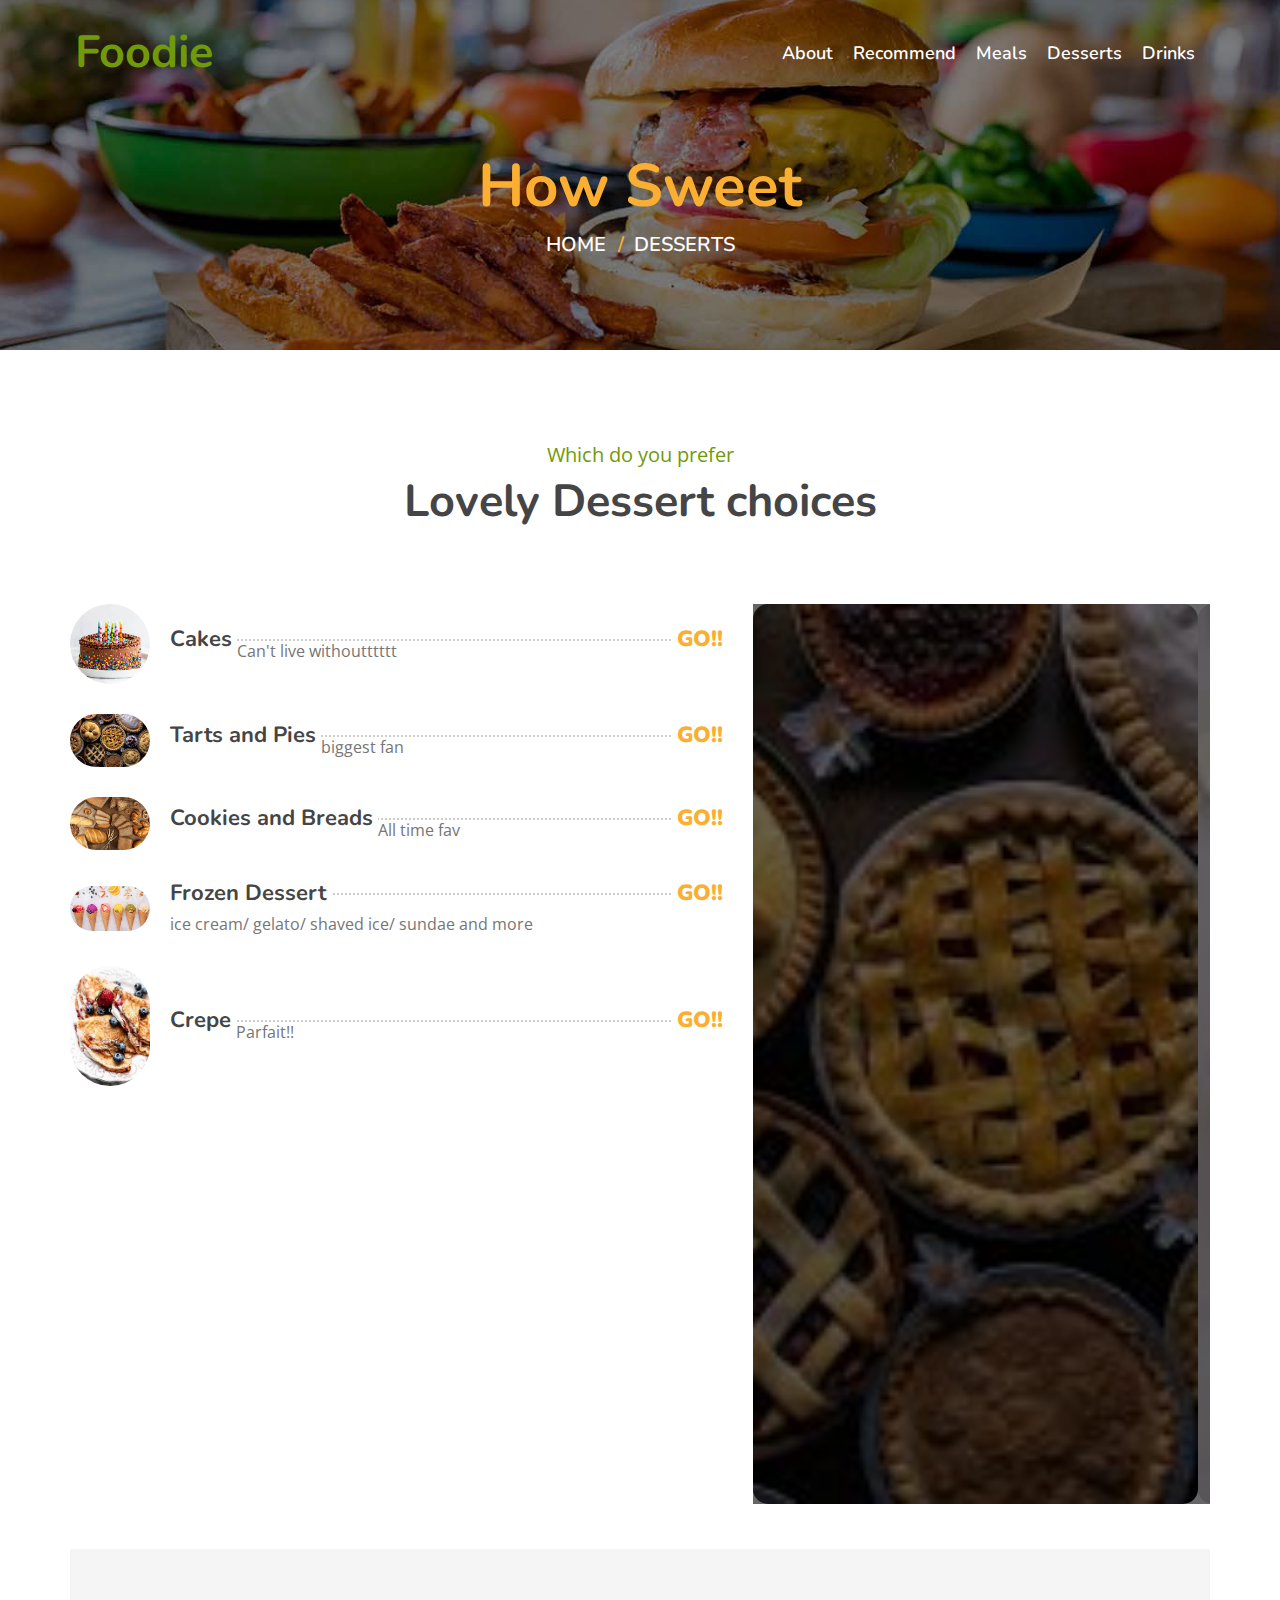
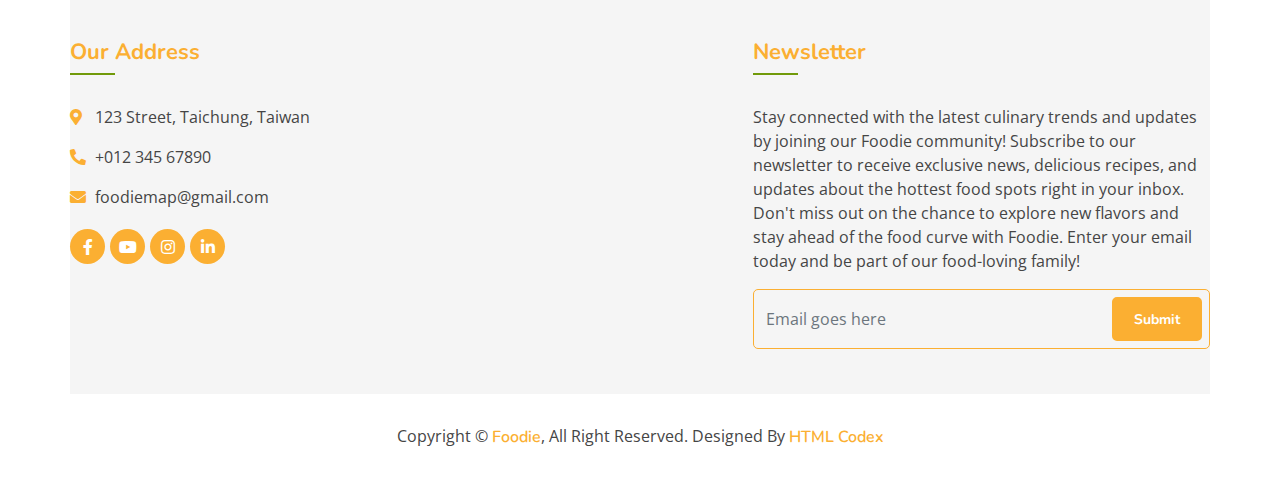
<file: team.html>
<!DOCTYPE html>
<html lang="en">
    <head>
        <meta charset="utf-8">
        <title>Foodie - </title>
        <meta content="width=device-width, initial-scale=1.0" name="viewport">
        <meta content="Free Website Template" name="keywords">
        <meta content="Free Website Template" name="description">

        <!-- Favicon -->
        <link href="img/favicon.ico" rel="icon">

        <!-- Google Font -->
        <link href="https://fonts.googleapis.com/css?family=Open+Sans:300,400|Nunito:600,700" rel="stylesheet"> 
        
        <!-- CSS Libraries -->
        <link href="https://stackpath.bootstrapcdn.com/bootstrap/4.4.1/css/bootstrap.min.css" rel="stylesheet">
        <link href="https://cdnjs.cloudflare.com/ajax/libs/font-awesome/5.10.0/css/all.min.css" rel="stylesheet">
        <link href="lib/animate/animate.min.css" rel="stylesheet">
        <link href="lib/owlcarousel/assets/owl.carousel.min.css" rel="stylesheet">
        <link href="lib/flaticon/font/flaticon.css" rel="stylesheet">
        <link href="lib/tempusdominus/css/tempusdominus-bootstrap-4.min.css" rel="stylesheet">

        <!-- Template Stylesheet -->
        <link href="css/style.css" rel="stylesheet">
    </head>

    <body>
        <!-- Nav Bar Start -->
        <div class="navbar navbar-expand-lg bg-light navbar-light">
            <div class="container-fluid">
                <a href="index.html" class="navbar-brand"><span>Foodie</span></a>
                <button type="button" class="navbar-toggler" data-toggle="collapse" data-target="#navbarCollapse">
                    <span class="navbar-toggler-icon"></span>
                </button>

                <div class="collapse navbar-collapse justify-content-between" id="navbarCollapse">
                    <div class="navbar-nav ml-auto">
                        <a href="about.html" class="nav-item nav-link">About</a>
                        <a href="blog.html" class="nav-item nav-link">Recommend</a>
                        <a href="feature.html" class="nav-item nav-link">Meals</a>
                        <a href="team.html" class="nav-item nav-link">Desserts</a>
                        <a href="menu.html" class="nav-item nav-link">Drinks</a>
                    </div>
                </div>
            </div>
        </div>
        <!-- Nav Bar End -->
        
        
        <!-- Page Header Start -->
        <div class="page-header">
            <div class="container">
                <div class="row">
                    <div class="col-12">
                        <h2>How Sweet</h2>
                    </div>
                    <div class="col-12">
                        <a href="">Home</a>
                        <a href="">Desserts</a>
                    </div>
                </div>
            </div>
        </div>
        <!-- Page Header End -->
        
        <div class="menu">
            <div class="container">
                <div class="section-header text-center">
                    <p>Which do you prefer</p>
                    <h2>Lovely Dessert choices</h2>
                </div>
                <div class="menu-tab">
                    <ul class="nav nav-pills justify-content-center">
        <div class="tab-content">
            <div id="burgers" class="container tab-pane active">
                <div class="row">
                    <div class="col-lg-7 col-md-12">
                        <div class="menu-item">
                            <div class="menu-img">
                                <img src="img/cake.jpg" alt="Image">
                            </div>
                            <div class="menu-text">
                                <h3><span>Cakes</span> <a href="https://maps.app.goo.gl/7xsQf4WBrS3L9jov8"><strong>GO!!</strong></a></h3>
                                <p>Can't live withoutttttt</p>
                            </div>
                        </div>
                        <div class="menu-item">
                            <div class="menu-img">
                                <img src="img/tars and pies.jpg" alt="Image">
                            </div>
                            <div class="menu-text">
                                <h3><span>Tarts and Pies</span> <a href="https://maps.app.goo.gl/tBCErKrgJHGchLu2A"><strong>GO!!</strong></a></h3>
                                <p>biggest fan</p>
                            </div>
                        </div>
                        <div class="menu-item">
                            <div class="menu-img">
                                <img src="img/breads.jpg" alt="Image">
                            </div>
                            <div class="menu-text">
                                <h3><span>Cookies and Breads</span> <a href="https://maps.app.goo.gl/535Q5jTw4auTYoMKA"><strong>GO!!</strong></a></h3>
                                <p>All time fav</p>
                            </div>
                        </div>
                        <div class="menu-item">
                            <div class="menu-img">
                                <img src="img/frozen desert.jpg" alt="Image">
                            </div>
                            <div class="menu-text">
                                <h3><span>Frozen Dessert</span> <a href="https://maps.app.goo.gl/U6QF6AiXhucPoi338"><strong>GO!!</strong></a></h3>
                                <p>ice cream/ gelato/ shaved ice/ sundae and more</p>
                            </div>
                        </div>
                        <div class="menu-item">
                            <div class="menu-img">
                                <img src="img/crepes.jpg" alt="Image">
                            </div>
                            <div class="menu-text">
                                <h3><span>Crepe</span> <a href="https://maps.app.goo.gl/vFWPXiFzGMM8NZjT8"><strong>GO!!</strong></a></h3>
                                <p>Parfait!!</p>
                            </div>
                        </div>
                    </div>
                    <div class="col-lg-5 d-none d-lg-block">
                        <div class="row-lg-3 d-none d-lg-block"></div>
                        <div class="carousel">
                            <div class="container-fluid">
                                <div class="owl-carousel">
                                    <div class="carousel-item">
                                        <div class="carousel-img">
                                            <img src="img/tars and pies.jpg" alt="Image">
                                        </div>
                                    </div>
                                    <div class="carousel-item">
                                        <div class="carousel-img">
                                            <img src="img/frozen desert.jpg" alt="Image">
                                        </div>
                                    </div>
                                    <div class="carousel-item">
                                        <div class="carousel-img">
                                            <img src="img/crepes.jpg" alt="Image">
                                        </div>
                                    </div>
                                    <div class="carousel-item">
                                        <div class="carousel-img">
                                            <img src="img/cake.jpg" alt="Image">
                                        </div>
                                    </div>
                                    <div class="carousel-item">
                                        <div class="carousel-img">
                                            <img src="img/breads.jpg" alt="Image">
                                        </div>
                                    </div>
                            </div>
                        </div>
                    </div>
                </div>
            </div>

        <!-- Footer Start -->
        <div class="footer">
            <div class="container">
                <div class="row">
                    <div class="col-lg-7">
                        <div class="row">
                            <div class="col-md-6">
                                <div class="footer-contact">
                                    <h2>Our Address</h2>
                                    <p><i class="fa fa-map-marker-alt"></i>123 Street, Taichung, Taiwan</p>
                                    <p><i class="fa fa-phone-alt"></i>+012 345 67890</p>
                                    <p><i class="fa fa-envelope"></i>foodiemap@gmail.com</p>
                                    <div class="footer-social">
                                        <a href=""><i class="fab fa-facebook-f"></i></a>
                                        <a href=""><i class="fab fa-youtube"></i></a>
                                        <a href=""><i class="fab fa-instagram"></i></a>
                                        <a href=""><i class="fab fa-linkedin-in"></i></a>
                                    </div>
                                </div>
                            </div>
                    
                        </div>
                    </div>
                    <div class="col-lg-5">
                        <div class="footer-newsletter">
                            <h2>Newsletter</h2>
                            <p>
                                Stay connected with the latest culinary trends and updates by joining our Foodie community! Subscribe to our newsletter to receive exclusive news, delicious recipes, and updates about the hottest food spots right in your inbox. Don't miss out on the chance to explore new flavors and stay ahead of the food curve with Foodie. Enter your email today and be part of our food-loving family!
                            </p>
                            <div class="form">
                                <input class="form-control" placeholder="Email goes here">
                                <button class="btn custom-btn">Submit</button>
                            </div>
                        </div>
                    </div>
                </div>
            </div>
            <div class="copyright">
                <div class="container">
                    <p>Copyright &copy; <a href="#">Foodie</a>, All Right Reserved.</p>
                    <p>Designed By <a href="https://htmlcodex.com">HTML Codex</a></p>
                </div>
            </div>
        </div>

        <a href="#" class="back-to-top"><i class="fa fa-chevron-up"></i></a>

        <!-- JavaScript Libraries -->
        <script src="https://code.jquery.com/jquery-3.4.1.min.js"></script>
        <script src="https://stackpath.bootstrapcdn.com/bootstrap/4.4.1/js/bootstrap.bundle.min.js"></script>
        <script src="lib/easing/easing.min.js"></script>
        <script src="lib/owlcarousel/owl.carousel.min.js"></script>
        <script src="lib/tempusdominus/js/moment.min.js"></script>
        <script src="lib/tempusdominus/js/moment-timezone.min.js"></script>
        <script src="lib/tempusdominus/js/tempusdominus-bootstrap-4.min.js"></script>
        
        <!-- Contact Javascript File -->
        <script src="mail/jqBootstrapValidation.min.js"></script>
        <script src="mail/contact.js"></script>

        <!-- Template Javascript -->
        <script src="js/main.js"></script>
    </body>
</html>
</file>
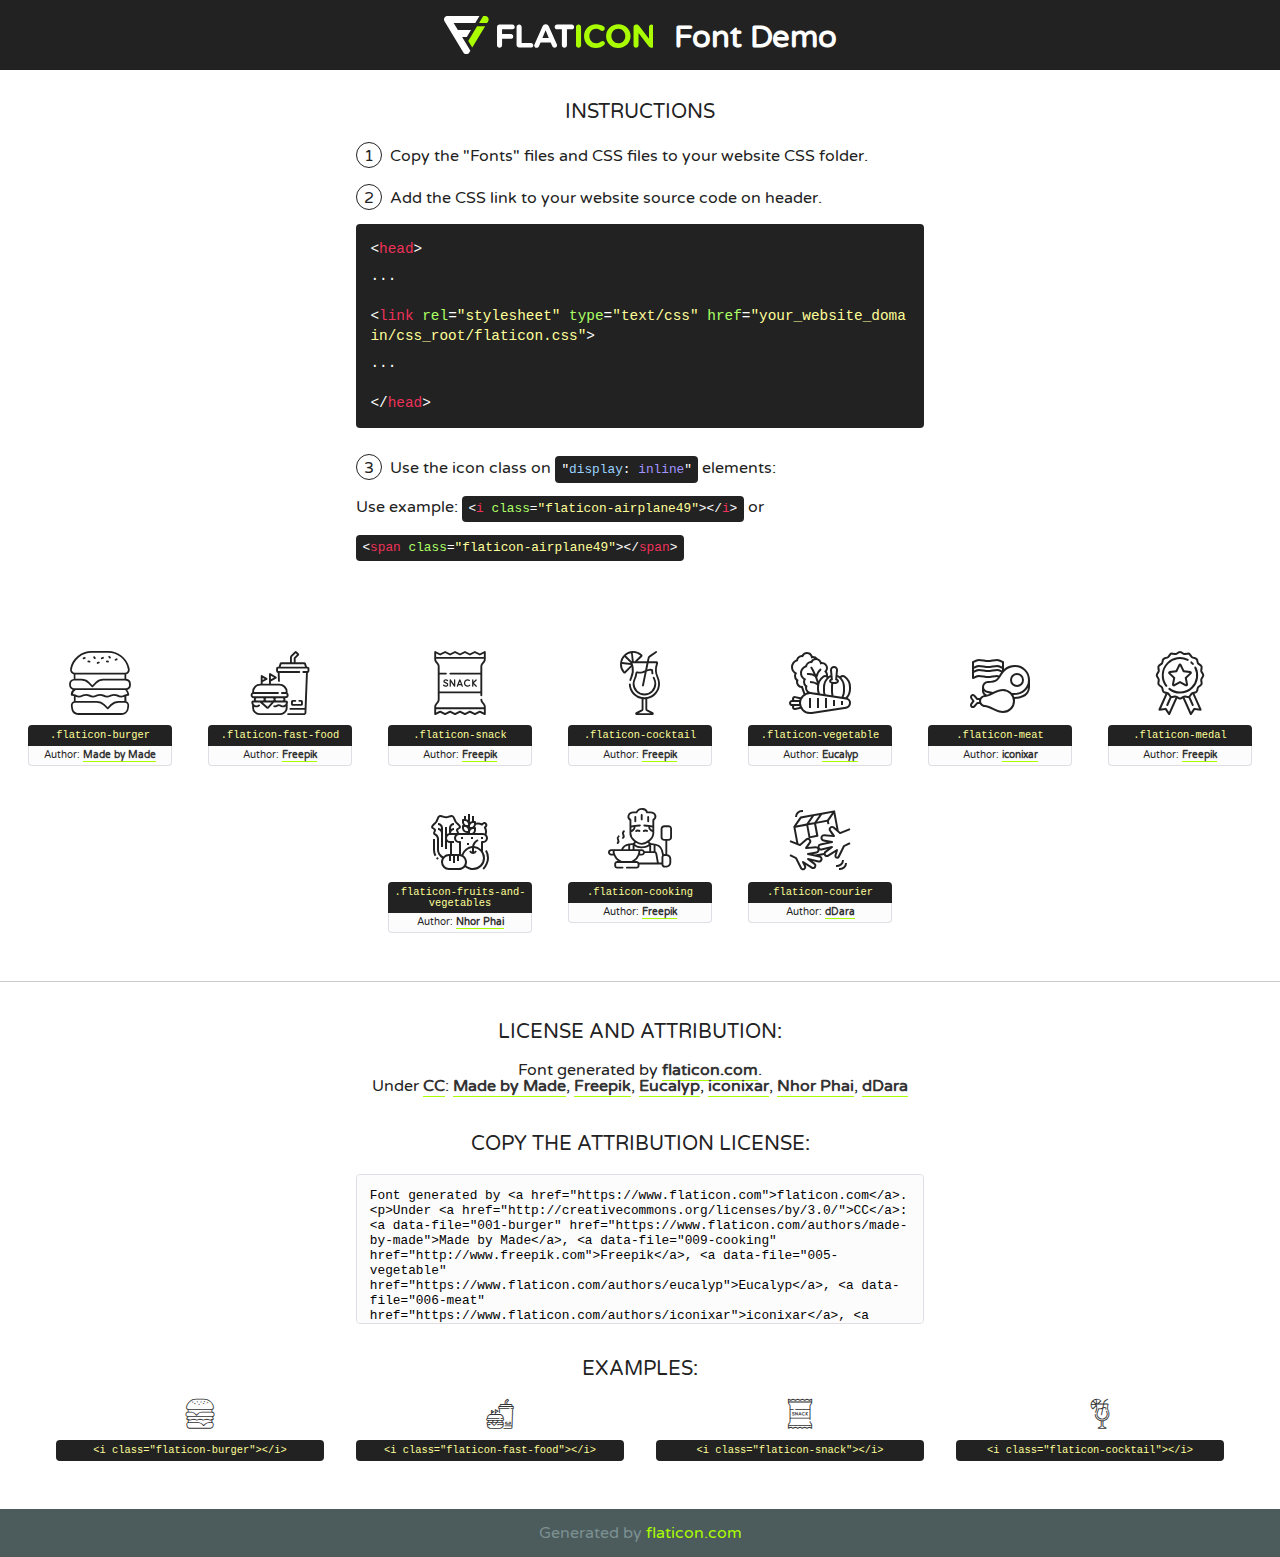
<file: lib/flaticon/font/flaticon.html>
<!DOCTYPE html>
<!--
  Flaticon icon font: Flaticon
  Creation date: 19/09/2020 16:59
-->
<html>
<!DOCTYPE html>
<html>

<head>
    <title>Flaticon WebFont</title>
    <link href="http://fonts.googleapis.com/css?family=Varela+Round" rel="stylesheet" type="text/css" />
    <link rel="stylesheet" type="text/css" href="flaticon.css">
    <meta charset="UTF-8">
    <style>
    html, body, div, span, applet, object, iframe,
    h1, h2, h3, h4, h5, h6, p, blockquote, pre,
    a, abbr, acronym, address, big, cite, code,
    del, dfn, em, img, ins, kbd, q, s, samp,
    small, strike, strong, sub, sup, tt, var,
    b, u, i, center,
    dl, dt, dd, ol, ul, li,
    fieldset, form, label, legend,
    table, caption, tbody, tfoot, thead, tr, th, td,
    article, aside, canvas, details, embed, 
    figure, figcaption, footer, header, hgroup, 
    menu, nav, output, ruby, section, summary,
    time, mark, audio, video {
        margin: 0;
        padding: 0;
        border: 0;
        font-size: 100%;
        font: inherit;
        vertical-align: baseline;
    }
    /* HTML5 display-role reset for older browsers */
    article, aside, details, figcaption, figure, 
    footer, header, hgroup, menu, nav, section {
        display: block;
    }
    body {
        line-height: 1;
    }
    ol, ul {
        list-style: none;
    }
    blockquote, q {
        quotes: none;
    }
    blockquote:before, blockquote:after,
    q:before, q:after {
        content: '';
        content: none;
    }
    table {
        border-collapse: collapse;
        border-spacing: 0;
    }
    body {
        font-family: 'Varela Round', Helvetica, Arial, sans-serif;
        font-size: 16px;
        color: #222;
    }
    a {
        color: #333;
        border-bottom: 1px solid #a9fd00;
        font-weight: bold;
        text-decoration: none;
    }
    * {
        -moz-box-sizing: border-box;
        -webkit-box-sizing: border-box;
        box-sizing: border-box;
        margin: 0;
        padding: 0;
    }
    [class^="flaticon-"]:before, [class*=" flaticon-"]:before, [class^="flaticon-"]:after, [class*=" flaticon-"]:after {
        font-family: Flaticon;
        font-size: 30px;
        font-style: normal;
        margin-left: 20px;
        color: #333;
    }
    .wrapper {
        max-width: 600px;
        margin: auto;
        padding: 0 1em;
    }
    .title {
        font-size: 1.25em;
        text-align: center;
        margin-bottom: 1em;
        text-transform: uppercase;
    }
    header {
        text-align: center;
        background-color: #222;
        color: #fff;
        padding: 1em;
    }
    header .logo {
        width: 210px;
        height: 38px;
        display: inline-block;
        vertical-align: middle;
        margin-right: 1em;
        border: none;
    }
    header strong {
        font-size: 1.95em;
        font-weight: bold;
        vertical-align: middle;
        margin-top: 5px;
        display: inline-block;
    }
    .demo {
        margin: 2em auto;
        line-height: 1.25em;
    }
    .demo ul li {
        margin-bottom: 1em;
    }
    .demo ul li .num {
        color: #222;
        border-radius: 20px;
        display: inline-block;
        width: 26px;
        padding: 3px;
        height: 26px;
        text-align: center;
        margin-right: 0.5em;
        border: 1px solid #222;
    }
    .demo ul li code {
        background-color: #222;
        border-radius: 4px;
        padding: 0.25em 0.5em;
        display: inline-block;
        color: #fff;
        font-family: Consolas,Monaco,Lucida Console,Liberation Mono,DejaVu Sans Mono,Bitstream Vera Sans Mono,Courier New, monospace;
        font-weight: lighter;
        margin-top: 1em;
        font-size: 0.8em;
        word-break: break-all;
    }
    .demo ul li code.big {
        padding: 1em;
        font-size: 0.9em;
    }
    .demo ul li code .red {
        color: #EF3159;
    }
    .demo ul li code .green {
        color: #ACFF65;
    }
    .demo ul li code .yellow {
        color: #FFFF99;
    }
    .demo ul li code .blue {
        color: #99D3FF;
    }
    .demo ul li code .purple {
        color: #A295FF;
    }
    .demo ul li code .dots {
        margin-top: 0.5em;
        display: block;
    }
    #glyphs {
        border-bottom: 1px solid #ccc;
        padding: 2em 0;
        text-align: center;
    }
    .glyph {
        display: inline-block;
        width: 9em;
        margin: 1em;
        text-align: center;
        vertical-align: top;
        background: #FFF;
    }
    .glyph .glyph-icon {
        padding: 10px;
        display: block;
        font-family:"Flaticon";
        font-size: 64px;
        line-height: 1;
    }
    .glyph .glyph-icon:before {
        font-size: 64px;
        color: #222;
        margin-left: 0;
    }
    .class-name {
        font-size: 0.65em;
        background-color: #222;
        color: #fff;
        border-radius: 4px 4px 0 0;
        padding: 0.5em;
        color: #FFFF99;
        font-family: Consolas,Monaco,Lucida Console,Liberation Mono,DejaVu Sans Mono,Bitstream Vera Sans Mono,Courier New, monospace;
    }
    .author-name {
        font-size: 0.6em;
        background-color: #fcfcfd;
        border: 1px solid #DEDEE4;
        border-top: 0;
        border-radius: 0 0 4px 4px;
        padding: 0.5em;
    }
    .class-name:last-child {
        font-size: 10px;
        color:#888;
    }
    .class-name:last-child a {
        font-size: 10px;
        color:#555;
    }
    .class-name:last-child a:hover {
        color:#a9fd00;
    }
    .glyph > input {
        display: block;
        width: 100px;
        margin: 5px auto;
        text-align: center;
        font-size: 12px;
        cursor: text;
    }
    .glyph > input.icon-input {
        font-family:"Flaticon";
        font-size: 16px;
        margin-bottom: 10px;
    }
    .attribution .title {
        margin-top: 2em;
    }
    .attribution textarea {
        background-color: #fcfcfd;
        padding: 1em;
        border: none;
        box-shadow: none;
        border: 1px solid #DEDEE4;
        border-radius: 4px;
        resize: none;
        width: 100%;
        height: 150px;
        font-size: 0.8em;
        font-family: Consolas,Monaco,Lucida Console,Liberation Mono,DejaVu Sans Mono,Bitstream Vera Sans Mono,Courier New, monospace;
        -webkit-appearance: none;
    }
    .iconsuse {
        margin: 2em auto;
        text-align: center;
        max-width: 1200px;
    }
    .iconsuse:after {
        content: '';
        display: table;
        clear: both;
    }
    .iconsuse .image {
        float: left;
        width: 25%;
        padding: 0 1em;
    }
    .iconsuse .image p {
        margin-bottom: 1em;
    }
    .iconsuse .image span {
        display: block;
        font-size: 0.65em;
        background-color: #222;
        color: #fff;
        border-radius: 4px;
        padding: 0.5em;
        color: #FFFF99;
        margin-top: 1em;
        font-family: Consolas,Monaco,Lucida Console,Liberation Mono,DejaVu Sans Mono,Bitstream Vera Sans Mono,Courier New, monospace;
    }
    #footer {
        text-align: center;
        background-color: #4C5B5C;
        color: #7c9192;
        padding: 1em;
    }
    #footer a {
        border: none;
        color: #a9fd00;
        font-weight: normal;
    }
    @media (max-width: 960px) {
        .iconsuse .image {
            width: 50%;
        }
    }
    @media (max-width: 560px) {
        .iconsuse .image {
            width: 100%;
        }
    }
    </style>
</head>

<body class="characters-off">

    <header>
        <a href="https://www.flaticon.com" target="_blank" class="logo">
            <svg version="1.1" xmlns="http://www.w3.org/2000/svg" xmlns:xlink="http://www.w3.org/1999/xlink" xmlns:a="http://ns.adobe.com/AdobeSVGViewerExtensions/3.0/" viewBox="0 0 560.875 102.036" enable-background="new 0 0 560.875 102.036" xml:space="preserve">
                <defs>
                </defs>
                <g>
                    <g class="letters">
                        <path fill="#ffffff" d="M141.596,29.675c0-3.777,2.985-6.767,6.764-6.767h34.438c3.426,0,6.15,2.728,6.15,6.15
                        c0,3.43-2.724,6.149-6.15,6.149h-27.674v13.091h23.719c3.429,0,6.151,2.724,6.151,6.15c0,3.43-2.723,6.149-6.151,6.149h-23.719
                        v17.574c0,3.773-2.986,6.761-6.764,6.761c-3.779,0-6.764-2.989-6.764-6.761V29.675z"></path>
                        <path fill="#ffffff" d="M193.844,29.149c0-3.781,2.985-6.767,6.764-6.767c3.776,0,6.763,2.985,6.763,6.767v42.957h25.039
                        c3.426,0,6.149,2.726,6.149,6.153c0,3.425-2.723,6.15-6.149,6.15h-31.802c-3.779,0-6.764-2.986-6.764-6.768V29.149z"></path>
                        <path fill="#ffffff" d="M241.891,75.71l21.438-48.407c1.492-3.341,4.215-5.357,7.906-5.357h0.792
                        c3.686,0,6.323,2.017,7.815,5.357l21.439,48.407c0.436,0.967,0.701,1.845,0.701,2.723c0,3.602-2.809,6.501-6.414,6.501
                        c-3.161,0-5.269-1.845-6.499-4.655l-4.132-9.661h-27.059l-4.301,10.102c-1.144,2.631-3.426,4.214-6.237,4.214
                        c-3.517,0-6.24-2.81-6.24-6.325C241.1,77.64,241.451,76.677,241.891,75.71z M279.932,58.666l-8.521-20.297l-8.526,20.297H279.932
                        z"></path>
                        <path fill="#ffffff" d="M314.864,35.387H301.86c-3.429,0-6.239-2.813-6.239-6.238c0-3.429,2.811-6.24,6.239-6.24h39.533
                        c3.426,0,6.237,2.811,6.237,6.24c0,3.425-2.811,6.238-6.237,6.238h-13.001v42.785c0,3.773-2.99,6.761-6.764,6.761
                        c-3.779,0-6.764-2.989-6.764-6.761V35.387z"></path>
                        <path fill="#A9FD00" d="M352.615,29.149c0-3.781,2.985-6.767,6.767-6.767c3.774,0,6.761,2.985,6.761,6.767v49.024
                        c0,3.773-2.987,6.761-6.761,6.761c-3.781,0-6.767-2.989-6.767-6.761V29.149z"></path>
                        <path fill="#A9FD00" d="M374.132,53.836v-0.179c0-17.481,13.178-31.801,32.065-31.801c9.22,0,15.459,2.458,20.557,6.238
                        c1.402,1.054,2.637,2.985,2.637,5.357c0,3.692-2.985,6.59-6.681,6.59c-1.845,0-3.071-0.702-4.044-1.319
                        c-3.776-2.813-7.729-4.393-12.562-4.393c-10.364,0-17.831,8.611-17.831,19.154v0.173c0,10.542,7.291,19.329,17.831,19.329
                        c5.715,0,9.492-1.756,13.359-4.834c1.049-0.874,2.458-1.491,4.039-1.491c3.429,0,6.325,2.813,6.325,6.236
                        c0,2.106-1.056,3.78-2.282,4.834c-5.539,4.834-12.036,7.733-21.878,7.733C387.572,85.464,374.132,71.493,374.132,53.836z"></path>
                        <path fill="#A9FD00" d="M433.009,53.836v-0.179c0-17.481,13.79-31.801,32.766-31.801c18.981,0,32.592,14.143,32.592,31.628v0.173
                        c0,17.483-13.785,31.807-32.769,31.807C446.625,85.464,433.009,71.32,433.009,53.836z M484.224,53.836v-0.179
                        c0-10.539-7.725-19.326-18.626-19.326c-10.893,0-18.449,8.611-18.449,19.154v0.173c0,10.542,7.73,19.329,18.626,19.329
                        C476.676,72.986,484.224,64.378,484.224,53.836z"></path>
                        <path fill="#A9FD00" d="M506.233,29.321c0-3.774,2.99-6.763,6.767-6.763h1.401c3.252,0,5.183,1.583,7.029,3.953l26.093,34.265
                        V29.059c0-3.692,2.99-6.677,6.681-6.677c3.683,0,6.671,2.985,6.671,6.677v48.934c0,3.78-2.987,6.765-6.764,6.765h-0.436
                        c-3.257,0-5.188-1.581-7.034-3.953l-27.056-35.492v32.944c0,3.687-2.985,6.676-6.678,6.676c-3.683,0-6.673-2.989-6.673-6.676
                        V29.321z"></path>
                    </g>
                    <g class="insignia">
                        <path fill="#ffffff" d="M48.372,56.137h12.517l11.156-18.537H37.186L25.688,18.539h57.825L94.668,0H9.271
                        C5.925,0,2.842,1.801,1.198,4.716c-1.644,2.907-1.593,6.482,0.134,9.343l50.38,83.501c1.678,2.781,4.689,4.476,7.938,4.476
                        c3.246,0,6.257-1.695,7.935-4.476l2.898-4.804L48.372,56.137z"></path>
                        <g class="i">
                            <path fill="#A9FD00" d="M93.575,18.539h0.031v0.004l21.652,0.004l2.705-4.488c1.727-2.861,1.778-6.436,0.133-9.343
                            C116.454,1.801,113.371,0,110.026,0h-5.294L93.575,18.539z"></path>
                            <polygon fill="#A9FD00" points="88.291,27.356 64.725,66.486 75.519,84.404 109.942,27.356"></polygon>
                        </g>
                    </g>
                </g>
            </svg>
        </a>
        <strong>Font Demo</strong>
    </header>


    <section class="demo wrapper">

        <p class="title">Instructions</p>

        <ul>
            <li>
                <span class="num">1</span>Copy the "Fonts" files and CSS files to your website CSS folder.
            </li>
            <li>
                <span class="num">2</span>Add the CSS link to your website source code on header.
                <code class="big">
                    &lt;<span class="red">head</span>&gt;
                    <br/><span class="dots">...</span>
                    <br/>&lt;<span class="red">link</span> <span class="green">rel</span>=<span class="yellow">"stylesheet"</span> <span class="green">type</span>=<span class="yellow">"text/css"</span> <span class="green">href</span>=<span class="yellow">"your_website_domain/css_root/flaticon.css"</span>&gt;
                    <br/><span class="dots">...</span>
                    <br/>&lt;/<span class="red">head</span>&gt;
                </code>
            </li>

            <li>
                <p>
                    <span class="num">3</span>Use the icon class on <code>"<span class="blue">display</span>:<span class="purple"> inline</span>"</code> elements:
                    <br />
                    Use example: <code>&lt;<span class="red">i</span> <span class="green">class</span>=<span class="yellow">&quot;flaticon-airplane49&quot;</span>&gt;&lt;/<span class="red">i</span>&gt;</code> or <code>&lt;<span class="red">span</span> <span class="green">class</span>=<span class="yellow">&quot;flaticon-airplane49&quot;</span>&gt;&lt;/<span class="red">span</span>&gt;</code>
            </li>
        </ul>

    </section>




   <section id="glyphs">          
    
      
        <div class="glyph"><div class="glyph-icon flaticon-burger"></div>
            <div class="class-name">.flaticon-burger</div>
            <div class="author-name">Author: <a data-file="001-burger" href="https://www.flaticon.com/authors/made-by-made">Made by Made</a> </div> 
        </div>        
        
        <div class="glyph"><div class="glyph-icon flaticon-fast-food"></div>
            <div class="class-name">.flaticon-fast-food</div>
            <div class="author-name">Author: <a data-file="002-fast-food" href="http://www.freepik.com">Freepik</a> </div> 
        </div>        
        
        <div class="glyph"><div class="glyph-icon flaticon-snack"></div>
            <div class="class-name">.flaticon-snack</div>
            <div class="author-name">Author: <a data-file="003-snack" href="http://www.freepik.com">Freepik</a> </div> 
        </div>        
        
        <div class="glyph"><div class="glyph-icon flaticon-cocktail"></div>
            <div class="class-name">.flaticon-cocktail</div>
            <div class="author-name">Author: <a data-file="004-cocktail" href="http://www.freepik.com">Freepik</a> </div> 
        </div>        
        
        <div class="glyph"><div class="glyph-icon flaticon-vegetable"></div>
            <div class="class-name">.flaticon-vegetable</div>
            <div class="author-name">Author: <a data-file="005-vegetable" href="https://www.flaticon.com/authors/eucalyp">Eucalyp</a> </div> 
        </div>        
        
        <div class="glyph"><div class="glyph-icon flaticon-meat"></div>
            <div class="class-name">.flaticon-meat</div>
            <div class="author-name">Author: <a data-file="006-meat" href="https://www.flaticon.com/authors/iconixar">iconixar</a> </div> 
        </div>        
        
        <div class="glyph"><div class="glyph-icon flaticon-medal"></div>
            <div class="class-name">.flaticon-medal</div>
            <div class="author-name">Author: <a data-file="007-medal" href="http://www.freepik.com">Freepik</a> </div> 
        </div>        
        
        <div class="glyph"><div class="glyph-icon flaticon-fruits-and-vegetables"></div>
            <div class="class-name">.flaticon-fruits-and-vegetables</div>
            <div class="author-name">Author: <a data-file="008-fruits-and-vegetables" href="https://www.flaticon.com/authors/nhor-phai">Nhor Phai</a> </div> 
        </div>        
        
        <div class="glyph"><div class="glyph-icon flaticon-cooking"></div>
            <div class="class-name">.flaticon-cooking</div>
            <div class="author-name">Author: <a data-file="009-cooking" href="http://www.freepik.com">Freepik</a> </div> 
        </div>        
        
        <div class="glyph"><div class="glyph-icon flaticon-courier"></div>
            <div class="class-name">.flaticon-courier</div>
            <div class="author-name">Author: <a data-file="010-courier" href="https://www.flaticon.com/authors/ddara">dDara</a> </div> 
        </div>        
        

    </section>



    <section class="attribution wrapper"   style="text-align:center;">

      <div class="title">License and attribution:</div><div class="attrDiv">Font generated by <a href="https://www.flaticon.com">flaticon.com</a>. <div><p>Under <a href="http://creativecommons.org/licenses/by/3.0/">CC</a>: <a data-file="001-burger" href="https://www.flaticon.com/authors/made-by-made">Made by Made</a>, <a data-file="009-cooking" href="http://www.freepik.com">Freepik</a>, <a data-file="005-vegetable" href="https://www.flaticon.com/authors/eucalyp">Eucalyp</a>, <a data-file="006-meat" href="https://www.flaticon.com/authors/iconixar">iconixar</a>, <a data-file="008-fruits-and-vegetables" href="https://www.flaticon.com/authors/nhor-phai">Nhor Phai</a>, <a data-file="010-courier" href="https://www.flaticon.com/authors/ddara">dDara</a></p>  </div>
      </div>
      <div class="title">Copy the Attribution License:</div>

    <textarea onclick="this.focus();this.select();">Font generated by &lt;a href=&quot;https://www.flaticon.com&quot;&gt;flaticon.com&lt;/a&gt;. <p>Under <a href="http://creativecommons.org/licenses/by/3.0/">CC</a>: <a data-file="001-burger" href="https://www.flaticon.com/authors/made-by-made">Made by Made</a>, <a data-file="009-cooking" href="http://www.freepik.com">Freepik</a>, <a data-file="005-vegetable" href="https://www.flaticon.com/authors/eucalyp">Eucalyp</a>, <a data-file="006-meat" href="https://www.flaticon.com/authors/iconixar">iconixar</a>, <a data-file="008-fruits-and-vegetables" href="https://www.flaticon.com/authors/nhor-phai">Nhor Phai</a>, <a data-file="010-courier" href="https://www.flaticon.com/authors/ddara">dDara</a></p>  
     </textarea>

    </section>

    <section class="iconsuse">

          <div class="title">Examples:</div>            
             
            <div class="image">
                <p>
                    <i class="glyph-icon flaticon-burger"></i> 
                    <span>&lt;i class=&quot;flaticon-burger&quot;&gt;&lt;/i&gt;</span>
                </p>
            </div>
            
            <div class="image">
                <p>
                    <i class="glyph-icon flaticon-fast-food"></i> 
                    <span>&lt;i class=&quot;flaticon-fast-food&quot;&gt;&lt;/i&gt;</span>
                </p>
            </div>
            
            <div class="image">
                <p>
                    <i class="glyph-icon flaticon-snack"></i> 
                    <span>&lt;i class=&quot;flaticon-snack&quot;&gt;&lt;/i&gt;</span>
                </p>
            </div>
            
            <div class="image">
                <p>
                    <i class="glyph-icon flaticon-cocktail"></i> 
                    <span>&lt;i class=&quot;flaticon-cocktail&quot;&gt;&lt;/i&gt;</span>
                </p>
            </div>
                       
        </div>
                            
    </section>

<div id="footer">
    <div>Generated by <a href="https://www.flaticon.com">flaticon.com</a>
    </div>
</div>



</body>
</html>
</file>
<file: lib/flaticon/font/flaticon.css>
/*
  	Flaticon icon font: Flaticon
  	Creation date: 19/09/2020 16:59
  	*/

@font-face {
  font-family: "Flaticon";
  src: url("./Flaticon.eot");
  src: url("./Flaticon.eot?#iefix") format("embedded-opentype"),
       url("./Flaticon.woff2") format("woff2"),
       url("./Flaticon.woff") format("woff"),
       url("./Flaticon.ttf") format("truetype"),
       url("./Flaticon.svg#Flaticon") format("svg");
  font-weight: normal;
  font-style: normal;
}

@media screen and (-webkit-min-device-pixel-ratio:0) {
  @font-face {
    font-family: "Flaticon";
    src: url("./Flaticon.svg#Flaticon") format("svg");
  }
}

[class^="flaticon-"]:before, [class*=" flaticon-"]:before,
[class^="flaticon-"]:after, [class*=" flaticon-"]:after {   
  font-family: Flaticon;
        font-size: 20px;
font-style: normal;
margin-left: 20px;
}

.flaticon-burger:before { content: "\f100"; }
.flaticon-fast-food:before { content: "\f101"; }
.flaticon-snack:before { content: "\f102"; }
.flaticon-cocktail:before { content: "\f103"; }
.flaticon-vegetable:before { content: "\f104"; }
.flaticon-meat:before { content: "\f105"; }
.flaticon-medal:before { content: "\f106"; }
.flaticon-fruits-and-vegetables:before { content: "\f107"; }
.flaticon-cooking:before { content: "\f108"; }
.flaticon-courier:before { content: "\f109"; }
</file>
<file: css/style.css>
/*******************************/
/********* General CSS *********/
/*******************************/
body {
    color: #757575;
    background: #ffffff;
    font-family: 'open sans', sans-serif;
}

select{
    font-size: 2.4em;
}

h1,
h2, 
h3, 
h4,
h5, 
h6 {
    color: #454545;
    font-family: 'Nunito', sans-serif;
}

a {
    font-family: 'Nunito', sans-serif;
    font-weight: 600;
    color: #fbaf32;
    transition: .3s;
}

a:hover,
a:active,
a:focus {
    color: #719a0a;
    outline: none;
    text-decoration: none;
}

.btn.custom-btn {
    padding: 12px 25px;
    font-family: 'Nunito', sans-serif;
    font-size: 16px;
    font-weight: 600;
    color: #ffffff;
    background: #fbaf32;
    border: 2px solid #fbaf32;
    border-radius: 5px;
    transition: .5s;
}

.btn.custom-btn:hover {
    color: #fbaf32;
    background: transparent;
}

.btn.custom-btn:focus,
.form-control:focus,
.custom-select:focus {
    box-shadow: none;
}

.container-fluid {
    max-width: 1366px;
}

.back-to-top {
    position: fixed;
    display: none;
    background: #fbaf32;
    width: 44px;
    height: 44px;
    text-align: center;
    line-height: 1;
    font-size: 22px;
    right: 15px;
    bottom: 15px;
    border-radius: 5px;
    transition: background 0.5s;
    z-index: 9;
}

.back-to-top i {
    color: #ffffff;
    padding-top: 10px;
}

.back-to-top:hover {
    background: #719a0a;
}

[class^="flaticon-"]:before, [class*=" flaticon-"]:before,
[class^="flaticon-"]:after, [class*=" flaticon-"]:after {   
    font-size: inherit;
    margin-left: 0;
}


/**********************************/
/*********** Nav Bar CSS **********/
/**********************************/
.navbar {
    position: relative;
    transition: .5s;
    z-index: 999;
}

.navbar.nav-sticky {
    position: fixed;
    top: 0;
    width: 100%;
    box-shadow: 0 2px 5px rgba(0, 0, 0, .3);
}

.navbar .navbar-brand {
    margin: 0;
    color: #fbaf32;
    font-size: 45px;
    line-height: 0px;
    font-weight: 700;
    font-family: 'Nunito', sans-serif;
    transition: .5s;
    
}

.navbar .navbar-brand span {
    color: #719a0a;
}

.navbar .navbar-brand:hover {
    color: #fbaf32;
}

.navbar .navbar-brand:hover span {
    color: #fbaf32;
}

.navbar .navbar-brand img {
    max-width: 100%;
    max-height: 40px;
}

.navbar .dropdown-menu {
    margin-top: 0;
    border: 0;
    border-radius: 0;
    background: #f8f9fa;
}

@media (min-width: 992px) {
    .navbar {
        position: absolute;
        width: 100%;
        padding: 30px 60px;
        background: transparent !important;
        z-index: 9;
    }
    
    .navbar.nav-sticky {
        padding: 10px 60px;
        background: #ffffff !important;
    }
    
    .navbar .navbar-brand {
        color: #fbaf32;
    }
    
    .navbar.nav-sticky .navbar-brand {
        color: #fbaf32;
    }

    .navbar-light .navbar-nav .nav-link,
    .navbar-light .navbar-nav .nav-link:focus {
        padding: 10px 10px 8px 10px;
        font-family: 'Nunito', sans-serif;
        color: #ffffff;
        font-size: 18px;
        font-weight: 600;
    }
    
    .navbar-light.nav-sticky .navbar-nav .nav-link,
    .navbar-light.nav-sticky .navbar-nav .nav-link:focus {
        color: #666666;
    }

    .navbar-light .navbar-nav .nav-link:hover,
    .navbar-light .navbar-nav .nav-link.active {
        color: #fbaf32;
    }
    
    .navbar-light.nav-sticky .navbar-nav .nav-link:hover,
    .navbar-light.nav-sticky .navbar-nav .nav-link.active {
        color: #fbaf32;
    }
}

@media (max-width: 991.98px) {   
    .navbar {
        padding: 15px;
        background: #ffffff !important;
    }
    
    .navbar .navbar-brand {
        color: #fbaf32;
    }
    
    .navbar .navbar-nav {
        margin-top: 15px;
    }
    
    .navbar a.nav-link {
        padding: 5px;
    }
    
    .navbar .dropdown-menu {
        box-shadow: none;
    }
}


/*******************************/
/********** Hero CSS ***********/
/*******************************/
.carousel {
    position: relative;
    width: 100%;
    height: 100vh;
    min-height: 400px;
    background: #ffffff;
}

.carousel .container-fluid {
    padding: 0;
}

.carousel .carousel-item {
    position: relative;
    width: 100%;
    height: 100vh;
    display: flex;
    align-items: center;
    justify-content: center;
    flex-direction: column;
}

.carousel .carousel-img {
    position: relative;
    width: 100%;
    height: 100%;
    text-align: right;
    overflow: hidden;
}

.carousel .carousel-img::after {
    position: absolute;
    content: "";
    top: 0;
    right: 0;
    bottom: 0;
    left: 0;
    background: rgba(0, 0, 0, 0.6);
    z-index: 1;
}

.carousel .carousel-img img {
    width: 100%;
    height: 100%;
    object-fit: cover;
}

.carousel .carousel-text {
    position: absolute;
    max-width: 700px;
    height: calc(100vh - 35px);
    display: flex;
    align-items: center;
    justify-content: center;
    flex-direction: column;
    z-index: 2;
}

.carousel .carousel-text h1 {
    text-align: center;
    color: #ffffff;
    font-size: 60px;
    font-weight: 700;
    margin-bottom: 30px;
}

.carousel .carousel-text h1 span {
    color: #fbaf32;
}

.carousel .carousel-text p {
    color: #ffffff;
    text-align: center;
    font-size: 20px;
    margin-bottom: 35px;
}

.carousel .carousel-btn .btn:last-child {
    margin-left: 10px;
    background: #719a0a;
    border-color: #719a0a;
}

.carousel .carousel-btn .btn:last-child:hover {
    color: #719a0a;
    background: transparent;
}

.carousel .animated {
    -webkit-animation-duration: 1s;
    animation-duration: 1s;
}

@media (max-width: 991.98px) {
    .carousel,
    .carousel .carousel-item,
    .carousel .carousel-text {
        height: calc(100vh - 105px);
    }
    
    .carousel .carousel-text h1 {
        font-size: 35px;
    }
    
    .carousel .carousel-text p {
        font-size: 16px;
    }
    
    .carousel .carousel-text .btn {
        padding: 12px 30px;
        font-size: 15px;
        letter-spacing: 0;
    }
}

@media (max-width: 767.98px) {
    .carousel,
    .carousel .carousel-item,
    .carousel .carousel-text {
        height: calc(100vh - 70px);
    }
    
    .carousel .carousel-text h1 {
        font-size: 30px;
    }
    
    .carousel .carousel-text .btn {
        padding: 10px 25px;
        font-size: 15px;
        letter-spacing: 0;
    }
}

@media (max-width: 575.98px) {
    .carousel .carousel-text h1 {
        font-size: 25px;
    }
    
    .carousel .carousel-text .btn {
        padding: 8px 20px;
        font-size: 14px;
        letter-spacing: 0;
    }
}


/*******************************/
/******* Page Header CSS *******/
/*******************************/
.page-header {
    position: relative;
    margin-bottom: 45px;
    padding: 150px 0 90px 0;
    text-align: center;
    background: linear-gradient(rgba(0, 0, 0, .5), rgba(0, 0, 0, .5)), url(../img/page-header.jpg);
    background-position: center;
    background-repeat: no-repeat;
    background-size: cover;
}

.page-header h2 {
    position: relative;
    color: #fbaf32;
    font-size: 60px;
    font-weight: 700;
}

.page-header a {
    position: relative;
    padding: 0 12px;
    font-size: 20px;
    text-transform: uppercase;
    color: #ffffff;
}

.page-header a:hover {
    color: #ffffff;
}

.page-header a::after {
    position: absolute;
    content: "/";
    width: 8px;
    height: 8px;
    top: -1px;
    right: -7px;
    text-align: center;
    color: #fbaf32;
}

.page-header a:last-child::after {
    display: none;
}

@media (max-width: 767.98px) {
    .page-header h2 {
        font-size: 35px;
    }
    
    .page-header a {
        font-size: 18px;
    }
}


/*******************************/
/******* Section Header ********/
/*******************************/
.section-header {
    position: relative;
    margin-bottom: 45px;
}

.section-header p {
    color: #719a0a;
    margin-bottom: 5px;
    position: relative;
    font-size: 20px;
}

.section-header h2 {
    margin: 0;
    position: relative;
    font-size: 45px;
    font-weight: 700;
}

@media (max-width: 991.98px) {
    .section-header h2 {
        font-size: 40px;
        font-weight: 600;
    }
}

@media (max-width: 767.98px) {
    .section-header h2 {
        font-size: 35px;
        font-weight: 600;
    }
}

@media (max-width: 575.98px) {
    .section-header h2 {
        font-size: 30px;
        font-weight: 600;
    }
}


/*******************************/
/********* Booking CSS *********/
/*******************************/
.booking {
    position: relative;
    width: 100%;
    margin-bottom: 45px;
    background: rgba(0, 0, 0, .04);
}

.booking .booking-content {
    padding: 45px 0 15px 0;
}

.booking .booking-content .section-header {
    margin-bottom: 30px;
}

.booking .booking-form {
    padding: 60px 30px;
    background: #fbaf32;
}

.booking .booking-form .control-group {
    margin-bottom: 15px;
}

.booking .booking-form .input-group-text {
    position: absolute;
    padding: 0;
    border: none;
    background: none;
    top: 15px;
    right: 15px;
    color: #ffffff;
    font-size: 14px;
}

.booking .booking-form .form-control {
    height: 45px;
    font-size: 14px;
    color: #ffffff;
    padding: 0 15px;
    border-radius: 5px !important;
    border: 1px solid #ffffff;
    background: transparent;
}

.booking .booking-form select.form-control {
    padding: 0 10px;
}

.booking .booking-form .form-control::placeholder {
    color: #ffffff;
    opacity: 1;
}

.booking .booking-form .form-control:-ms-input-placeholder,
.booking .booking-form .form-control::-ms-input-placeholder {
    color: #ffffff;
}

.booking .booking-form .input-group [data-toggle="datetimepicker"] {
    cursor: default;
}

.booking .booking-form .btn.custom-btn {
    width: 100%;
    color: #fbaf32;
    background: #ffffff;
    border: 1px solid #ffffff;
}

.booking .booking-form .btn.custom-btn:hover {
    color: #ffffff;
    background: transparent;
}


/*******************************/
/********** Menu CSS ***********/
/*******************************/
.food {
    position: relative;
    width: 100%;
    padding: 90px 0 60px 0;
    margin: 45px 0;
    background: rgba(0, 0, 0, .04);
}

.food .food-item {
    position: relative;
    width: 100%;
    margin-bottom: 30px;
    padding: 50px 30px 30px;
    text-align: center;
    background: #ffffff;
    border-radius: 15px;
    box-shadow: 0 0 30px rgba(0, 0, 0, .08);
    transition: .3s;
}

.food .food-item:hover {
    box-shadow: none;
}

.food .food-item i {
    position: relative;
    display: inline-block;
    color: #fbaf32;
    font-size: 60px;
    line-height: 60px;
    margin-bottom: 20px;
    transition: .3s;
}

.food .food-item:hover i {
    color: #719a0a;
}

.food .food-item i::after {
    position: absolute;
    content: "";
    width: calc(100% + 20px);
    height: calc(100% + 20px);
    top: -20px;
    left: -15px;
    border: 3px dotted #fbaf32;
    border-right: transparent;
    border-bottom: transparent;
    border-radius: 100px;
    transition: .3s;
}

.food .food-item:hover i::after {
    border: 3px dotted #719a0a;
    border-right: transparent;
    border-bottom: transparent;
}

.food .food-item h2 {
    font-size: 30px;
    font-weight: 700;
}

.food .food-item a {
    position: relative;
    font-size: 16px;
}

.food .food-item a::after {
    position: absolute;
    content: "";
    width: 50px;
    height: 1px;
    bottom: 0;
    left: calc(50% - 25px);
    background: #fbaf32;
    transition: .3s;
}

.food .food-item a:hover::after {
    width: 100%;
    left: 0;
    background: #719a0a;
}



/*******************************/
/********** About CSS **********/
/*******************************/
.about {
    position: relative;
    width: 100%;
    padding: 45px 0;
}

.about .section-header {
    margin-bottom: 30px;
    margin-left: 0;
}

.about .about-img {
    position: relative;
}

.about .about-img img {
    position: relative;
    width: 100%;
    border-radius: 15px;
}

.about .btn-play {
    position: absolute;
    z-index: 1;
    top: 50%;
    left: 50%;
    transform: translateX(-50%) translateY(-50%);
    box-sizing: content-box;
    display: block;
    width: 32px;
    height: 44px;
    border-radius: 50%;
    border: none;
    outline: none;
    padding: 18px 20px 18px 28px;
}

.about .btn-play:before {
    content: "";
    position: absolute;
    z-index: 0;
    left: 50%;
    top: 50%;
    transform: translateX(-50%) translateY(-50%);
    display: block;
    width: 100px;
    height: 100px;
    background: #fbaf32;
    border-radius: 50%;
    animation: pulse-border 1500ms ease-out infinite;
}

.about .btn-play:after {
    content: "";
    position: absolute;
    z-index: 1;
    left: 50%;
    top: 50%;
    transform: translateX(-50%) translateY(-50%);
    display: block;
    width: 100px;
    height: 100px;
    background: #fbaf32;
    border-radius: 50%;
    transition: all 200ms;
}

.about .btn-play img {
    position: relative;
    z-index: 3;
    max-width: 100%;
    width: auto;
    height: auto;
}

.about .btn-play span {
    display: block;
    position: relative;
    z-index: 3;
    width: 0;
    height: 0;
    border-left: 32px solid #ffffff;
    border-top: 22px solid transparent;
    border-bottom: 22px solid transparent;
}

@keyframes pulse-border {
  0% {
    transform: translateX(-50%) translateY(-50%) translateZ(0) scale(1);
    opacity: 1;
  }
  100% {
    transform: translateX(-50%) translateY(-50%) translateZ(0) scale(1.5);
    opacity: 0;
  }
}

#videoModal {
    padding-left: 17px;
}

#videoModal .modal-dialog {
    position: relative;
    max-width: 800px;
    margin: 60px auto 0 auto;
}

#videoModal .modal-body {
    position: relative;
    padding: 0px;
}

#videoModal .close {
    position: absolute;
    width: 30px;
    height: 30px;
    right: 0px;
    top: -30px;
    z-index: 999;
    font-size: 30px;
    font-weight: normal;
    color: #ffffff;
    background: #000000;
    opacity: 1;
}

.about .about-content {
    position: relative;
}

.about .about-text p {
    font-size: 16px;
}

.about .about-text a.btn {
    position: relative;
    margin-top: 15px;
}

@media (max-width: 991.98px) {
    .about .about-img {
        margin-bottom: 30px;
    }
}


/*******************************/
/********* Feature CSS *********/
/*******************************/
.feature {
    position: relative;
    width: 100%;
    padding: 45px 0 0 0;
}

.feature .section-header {
    margin-bottom: 30px;
}

.feature .feature-text {
    position: relative;
    width: 100%;
}

.feature .feature-img {
    border-radius: 15px;
    margin-bottom: 25px;
    overflow: hidden;
}

.feature .feature-img .col-6,
.feature .feature-img .col-12 {
    padding: 0;
    overflow: hidden;
}

.feature .feature-img img {
    width: 100%;
    transition: .3s;
}

.feature .feature-img img:hover {
    transform: scale(1.1);
}

.feature .feature-text .btn {
    width: 100%;
    margin-top: 15px;
    margin-bottom: 45px;
}

.feature .feature-item {
    width: 100%;
    margin-bottom: 45px;
}

.feature .feature-item i {
    position: relative;
    display: block;
    color: #719a0a;
    font-size: 60px;
    line-height: 60px;
    margin-bottom: 15px;
    background-image: linear-gradient(#719a0a, #fbaf32);
    -webkit-background-clip: text;
    -webkit-text-fill-color: transparent;
}

.feature .feature-item i::after {
    position: absolute;
    content: "";
    width: 40px;
    height: 40px;
    top: -10px;
    left: 20px;
    background: #fbaf32;
    border-radius: 30px;
    z-index: -1;
}

.feature .feature-item h3 {
    font-size: 22px;
    font-weight: 700;
}


/*******************************/
/*********** Menu CSS **********/
/*******************************/
.menu {
    position: relative;
    padding: 45px 0 15px 0;
}

.menu .menu-tab {
    position: relative;
}

.menu .menu-tab img {
    max-width: 100%;
    border-radius: 15px;
}

.menu .menu-tab .nav.nav-pills .nav-link {
    color: #ffffff;
    background: #fbaf32;
    border-radius: 5px;
    margin: 0 5px;
}

.menu .menu-tab .nav.nav-pills .nav-link:hover,
.menu .menu-tab .nav.nav-pills .nav-link.active {
    color: #ffffff;
    background: #719a0a;
}

.menu .menu-tab .tab-content {
    padding: 30px 0 0 0;
    background: transparent;
}

.menu .menu-tab .tab-content .container {
    padding: 0;
}

.menu .menu-item {
    position: relative;
    margin-bottom: 30px;
    display: flex;
    align-items: center;
}

.menu .menu-img {
    width: 80px;
    margin-right: 20px;
}

.menu .menu-img img {
    width: 100%;
    border-radius: 100px;
}

.menu .menu-text {
    width: calc(100% - 100px);
}

.menu .menu-text h3 {
    position: relative;
    display: block;
    font-size: 22px;
    font-weight: 700;
}

.menu .menu-text h3::after {
    position: absolute;
    content: "";
    width: 100%;
    height: 0;
    top: 13px;
    left: 0;
    border-top: 2px dotted #cccccc;
    z-index: -1;
}

.menu .menu-text h3 span {
    display: inline-block;
    float: left;
    padding-right: 5px;
    background: #ffffff;
}

.menu .menu-text h3 strong {
    display: inline-block;
    float: right;
    padding-left: 5px;
    color: #fbaf32;
    background: #ffffff;
}

.menu .menu-text p {
    position: relative;
    margin: 5px 0 0 0;
    float: left;
    display: block;
}

@media(max-width: 575.98px) {
    .menu .menu-text p,
    .menu .menu-text h3,
    .menu .menu-text h3 span,
    .menu .menu-text h3 strong {
        display: block;
        float: none;
        padding: 0;
        margin: 0;
    }
    
    .menu .menu-text h3 {
        font-size: 18px;
        margin-bottom: 0;
    }
    
    .menu .menu-text h3 span {
        margin-bottom: 3px;
    }
    
    .menu .menu-text h3::after {
        display: none;
    }
}


/*******************************/
/*********** Team CSS **********/
/*******************************/
.team {
    position: relative;
    width: 100%;
    padding: 45px 0 15px 0;
}

.team .team-item {
    position: relative;
    margin-bottom: 30px;
    background: #ffffff;
}

.team .team-img {
    position: relative;
    border-radius: 15px 15px 0 0;
    overflow: hidden;
}

.team .team-img img {
    position: relative;
    width: 100%;
    margin-top: 15px;
    transform: scale(1.1);
    transition: .3s;
}

.team .team-item:hover img {
    margin-top: 0;
    margin-bottom: 15px;
}

.team .team-social {
    position: absolute;
    width: 100%;
    height: 100%;
    top: 0;
    left: 0;
    display: flex;
    align-items: center;
    justify-content: center;
    transition: .5s;
}

.team .team-social a {
    position: relative;
    margin: 0 3px;
    margin-top: 100px;
    width: 40px;
    height: 40px;
    display: flex;
    align-items: center;
    justify-content: center;
    border-radius: 40px;
    font-size: 16px;
    color: #ffffff;
    background: #fbaf32;
    opacity: 0;
}

.team .team-social a:hover {
    color: #ffffff;
    background: #719a0a;
}

.team .team-item:hover .team-social {
    background: rgba(256, 256, 256, .5);
}

.team .team-item:hover .team-social a:first-child {
    opacity: 1;
    margin-top: 0;
    transition: .3s 0s;
}

.team .team-item:hover .team-social a:nth-child(2) {
    opacity: 1;
    margin-top: 0;
    transition: .3s .1s;
}

.team .team-item:hover .team-social a:nth-child(3) {
    opacity: 1;
    margin-top: 0;
    transition: .3s .2s;
}

.team .team-item:hover .team-social a:nth-child(4) {
    opacity: 1;
    margin-top: 0;
    transition: .3s .3s;
}

.team .team-text {
    position: relative;
    padding: 25px 15px;
    text-align: center;
    background: #ffffff;
    border: 1px solid rgba(0, 0, 0, .07);
    border-top: none;
    border-radius: 0 0 15px 15px;
}

.team .team-text h2 {
    font-size: 22px;
    font-weight: 700;
}

.team .team-text p {
    margin: 0;
    font-size: 16px;
}


/*******************************/
/******* Testimonial CSS *******/
/*******************************/
.testimonial {
    position: relative;
    width: 100%;
    padding: 90px 0;
    margin: 45px 0;
    background: rgba(0, 0, 0, .04);
}

.testimonial .testimonials-carousel {
    position: relative;
    width: calc(100% + 30px);
    margin: 0 -15px;
}

.testimonial .testimonial-item {
    position: relative;
    margin: 15px;
    padding: 30px;
    display: flex;
    align-items: center;
    justify-content: center;
    flex-direction: column;
    background: #ffffff;
    border-radius: 15px;
    box-shadow: 0 0 15px rgba(0, 0, 0, .08);
    transition: .3s;
    overflow: hidden;
}

.testimonial .testimonial-item:hover {
    box-shadow: none;
}

.testimonial .testimonial-img {
    position: relative;
    width: 100px;
    border-radius: 100px;
    margin-bottom: 20px;
    overflow: hidden;
}

.testimonial .testimonial-img img {
    width: 100%;
    border-radius: 100px;
}

.testimonial .testimonial-item p {
    text-align: center;
    margin-bottom: 10px;
}

.testimonial .testimonial-item h2 {
    position: relative;
    font-size: 18px;
    font-weight: 700;
    margin-bottom: 2px;
}

.testimonial .testimonial-item h3 {
    color: #999999;
    font-size: 16px;
    font-weight: 600;
    margin: 0;
}

.testimonial .owl-dots {
    margin-top: 10px;
    text-align: center;
}

.testimonial .owl-dot {
    display: inline-block;
    margin: 0 5px;
    width: 12px;
    height: 12px;
    border-radius: 50%;
    background: #fbaf32;
}

.testimonial .owl-dot.active {
    background: #719a0a;
}


/*******************************/
/*********** Blog CSS **********/
/*******************************/
.blog {
    position: relative;
    width: 100%;
    padding: 45px 0 0 0;
}

.blog .blog-item {
    position: relative;
}

.blog .blog-img {
    position: relative;
    width: 100%;
    border-radius: 15px;
    overflow: hidden;
    z-index: 1;
}

.blog .blog-img img {
    width: 100%;
}

.blog .blog-content {
    position: relative;
    width: calc(100% - 60px);
    top: -60px;
    left: 30px;
    padding: 25px 30px 30px 30px;
    background: #ffffff;
    box-shadow: 0 0 30px rgba(0, 0, 0, .08);
    border-radius: 15px;
    z-index: 2;
}

.blog .blog-content h2.blog-title {
    font-size: 22px;
    font-weight: 700;
}

.blog .blog-meta {
    position: relative;
    display: flex;
    flex-wrap: wrap;
    margin-bottom: 15px;
}

.blog .blog-meta p {
    margin: 0 10px 0 0;
    font-size: 14px;
    color: #999999;
}

.blog .blog-meta i {
    color: #fbaf32;
    margin-right: 5px;
}

.blog .blog-meta p:last-child {
    margin: 0;
}

.blog .blog-text {
    position: relative;
}

.blog .blog-text p {
    margin-bottom: 10px;
}

.blog .blog-item a.btn {
    margin-top: 10px;
    padding: 5px 15px;
}

.blog .pagination .page-link {
    color: #fbaf32;
    border-radius: 5px;
    border-color: #fbaf32;
    margin: 0 2px;
}

.blog .pagination .page-link:hover,
.blog .pagination .page-item.active .page-link {
    color: #ffffff;
    background: #fbaf32;
}

.blog .pagination .disabled .page-link {
    color: #999999;
}

@media(max-width: 575.98px){
    .blog .blog-meta p {
        flex: 50%;
        font-size: 13px;
        margin: 0 0 5px 0;
    }
}


/*******************************/
/******* Single Post CSS *******/
/*******************************/
.single {
    position: relative;
    padding: 45px 0;
}

.single .single-content {
    position: relative;
    margin-bottom: 30px;
    overflow: hidden;
}

.single .single-content img {
    margin-bottom: 20px;
    width: 100%;
}

.single .single-tags {
    margin: -5px -5px 41px -5px;
    font-size: 0;
}

.single .single-tags a {
    margin: 5px;
    display: inline-block;
    padding: 7px 15px;
    font-size: 14px;
    font-weight: 400;
    color: #fbaf32;
    border: 1px solid #dddddd;
    border-radius: 5px;
}

.single .single-tags a:hover {
    color: #ffffff;
    background: #fbaf32;
    border-color: #fbaf32;
}

.single .single-bio {
    margin-bottom: 45px;
    padding: 30px;
    background: rgba(0, 0, 0, .04);
    display: flex;
}

.single .single-bio-img {
    width: 100%;
    max-width: 100px;
}

.single .single-bio-img img {
    width: 100%;
    border-radius: 100px;
}

.single .single-bio-text {
    padding-left: 30px;
}

.single .single-bio-text h3 {
    font-size: 20px;
    font-weight: 700;
}

.single .single-bio-text p {
    margin: 0;
}

.single .single-related {
    margin-bottom: 45px;
}

.single .single-related h2 {
    font-size: 30px;
    font-weight: 700;
    margin-bottom: 25px;
}

.single .related-slider {
    position: relative;
    margin: 0 -15px;
    width: calc(100% + 30px);
}

.single .related-slider .post-item {
    margin: 0 15px;
}

.single .post-item {
    display: flex;
    align-items: center;
    margin-bottom: 15px;
}

.single .post-item .post-img {
    width: 100%;
    max-width: 80px;
}

.single .post-item .post-img img {
    width: 100%;
    border-radius: 5px;
}

.single .post-item .post-text {
    padding-left: 15px;
}

.single .post-item .post-text a {
    color: #757575;
    font-size: 17px;
}

.single .post-item .post-text a:hover {
    color: #fbaf32;
}

.single .post-item .post-meta {
    display: flex;
    margin-top: 8px;
}

.single .post-item .post-meta p {
    display: inline-block;
    margin: 0;
    padding: 0 3px;
    font-size: 14px;
    font-weight: 300;
    font-style: italic;
}

.single .post-item .post-meta p a {
    margin-left: 5px;
    color: #999999;
    font-size: 14px;
    font-weight: 300;
    font-style: normal;
}

.single .related-slider .owl-nav {
    position: absolute;
    width: 90px;
    top: -55px;
    right: 15px;
    display: flex;
}

.single .related-slider .owl-nav .owl-prev,
.single .related-slider .owl-nav .owl-next {
    margin-left: 15px;
    width: 30px;
    height: 30px;
    display: flex;
    align-items: center;
    justify-content: center;
    color: #ffffff;
    background: #fbaf32;
    font-size: 16px;
    transition: .3s;
}

.single .related-slider .owl-nav .owl-prev:hover,
.single .related-slider .owl-nav .owl-next:hover {
    color: #ffffff;
    background: #719a0a;
}

.single .single-comment {
    position: relative;
    margin-bottom: 45px;
}

.single .single-comment h2 {
    font-size: 30px;
    font-weight: 700;
    margin-bottom: 25px;
}

.single .comment-list {
    list-style: none;
    padding: 0;
}

.single .comment-child {
    list-style: none;
}

.single .comment-body {
    display: flex;
    margin-bottom: 30px;
}

.single .comment-img {
    width: 60px;
}

.single .comment-img img {
    width: 100%;
    border-radius: 100px;
}

.single .comment-text {
    padding-left: 15px;
    width: calc(100% - 60px);
}

.single .comment-text h3 {
    font-size: 18px;
    font-weight: 600;
    margin-bottom: 3px;
}

.single .comment-text span {
    display: block;
    font-size: 14px;
    font-weight: 300;
    margin-bottom: 5px;
}

.single .comment-text .btn {
    padding: 3px 10px;
    font-size: 14px;
    color: #454545;
    background: #dddddd;
    border-radius: 5px;
}

.single .comment-text .btn:hover {
    background: #fbaf32;
}

.single .comment-form {
    position: relative;
}

.single .comment-form h2 {
    font-size: 30px;
    font-weight: 700;
    margin-bottom: 25px;
}

.single .comment-form form {
    padding: 30px;
    background: #f3f6ff;
}

.single .comment-form form .form-group:last-child {
    margin: 0;
}

.single .comment-form input,
.single .comment-form textarea {
    border-radius: 5px;
}


/**********************************/
/*********** Sidebar CSS **********/
/**********************************/
.sidebar {
    position: relative;
    width: 100%;
}

@media(max-width: 991.98px) {
    .sidebar {
        margin-top: 45px;
    }
}

.sidebar .sidebar-widget {
    position: relative;
    margin-bottom: 45px;
}

.sidebar .sidebar-widget .widget-title {
    position: relative;
    margin-bottom: 30px;
    padding-bottom: 5px;
    font-size: 25px;
    font-weight: 700;
}

.sidebar .sidebar-widget .widget-title::after {
    position: absolute;
    content: "";
    width: 60px;
    height: 2px;
    bottom: 0;
    left: 0;
    background: #fbaf32;
}

.sidebar .sidebar-widget .search-widget {
    position: relative;
}

.sidebar .search-widget input {
    height: 50px;
    border: 1px solid #dddddd;
    border-radius: 5px;
}

.sidebar .search-widget input:focus {
    box-shadow: none;
}

.sidebar .search-widget .btn {
    position: absolute;
    top: 6px;
    right: 15px;
    height: 40px;
    padding: 0;
    font-size: 25px;
    color: #fbaf32;
    background: none;
    border-radius: 0;
    border: none;
    transition: .3s;
}

.sidebar .search-widget .btn:hover {
    color: #719a0a;
}

.sidebar .sidebar-widget .recent-post {
    position: relative;
}

.sidebar .sidebar-widget .tab-post {
    position: relative;
}

.sidebar .tab-post .nav.nav-pills .nav-link {
    color: #ffffff;
    background: #fbaf32;
    border-radius: 0;
}

.sidebar .tab-post .nav.nav-pills .nav-link:hover,
.sidebar .tab-post .nav.nav-pills .nav-link.active {
    color: #ffffff;
    background: #719a0a;
}

.sidebar .tab-post .tab-content {
    padding: 15px 0 0 0;
    background: transparent;
}

.sidebar .tab-post .tab-content .container {
    padding: 0;
}

.sidebar .sidebar-widget .category-widget {
    position: relative;
}

.sidebar .category-widget ul {
    margin: 0;
    padding: 0;
    list-style: none;
}

.sidebar .category-widget ul li {
    margin: 0 0 12px 22px; 
}

.sidebar .category-widget ul li:last-child {
    margin-bottom: 0; 
}

.sidebar .category-widget ul li a {
    display: inline-block;
    line-height: 23px;
}

.sidebar .category-widget ul li::before {
    position: absolute;
    content: '\f105';
    font-family: 'Font Awesome 5 Free';
    font-weight: 900;
    color: #fbaf32;
    left: 1px;
}

.sidebar .category-widget ul li span {
    display: inline-block;
    float: right;
}

.sidebar .sidebar-widget .tag-widget {
    position: relative;
    margin: -5px -5px;
}

.single .tag-widget a {
    margin: 5px;
    display: inline-block;
    padding: 7px 15px;
    font-size: 14px;
    font-weight: 400;
    color: #fbaf32;
    border: 1px solid #dddddd;
    border-radius: 5px;
}

.single .tag-widget a:hover {
    color: #ffffff;
    background: #fbaf32;
    border-color: #fbaf32;
}

.sidebar .image-widget {
    display: block;
    width: 100%;
    overflow: hidden;
}

.sidebar .image-widget img {
    max-width: 100%;
    transition: .3s;
}

.sidebar .image-widget img:hover {
    transform: scale(1.1);
}


/*******************************/
/********* Contact CSS *********/
/*******************************/
.contact {
    position: relative;
    width: 100%;
    padding: 45px 0 15px 0;
}

.contact .contact-information {
    min-height: 150px;
    margin: 0 0 30px 0;
    padding: 30px 15px 0 15px;
    background: rgba(0, 0, 0, .04);
}

.contact .contact-info {
    position: relative;
    display: flex;
    align-items: center;
    margin-bottom: 30px;
}

.contact .contact-icon {
    position: relative;
    width: 50px;
    height: 50px;
    display: flex;
    align-items: center;
    justify-content: center;
    background: #fbaf32;
    border-radius: 50px;
}

.contact .contact-icon i {
    font-size: 18px;
    color: #ffffff;
}

.contact .contact-text {
    position: relative;
    width: calc(100% - 50px);
    display: flex;
    flex-direction: column;
    padding-left: 15px;
}

.contact .contact-text h3 {
    font-size: 18px;
    font-weight: 700;
    color: #719a0a;
}

.contact .contact-text p {
    margin: 0;
    font-size: 16px;
    color: #454545;
}

.contact .contact-social a {
    margin-right: 10px;
    font-size: 18px;
    color: #fbaf32;
}

.contact .contact-social a:hover {
    color: #719a0a;
}

.contact .contact-form iframe {
    width: 100%;
    height: 380px;
    border-radius: 15px;
    margin-bottom: 25px;
}

.contact .contact-form input {
    padding: 15px;
    background: none;
    border-radius: 5px;
    border: 1px solid rgba(0, 0, 0, .1);
}

.contact .contact-form textarea {
    height: 150px;
    padding: 8px 15px;
    background: none;
    border-radius: 5px;
    border: 1px solid rgba(0, 0, 0, .1);
}

.contact .help-block ul {
    margin: 0;
    padding: 0;
    list-style-type: none;
}


/*******************************/
/********* Footer CSS **********/
/*******************************/
.footer {
    position: relative;
    margin-top: 45px;
    padding-top: 90px;
    background: rgba(0, 0, 0, .04);
}

.footer .footer-contact,
.footer .footer-link,
.footer .footer-newsletter {
    position: relative;
    margin-bottom: 45px;
    color: #454545;
}

.footer .footer-contact h2,
.footer .footer-link h2,
.footer .footer-newsletter h2 {
    position: relative;
    margin-bottom: 30px;
    padding-bottom: 10px;
    font-size: 22px;
    font-weight: 700;
    color: #fbaf32;
}

.footer .footer-contact h2::after,
.footer .footer-link h2::after,
.footer .footer-newsletter h2::after {
    position: absolute;
    content: "";
    width: 45px;
    height: 2px;
    bottom: 0;
    left: 0;
    background: #719a0a;
}

.footer .footer-link a {
    display: block;
    margin-bottom: 10px;
    color: #454545;
    transition: .3s;
}

.footer .footer-link a::before {
    position: relative;
    content: "\f105";
    font-family: "Font Awesome 5 Free";
    font-weight: 900;
    margin-right: 10px;
    color: #fbaf32;
}

.footer .footer-link a:hover {
    color: #fbaf32;
    letter-spacing: 1px;
}

.footer .footer-contact p i {
    width: 25px;
    color: #fbaf32;
}

.footer .footer-social {
    position: relative;
    margin-top: 20px;
    display: flex;
}

.footer .footer-social a {
    display: inline-block;
    margin-right: 5px;
    width: 35px;
    height: 35px;
    display: flex;
    align-items: center;
    justify-content: center;
    background: #fbaf32;
    border-radius: 35px;
    font-size: 16px;
    color: #ffffff;
}

.footer .footer-social a:hover {
    background: #719a0a;
}

.footer .footer-social a:last-child {
    margin: 0;
}

.footer .footer-newsletter .form {
    position: relative;
    width: 100%;
}

.footer .footer-newsletter input {
    height: 60px;
    background: transparent;
    border: 1px solid #fbaf32;
    border-radius: 5px;
}

.footer .footer-newsletter .btn {
    position: absolute;
    top: 8px;
    right: 8px;
    height: 44px;
    padding: 8px 20px;
    font-size: 14px;
    font-weight: 700;
}

.footer .copyright {
    position: relative;
    width: 100%;
    padding: 30px 0;
    text-align: center;
    background: #ffffff;
}

.footer .copyright p {
    margin: 0;
    display: inline-block;
    color: #454545;
}

.footer .copyright p a {
    color: #fbaf32;
}

.footer .copyright p a:hover {
    color: #719a0a;
}
</file>
